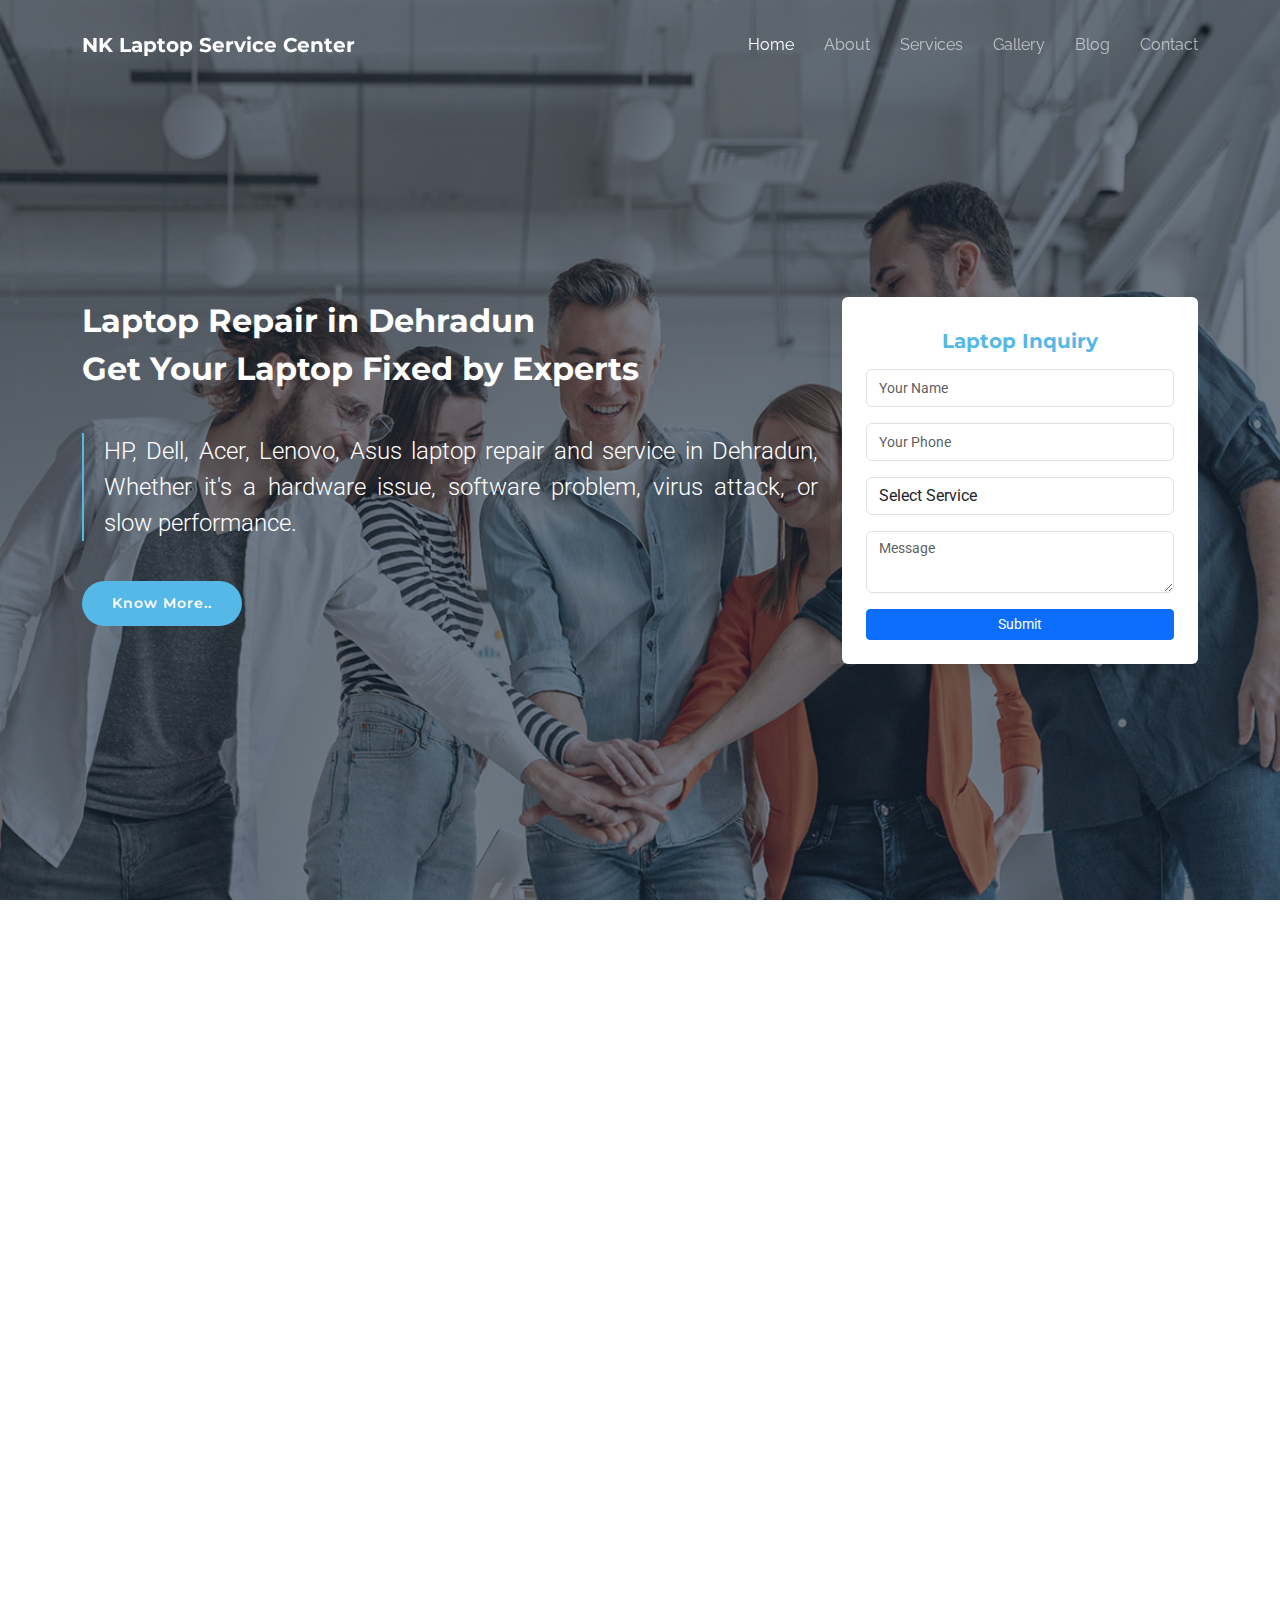
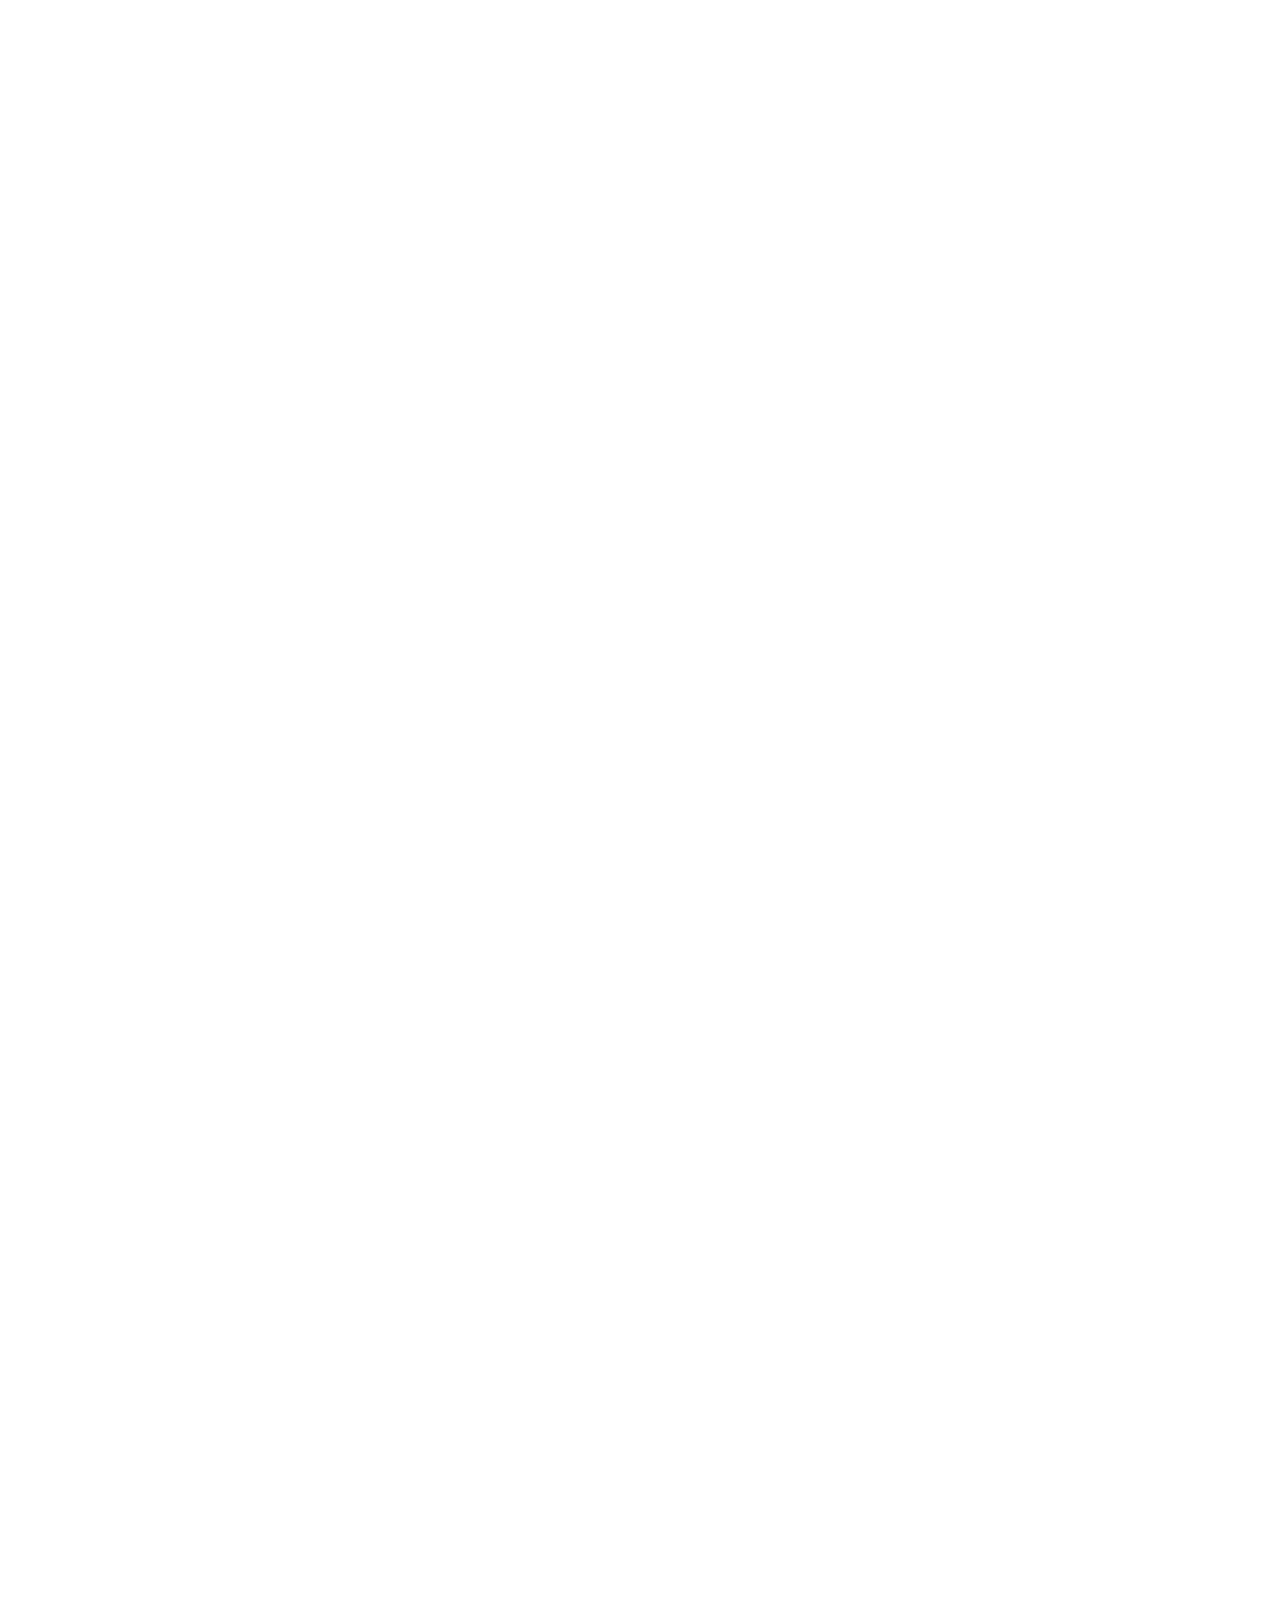
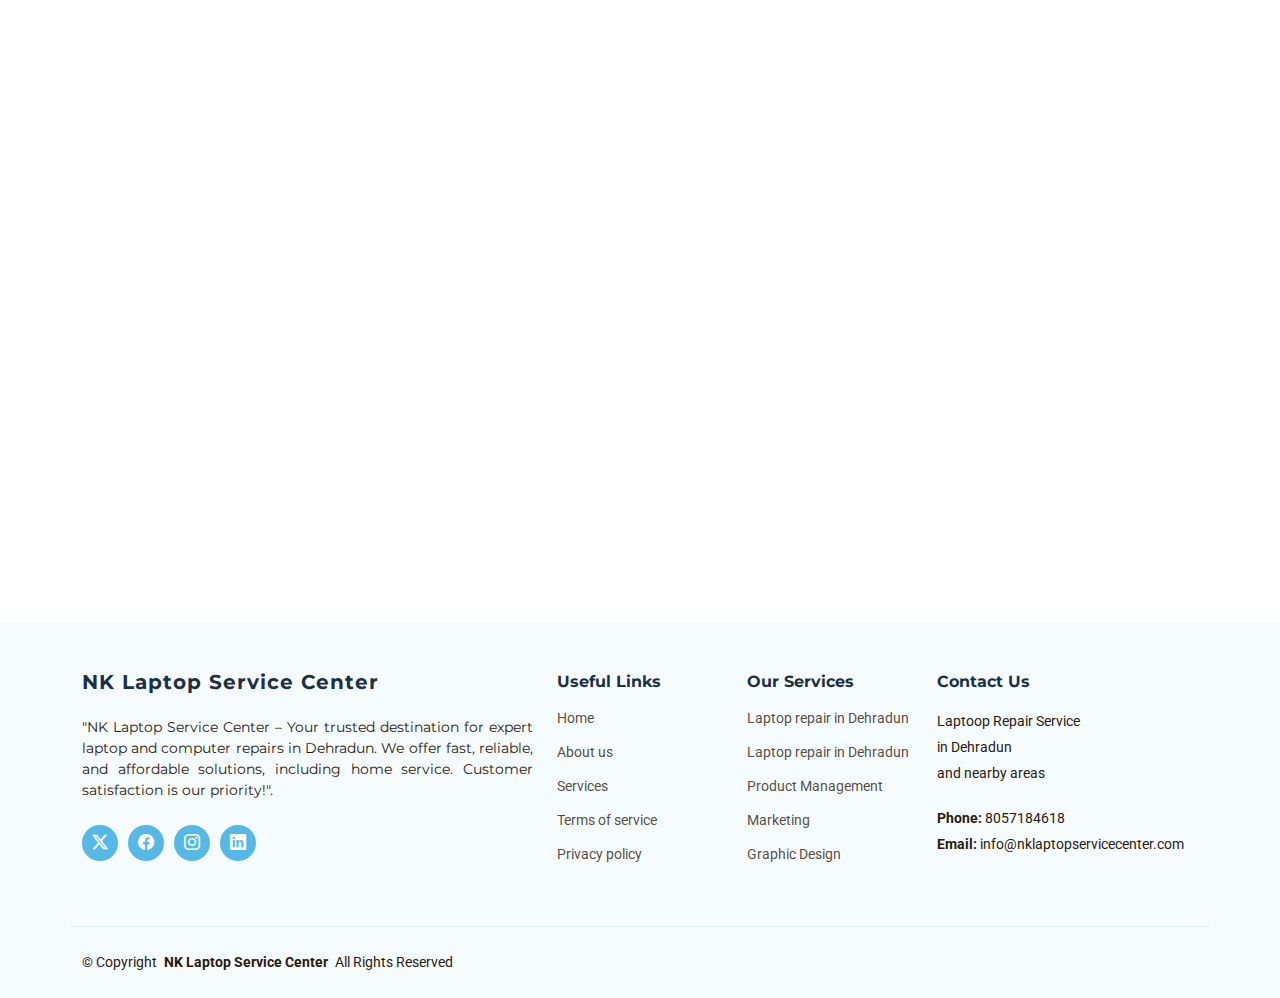
<file: index.html>
<!DOCTYPE html>
<html lang="en">

<head>
  <meta charset="utf-8">
  <meta content="width=device-width, initial-scale=1.0" name="viewport">
  <title>Best Laptop Repair in Dehradun 248001 | Computer Repair in Dehradun 248001</title>
  <meta name="description" content="Looking for reliable laptop repair in Dehradun 248001? We offer expert computer and laptop repair home service in Dehradun, including HP, Dell, Acer, Lenovo, and Asus repairs. Get fast, affordable, and same-day service with genuine spare parts.">
  <meta name="keywords" content="laptop repair in Dehradun 248001, computer repair service in Dehradun, laptop repair home service in Dehradun, HP Dell Acer Lenovo Asus laptop repair, same-day laptop repair, affordable laptop repair Dehradun, genuine spare parts, laptop servicing near me">

  <!-- Favicons -->
  <link href="assets/img/favicon.png" rel="icon">
  <link href="assets/img/apple-touch-icon.png" rel="apple-touch-icon">

  <!-- Fonts -->
  <link href="https://fonts.googleapis.com" rel="preconnect">
  <link href="https://fonts.gstatic.com" rel="preconnect" crossorigin>
  <link href="https://fonts.googleapis.com/css2?family=Roboto:ital,wght@0,100;0,300;0,400;0,500;0,700;0,900;1,100;1,300;1,400;1,500;1,700;1,900&family=Montserrat:ital,wght@0,100;0,200;0,300;0,400;0,500;0,600;0,700;0,800;0,900;1,100;1,200;1,300;1,400;1,500;1,600;1,700;1,800;1,900&family=Raleway:ital,wght@0,100;0,200;0,300;0,400;0,500;0,600;0,700;0,800;0,900;1,100;1,200;1,300;1,400;1,500;1,600;1,700;1,800;1,900&display=swap" rel="stylesheet">

  <!-- Vendor CSS Files -->
  <link href="assets/vendor/bootstrap/css/bootstrap.min.css" rel="stylesheet">
  <link href="assets/vendor/bootstrap-icons/bootstrap-icons.css" rel="stylesheet">
  <link href="assets/vendor/aos/aos.css" rel="stylesheet">
  <link href="assets/vendor/glightbox/css/glightbox.min.css" rel="stylesheet"> 

  <!-- Main CSS File -->
  <link href="assets/css/main.css" rel="stylesheet">
  <style>
    /* Remove outline and box-shadow for all input elements */
    input.form-control:focus, 
    textarea.form-control:focus, 
    select.form-control:focus {
        outline: none !important;
        box-shadow: none !important;
    }
  input::placeholder,select::placeholder,textarea::placeholder {
  color: gray;  
  font-size: 14px;
  opacity: 0.7;
}
p{
  text-align: justify;
}
</style>
</head>
<body class="index-page">
  <header id="header" class="header d-flex align-items-center fixed-top">
    <div class="container-fluid container-xl position-relative d-flex align-items-center justify-content-between">

      <a href="index.html" class="logo d-flex align-items-center">
        <!-- Uncomment the line below if you also wish to use an image logo -->
        <!-- <img src="assets/img/logo.png" alt=""> -->
        <h1 class="sitename">NK Laptop Service Center</h1>
      </a>
      <nav id="navmenu" class="navmenu">
        <ul>
          <li><a href="index.html" class="active">Home<br></a></li>
          <li><a href="about.html">About</a></li>
          <li><a href="services.html">Services</a></li>
          <li><a href="portfolio.html">Gallery</a></li>
          <!-- <li><a href="team.html">Team</a></li> -->
          <li><a href="blog.html">Blog</a></li>
          <!-- <li class="dropdown"><a href="#"><span>Dropdown</span> <i class="bi bi-chevron-down toggle-dropdown"></i></a>
            <ul>
              <li><a href="#">Dropdown 1</a></li>
              <li class="dropdown"><a href="#"><span>Deep Dropdown</span> <i class="bi bi-chevron-down toggle-dropdown"></i></a>
                <ul>
                  <li><a href="#">Deep Dropdown 1</a></li>
                  <li><a href="#">Deep Dropdown 2</a></li>
                  <li><a href="#">Deep Dropdown 3</a></li>
                  <li><a href="#">Deep Dropdown 4</a></li>
                  <li><a href="#">Deep Dropdown 5</a></li>
                </ul>
              </li>
              <li><a href="#">Dropdown 2</a></li>
              <li><a href="#">Dropdown 3</a></li>
              <li><a href="#">Dropdown 4</a></li>
            </ul>
          </li> -->
          <li><a href="contact.html">Contact</a></li>
        </ul>
        <i class="mobile-nav-toggle d-xl-none bi bi-list"></i>
      </nav>
    </div>
  </header>
  <main class="main">
    <!-- Hero Section -->
    <section id="hero" class="hero section dark-background">
      <img src="assets/img/hero-bg.jpg" alt="" data-aos="fade-in">
      <div class="container">
        <div class="row">
          <!-- Left Column: Text Content -->
          <div class="col-xl-8">
            <h1 class="lh-base" data-aos="fade-up">
              Laptop Repair in Dehradun</br>Get Your Laptop Fixed by Experts
            </h1>
            <blockquote data-aos="fade-up" data-aos-delay="100">
              <p class="fs-4">HP, Dell, Acer, Lenovo, Asus laptop repair and service in Dehradun, Whether it's a hardware issue, software problem, virus attack, 
                or slow performance.</p>
            </blockquote>
            <div class="d-flex" data-aos="fade-up" data-aos-delay="200">
              <a href="#why-us" class="btn-get-started">Know More..</a>
            </div>
          </div>          
          <!-- Right Column: Inquiry Form -->
          <div class="col-xl-4 shadow">
            <div class="inquiry-form bg-white p-4 rounded" data-aos="fade-up" data-aos-delay="300">
              <h6 style="color:#56B8E6; padding:8px 0; text-align:center; font-size:20px;"><strong>Laptop Inquiry</strong></h2>
              <form action="https://api.web3forms.com/submit" method="POST">
                <input type="hidden" name="access_key" value="2098249b-4b3b-4ca2-99bf-a341e04c7b6b">
                <input type="hidden" name="Enqiry From" value="NK Laptop Service Center">
                <div class="mb-3">
                  <input type="text" class="form-control" id="name" name="name" placeholder="Your Name" required>
                </div>
                <div class="mb-3">
                  <input type="tel" class="form-control" id="phone" name="phone" placeholder="Your Phone" required>
                </div>
                <div class="mb-3">
                  <select class="form-control" id="service" name="service" required>
                    <option value="">Select Service</option>
                    <option value="Laptop-repair">Laptop Repair</option>
                    <option value="software-troubleshooting">Software Troubleshooting</option>
                    <option value="virus-removal">Virus Removal</option>
                    <option value="performance-optimization">Performance Optimization</option>
                  </select>
                </div>
                <div class="mb-3">
                  <textarea class="form-control" id="message" name="message"  placeholder="Message" required></textarea>
                </div>
                <input type="hidden" name="redirect" value="http://127.0.0.1:5500/thanks.html">
                <button type="submit" class="btn btn-primary btn-sm w-100">Submit</button>
              </form>
            </div>
          </div>
        </div>
      </div>
    </section>
    <!-- /Hero Section -->

    <!-- Why Us Section -->
    <section id="why-us" class="why-us section">
     <div class="container">
        <div class="row g-0">
          <div class="col-xl-5 img-bg" data-aos="fade-up" data-aos-delay="100">
            <img src="assets/img/about.jpg" alt="">
          </div>
          <div class="col-xl-7 slides position-relative p-5" data-aos="fade-up" data-aos-delay="200">
            <!-- <div class="swiper init-swiper" style="border:3px solid yellow">              
              <div class="swiper-wrapper" style="border:1px solid blue">
                <div class="swiper-slide" style="border:1px solid red">
                  <div class="item" style="border:1px solid green">
                    <h3 class="mb-3">Computer Repair Service in Dehradun</h3>
                    <h4 class="mb-3">HP, Dell, Acer, Lenovo, Asus Laptop repair and service in Dehradun.</h4>
                    <p class="lh-lg">We provide expert computer and laptop repair in Dehradun, ensuring fast and 
                      reliable solutions for hardware and software issues. 
                      Our home computer & laptop service in Dehradun allows you to get your device fixed at your convenience. 
                      From virus removal to performance optimization, 
                      our skilled technicians offer professional and affordable repair services..</p>
                  </div>
                </div>
             </div>          
            </div> -->
            <h1 class="mb-3 lh-base" style="font-size:30px;">Computer Repair Service in Dehradun 248001</h1>
            <h4 class="lh-lg">Looking for <strong>laptop repair in Dehradun 248001? </strong>We specialize in <strong>HP, Dell, Acer, Lenovo, and Asus laptop repair and service in Dehradun,</strong> providing expert solutions for all hardware and software issues.</h4>
            <p class="lh-lg">Our <strong>laptop repair home service in Dehradun</strong> ensures hassle-free repairs at your doorstep. Whether it’s virus removal, performance optimization, or hardware upgrades, our skilled technicians deliver fast, reliable, and affordable repair services.</p>
            <p class="lh-lg">For the <strong>best computer and laptop repair in Dehradun 248001,</strong> contact us today!</p>
          </div>     
        </div> 
    </div> 
    </section>

    <!-- Services Section -->
    <section id="services" class="services section">
      <!-- Section Title -->
      <div class="container section-title" data-aos="fade-up">
        <h2>Our Services</h2>
        <p class="lh-lg text-center">We offer expert<strong>laptop repair home service in Dehradun,</strong> ensuring fast and reliable solutions for all your computer and laptop repair needs.<strong>From HP, Dell, Acer, Lenovo, and Asus laptop repair and service in Dehradun 248001</strong> to virus removal, hardware upgrades, and performance optimization, our skilled technicians provide professional, affordable, and doorstep support.</p>
      </div><!-- End Section Title -->

      <div class="container">

        <div class="row gy-4">
          <div class="col-lg-4 col-md-6 service-item d-flex" data-aos="fade-up" data-aos-delay="100">
            <div class="icon flex-shrink-0"><i  class="bi bi-pc-display" style="color: #f57813;"></i></div>
           
            <div>
              <h4 class="title">Desktop Service</h4>
              <p class="description jus">Desktop services ensure smooth computer performance with software troubleshooting, hardware support, 
                and maintenance. For reliable <strong>computer repair in Dehradun</strong>, expert technicians provide quick solutions for software issues, network setup, and repairs.</p>
              <a href="#" class="readmore stretched-link"><span>Learn More</span><i class="bi bi-arrow-right"></i></a>
            </div>
          </div>
          <!-- End Service Item -->

          <div class="col-lg-4 col-md-6 service-item d-flex" data-aos="fade-up" data-aos-delay="200">
            <div class="icon flex-shrink-0"><i class="bi bi-laptop style="color: #15a04a;"></i></div>
            <div>
              <h4 class="title">Laptop Service</h4>
              <p class="description">Need a reliable laptop service? From software troubleshooting to hardware fixes, experts handle it all. For quick <strong>laptop repair in Dehradun,</strong> get professional support for battery issues, screen replacement, and more</p>
              <a href="#" class="readmore stretched-link"><span>Learn More</span><i class="bi bi-arrow-right"></i></a>
            </div>
          </div><!-- End Service Item -->

          <div class="col-lg-4 col-md-6 service-item d-flex" data-aos="fade-up" data-aos-delay="300">
            <div class="icon flex-shrink-0"><i class="bi bi-bar-chart" style="color: #d90769;"></i></div>
            <div>
              <h4 class="title">Software Installation</h4>
              <p class="description">Software Installation ensures your programs run smoothly and securely. Experts handle setup, updates, and compatibility issues. Get hassle-free installation for operating systems, office tools, and more for seamless performance on your device</p>
              <a href="#" class="readmore stretched-link"><span>Learn More</span><i class="bi bi-arrow-right"></i></a>
            </div>
          </div><!-- End Service Item -->

          <div class="col-lg-4 col-md-6 service-item d-flex" data-aos="fade-up" data-aos-delay="400">
            <div class="icon flex-shrink-0"><i class="bi bi-windows" style="color: #15bfbc;"></i></div>
            <div>
              <h4 class="title">Windows Installation</h4>
              <p class="description">Windows Installation is essential for a smooth and secure computing experience. Experts handle OS setup, driver installation, and updates. Get professional Windows installation for better performance, security, and compatibility on your device.</p>
              <a href="#" class="readmore stretched-link"><span>Learn More</span><i class="bi bi-arrow-right"></i></a>
            </div>
          </div><!-- End Service Item -->

          <div class="col-lg-4 col-md-6 service-item d-flex" data-aos="fade-up" data-aos-delay="500">
            <div class="icon flex-shrink-0"><i class="bi bi-motherboard" style="color: #f5cf13;"></i></div>
            <div>
              <h4 class="title">Motherboard Repair</h4>
              <p class="description">Motherboard issues can cause system failures, overheating, or boot problems. Expert motherboard repair services diagnose and fix hardware faults, replacing damaged components for smooth performance. Get professional repairs for a stable and reliable PC.</p>
              <a href="#" class="readmore stretched-link"><span>Learn More</span><i class="bi bi-arrow-right"></i></a>
            </div>
          </div><!-- End Service Item -->

          <div class="col-lg-4 col-md-6 service-item d-flex" data-aos="fade-up" data-aos-delay="600">
            <div class="icon flex-shrink-0"><i class="bi bi-calendar4-week" style="color: #1335f5;"></i></div>
            <div>
              <h4 class="title">Hardware Upgradation</h4>
              <p class="description">Upgrading RAM and SSD boosts your computer’s speed and performance. More RAM improves multitasking, while an SSD makes your system faster and more responsive. Upgrade today for a smoother computing experience</p>
              <a href="#" class="readmore stretched-link"><span>Learn More</span><i class="bi bi-arrow-right"></i></a>
            </div>
          </div><!-- End Service Item -->

        </div>

      </div>
    </section>
    <!-- /Services Section -->    

    <!-- Features Section -->
    <section id="features" class="features section">
      <div class="container">
        <div class="row">
          <div class="col-lg-12" data-aos="fade-up" data-aos-delay="100">
            <h3 class="text-center">Why Choose Our Service?</h3>
            <p class="text-center lh-lg mb-5">We provide expert technicians, home service in Dehradun, and quick, reliable solutions at affordable prices. Enjoy same-day repairs, 24/7 support, genuine spare parts, and warranty-backed services for complete laptop and computer repair satisfaction.</p>
            <div class="row gy-4">
              <div class="col-md-6">
                <div class="icon-list d-flex">
                  <i class="bi bi-tools" style="color: #ff8b2c;"></i>
                  <span>Expert Technicians</span>
                </div>
              </div>
              <!-- End Icon List Item-->    
              <div class="col-md-6">
                <div class="icon-list d-flex">
                  <i class="bi bi-house-door" style="color: #5578ff;"></i>
                  <span>Home Service in Dehradun</span>
                </div>
              </div>
              <!-- End Icon List Item-->    
              <div class="col-md-6">
                <div class="icon-list d-flex">
                  <i class="bi bi-lightning" style="color: #e80368;"></i>
                  <span>Quick & Reliable Solutions</span>
                </div>
              </div>
              <!-- End Icon List Item-->    
              <div class="col-md-6">
                <div class="icon-list d-flex">
                  <i class="bi bi-cash-stack" style="color: #ffa76e;"></i>
                  <span>Affordable Pricing</span>
                </div>
              </div>
              <!-- End Icon List Item-->    
              <div class="col-md-6">
                <div class="icon-list d-flex">
                  <i class="bi bi-shield-check" style="color: #11dbcf;"></i>
                  <span>Trusted & Secure Service</span>
                </div>
              </div>
              <!-- End Icon List Item-->    
              <div class="col-md-6">
                <div class="icon-list d-flex">
                  <i class="bi bi-clock-history" style="color: #4233ff;"></i>
                  <span>Same-Day Repairs</span>
                </div>
              </div>
              <!-- End Icon List Item-->    
              <div class="col-md-6">
                <div class="icon-list d-flex">
                  <i class="bi bi-laptop" style="color: #29cc61;"></i>
                  <span>Comprehensive Laptop & Computer Repair</span>
                </div>
              </div>
              <!-- End Icon List Item-->    
              <div class="col-md-6">
                <div class="icon-list d-flex">
                  <i class="bi bi-people" style="color: #ff5828;"></i>
                  <span>Customer Satisfaction Guaranteed</span>
                </div>
              </div>
              <!-- End Icon List Item-->    
              <div class="col-md-6">
                <div class="icon-list d-flex">
                  <i class="bi bi-phone" style="color: #17a2b8;"></i>
                  <span>24/7 Customer Support</span>
                </div>
              </div>
              <!-- End Icon List Item-->              
              <div class="col-md-6">
                <div class="icon-list d-flex">
                  <i class="bi bi-patch-check" style="color: #f39c12;"></i>
                  <span>Warranty on Repairs</span>
                </div>
              </div>
              <!-- End Icon List Item-->              
              <div class="col-md-6">
                <div class="icon-list d-flex">
                  <i class="bi bi-gear" style="color: #9b59b6;"></i>
                  <span>Genuine Spare Parts</span>
                </div>
              </div>
              <!-- End Icon List Item-->
            </div>
          </div>
        </div>
      </div> 
    </section>    
    <!-- /Features Section -->

    <!-- Recent Posts Section -->
    <section id="recent-posts" class="recent-posts section">
      <!-- Section Title -->
      <div class="container section-title" data-aos="fade-up">
        <h2>Recent Blog Posts</h2>
      </div><!-- End Section Title -->
      <div class="container">
        <div class="row gy-5">
          <div class="col-xl-3 col-md-6" data-aos="fade-up" data-aos-delay="200">
            <div class="post-box">
              <div class="post-img"><img src="assets/img/blog/blog-1.jpg" class="img-fluid" alt=""></div>
              <div class="meta">
                <span class="post-date">Tue, December 12</span>
                <span class="post-author"> /Admin</span>
              </div>
              <h3 class="post-title">Laptop repair in Dehradun</h3>
              <p>Laptop Repair in Dehradun – Get expert solutions for all your laptop issues, 
                from hardware fixes to software troubleshooting. 
                Our skilled technicians provide fast, reliable, and affordable laptop repair services, 
                including home service in Dehradun...</p>
              <a href="blog-details.html" class="readmore stretched-link"><span>Read More</span><i class="bi bi-arrow-right"></i></a>
            </div>
          </div>

          <div class="col-xl-3 col-md-6" data-aos="fade-up" data-aos-delay="400">
            <div class="post-box">
              <div class="post-img"><img src="assets/img/blog/blog-2.jpg" class="img-fluid" alt=""></div>
              <div class="meta">
                <span class="post-date">Fri, September 05</span>
                <span class="post-author"> / Mario Douglas</span>
              </div>
              <h3 class="post-title">Et repellendus molestiae qui est sed omnis</h3>
              <p>Voluptatem nesciunt omnis libero autem tempora enim ut ipsam id. Odit quia ab eum assumenda. Quisquam omnis doloribus...</p>
              <a href="blog-details.html" class="readmore stretched-link"><span>Read More</span><i class="bi bi-arrow-right"></i></a>
            </div>
          </div>

          <div class="col-xl-3 col-md-6" data-aos="fade-up" data-aos-delay="600">
            <div class="post-box">
              <div class="post-img"><img src="assets/img/blog/blog-3.jpg" class="img-fluid" alt=""></div>
              <div class="meta">
                <span class="post-date">Tue, July 27</span>
                <span class="post-author"> / Lisa Hunter</span>
              </div>
              <h3 class="post-title">Quia assumenda est et veritati</h3>
              <p>Quia nam eaque omnis explicabo similique eum quaerat similique laboriosam. Quis omnis repellat sed quae consectetur magnam...</p>
              <a href="blog-details.html" class="readmore stretched-link"><span>Read More</span><i class="bi bi-arrow-right"></i></a>
            </div>
          </div>

          <div class="col-xl-3 col-md-6" data-aos="fade-up" data-aos-delay="600">
            <div class="post-box">
              <div class="post-img"><img src="assets/img/blog/blog-4.jpg" class="img-fluid" alt=""></div>
              <div class="meta">
                <span class="post-date">Tue, Sep 16</span>
                <span class="post-author"> / Mario Douglas</span>
              </div>
              <h3 class="post-title">Pariatur quia facilis similique deleniti</h3>
              <p>Et consequatur eveniet nam voluptas commodi cumque ea est ex. Aut quis omnis sint ipsum earum quia eligendi...</p>
              <a href="blog-details.html" class="readmore stretched-link"><span>Read More</span><i class="bi bi-arrow-right"></i></a>
            </div>
          </div>

        </div>

      </div>

    </section><!-- /Recent Posts Section -->

  </main>

  <footer id="footer" class="footer light-background">
    <div class="footer-top">
      <div class="container">
        <div class="row gy-4">
          <div class="col-lg-5 col-md-12 footer-about">
            <a href="index.html" class="logo d-flex align-items-center">
              <span class="sitename">NK Laptop Service Center</span>
            </a>
            <p>"NK Laptop Service Center – Your trusted destination for expert laptop and computer repairs in Dehradun. We offer fast, reliable, and affordable solutions, 
              including home service. Customer satisfaction is our priority!".</p>
            <div class="social-links d-flex mt-4">
              <a href=""><i class="bi bi-twitter-x"></i></a>
              <a href=""><i class="bi bi-facebook"></i></a>
              <a href=""><i class="bi bi-instagram"></i></a>
              <a href=""><i class="bi bi-linkedin"></i></a>
            </div>
          </div>

          <div class="col-lg-2 col-6 footer-links">
            <h4>Useful Links</h4>
            <ul>
              <li><a href="#">Home</a></li>
              <li><a href="#">About us</a></li>
              <li><a href="#">Services</a></li>
              <li><a href="#">Terms of service</a></li>
              <li><a href="#">Privacy policy</a></li>
            </ul>
          </div>

          <div class="col-lg-2 col-6 footer-links">
            <h4>Our Services</h4>
            <ul>
              <li><a href="#">Laptop repair in Dehradun</a></li>
              <li><a href="#">Laptop repair in Dehradun</a></li>
              <li><a href="#">Product Management</a></li>
              <li><a href="#">Marketing</a></li>
              <li><a href="#">Graphic Design</a></li>
            </ul>
          </div>

          <div class="col-lg-3 col-md-12 footer-contact text-center text-md-start">
            <h4>Contact Us</h4>
            <p>Laptoop Repair Service</p>
            <p>in Dehradun</p>
            <p> and nearby areas</p>
            <p class="mt-4"><strong>Phone:</strong> <span>8057184618</span></p>
            <p><strong>Email:</strong> <span>info@nklaptopservicecenter.com</span></p>
          </div>

        </div>
      </div>
    </div>

    <div class="container copyright text-center">
      <p>© <span>Copyright</span> <strong class="px-1 sitename">NK Laptop Service Center</strong> <span>All Rights Reserved</span></p>
     </div>
  </footer>

  <!-- Scroll Top -->
  <a href="#" id="scroll-top" class="scroll-top d-flex align-items-center justify-content-center"><i class="bi bi-arrow-up-short"></i></a>

  <!-- Preloader -->
  <div id="preloader"></div>

  <!-- Vendor JS Files -->
  <script src="assets/vendor/bootstrap/js/bootstrap.bundle.min.js"></script>
  <script src="assets/vendor/php-email-form/validate.js"></script>
  <script src="assets/vendor/aos/aos.js"></script>
  <script src="assets/vendor/glightbox/js/glightbox.min.js"></script>
  <script src="assets/vendor/swiper/swiper-bundle.min.js"></script>
  <script src="assets/vendor/imagesloaded/imagesloaded.pkgd.min.js"></script>
  <script src="assets/vendor/isotope-layout/isotope.pkgd.min.js"></script>

  <!-- Main JS File -->
  <script src="assets/js/main.js"></script>
</body>
</html>
</file>
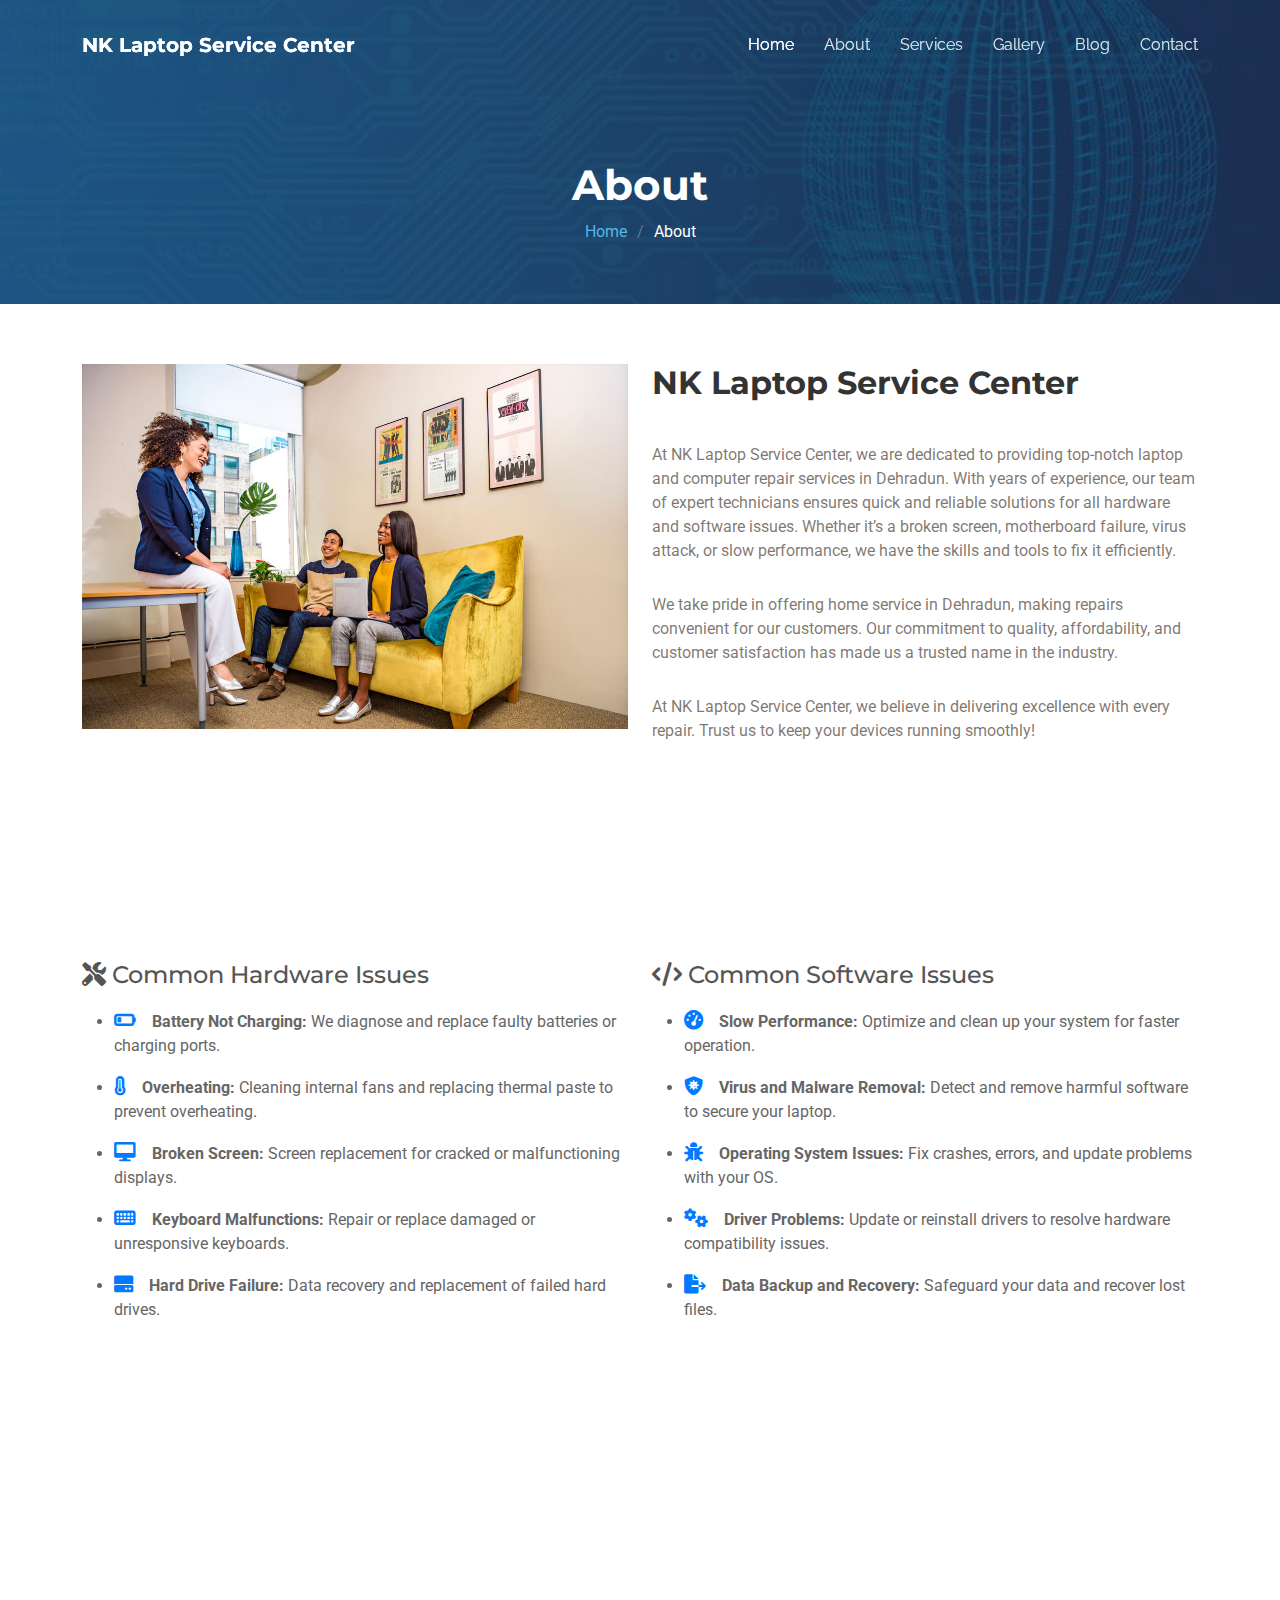
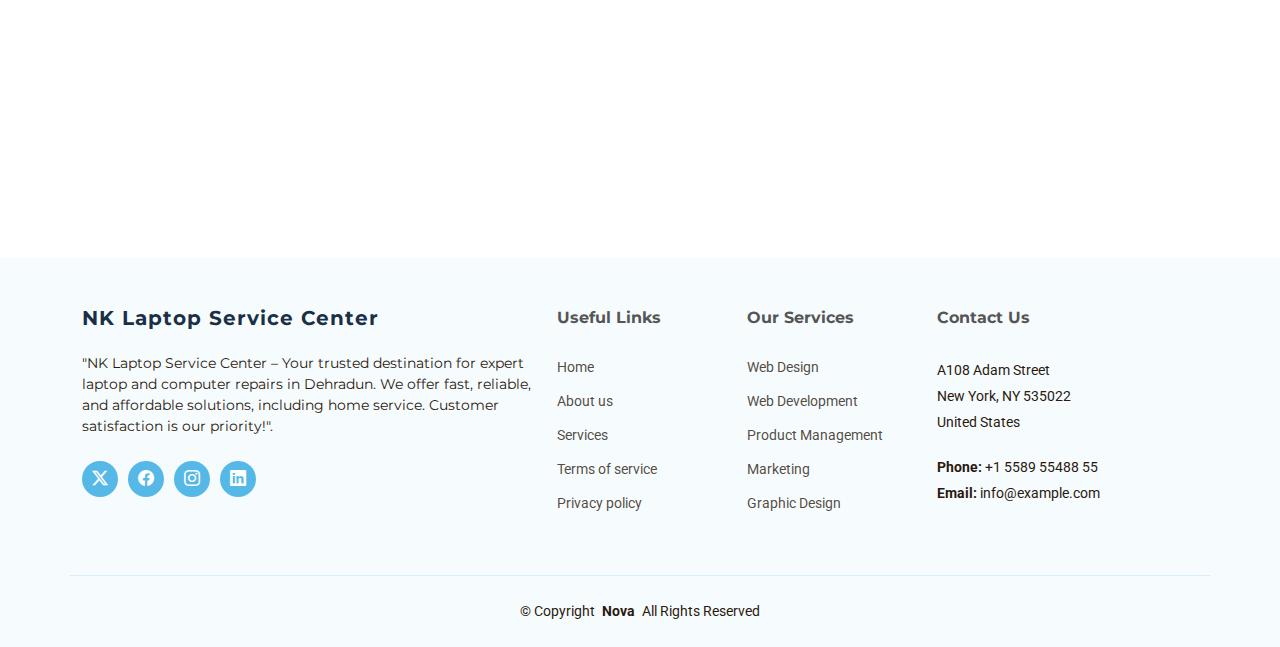
<file: about.html>
<!DOCTYPE html>
<html lang="en">

<head>
  <meta charset="utf-8">
  <meta content="width=device-width, initial-scale=1.0" name="viewport">
  <title>About - Nova Bootstrap Template</title>
  <meta name="description" content="">
  <meta name="keywords" content="">

  <!-- Favicons -->
  <link href="assets/img/favicon.png" rel="icon">
  <link href="assets/img/apple-touch-icon.png" rel="apple-touch-icon">

  <!-- Fonts -->
  <link href="https://fonts.googleapis.com" rel="preconnect">
  <link href="https://fonts.gstatic.com" rel="preconnect" crossorigin>
  <link href="https://fonts.googleapis.com/css2?family=Roboto:ital,wght@0,100;0,300;0,400;0,500;0,700;0,900;1,100;1,300;1,400;1,500;1,700;1,900&family=Montserrat:ital,wght@0,100;0,200;0,300;0,400;0,500;0,600;0,700;0,800;0,900;1,100;1,200;1,300;1,400;1,500;1,600;1,700;1,800;1,900&family=Raleway:ital,wght@0,100;0,200;0,300;0,400;0,500;0,600;0,700;0,800;0,900;1,100;1,200;1,300;1,400;1,500;1,600;1,700;1,800;1,900&display=swap" rel="stylesheet">
  <link rel="stylesheet" href="https://cdnjs.cloudflare.com/ajax/libs/font-awesome/6.0.0-beta3/css/all.min.css">
  <!-- Vendor CSS Files -->
  <link href="assets/vendor/bootstrap/css/bootstrap.min.css" rel="stylesheet">
  <link href="assets/vendor/bootstrap-icons/bootstrap-icons.css" rel="stylesheet">
  <link href="assets/vendor/aos/aos.css" rel="stylesheet">
  <link href="assets/vendor/glightbox/css/glightbox.min.css" rel="stylesheet">
  <link href="assets/vendor/swiper/swiper-bundle.min.css" rel="stylesheet">

  <!-- Main CSS File -->
  <link href="assets/css/main.css" rel="stylesheet">
  <style>
    .features {
      padding: 60px 0;
      /* background-color: #f9f9f9; */
    }
    h3 {
      font-size: 2rem;
      color: #333;
      /* text-align: center; */
      margin-bottom: 40px;
    }
    h4 {
      font-size: 1.5rem;
      color: #555;
      margin-bottom: 20px;
    }
    ul {
      /* list-style: none;
      padding: 0; */
    }
    .problems li {
      margin-bottom: 18px;
      font-size: 1rem;
      color: #666;
    }
    ul li i {
      margin-right: 12px;
      color: #007bff;
      font-size: 1.2rem;
    }
  </style>
</head>

<body class="about-page">

  <header id="header" class="header d-flex align-items-center fixed-top">
    <div class="container-fluid container-xl position-relative d-flex align-items-center justify-content-between">

      <a href="index.html" class="logo d-flex align-items-center">
        <!-- Uncomment the line below if you also wish to use an image logo -->
        <!-- <img src="assets/img/logo.png" alt=""> -->
        <h1 class="sitename">NK Laptop Service Center</h1>
      </a>
      <nav id="navmenu" class="navmenu">
        <ul>
          <li><a href="index.html" class="active">Home<br></a></li>
          <li><a href="about.html">About</a></li>
          <li><a href="services.html">Services</a></li>
          <li><a href="portfolio.html">Gallery</a></li>
          <!-- <li><a href="team.html">Team</a></li> -->
          <li><a href="blog.html">Blog</a></li>
          <!-- <li class="dropdown"><a href="#"><span>Dropdown</span> <i class="bi bi-chevron-down toggle-dropdown"></i></a>
            <ul>
              <li><a href="#">Dropdown 1</a></li>
              <li class="dropdown"><a href="#"><span>Deep Dropdown</span> <i class="bi bi-chevron-down toggle-dropdown"></i></a>
                <ul>
                  <li><a href="#">Deep Dropdown 1</a></li>
                  <li><a href="#">Deep Dropdown 2</a></li>
                  <li><a href="#">Deep Dropdown 3</a></li>
                  <li><a href="#">Deep Dropdown 4</a></li>
                  <li><a href="#">Deep Dropdown 5</a></li>
                </ul>
              </li>
              <li><a href="#">Dropdown 2</a></li>
              <li><a href="#">Dropdown 3</a></li>
              <li><a href="#">Dropdown 4</a></li>
            </ul>
          </li> -->
          <li><a href="contact.html">Contact</a></li>
        </ul>
        <i class="mobile-nav-toggle d-xl-none bi bi-list"></i>
      </nav>
    </div>
  </header>
  <header id="header" class="header d-flex align-items-center fixed-top">
    <div class="container-fluid container-xl position-relative d-flex align-items-center justify-content-between">

      <a href="index.html" class="logo d-flex align-items-center">
        <!-- Uncomment the line below if you also wish to use an image logo -->
        <!-- <img src="assets/img/logo.png" alt=""> -->
        <h1 class="sitename">NK Laptop Service Center</h1>
      </a>
      <nav id="navmenu" class="navmenu">
        <ul>
          <li><a href="index.html" class="active">Home<br></a></li>
          <li><a href="about.html">About</a></li>
          <li><a href="services.html">Services</a></li>
          <li><a href="portfolio.html">Gallery</a></li>
          <!-- <li><a href="team.html">Team</a></li> -->
          <li><a href="blog.html">Blog</a></li>
          <!-- <li class="dropdown"><a href="#"><span>Dropdown</span> <i class="bi bi-chevron-down toggle-dropdown"></i></a>
            <ul>
              <li><a href="#">Dropdown 1</a></li>
              <li class="dropdown"><a href="#"><span>Deep Dropdown</span> <i class="bi bi-chevron-down toggle-dropdown"></i></a>
                <ul>
                  <li><a href="#">Deep Dropdown 1</a></li>
                  <li><a href="#">Deep Dropdown 2</a></li>
                  <li><a href="#">Deep Dropdown 3</a></li>
                  <li><a href="#">Deep Dropdown 4</a></li>
                  <li><a href="#">Deep Dropdown 5</a></li>
                </ul>
              </li>
              <li><a href="#">Dropdown 2</a></li>
              <li><a href="#">Dropdown 3</a></li>
              <li><a href="#">Dropdown 4</a></li>
            </ul>
          </li> -->
          <li><a href="contact.html">Contact</a></li>
        </ul>
        <i class="mobile-nav-toggle d-xl-none bi bi-list"></i>
      </nav>
    </div>
  </header>

  <main class="main">

    <!-- Page Title -->
    <div class="page-title dark-background" data-aos="fade" style="background-image: url(assets/img/banner.jpg);">
      <div class="container">
        <h1>About</h1>
        <nav class="breadcrumbs">
          <ol>
            <li><a href="index.html">Home</a></li>
            <li class="current">About</li>
          </ol>
        </nav>
      </div>
    </div><!-- End Page Title -->

    <!-- About Section -->
    <section id="about" class="about section">
      <div class="container">
        <div class="row gy-4" data-aos="fade-up" data-aos-delay="100">
          <div class="col-lg-6">
            <img src="assets/img/about.jpg" class="img-fluid" alt="">
          </div>
          <div class="col-lg-6" data-aos="fade-up" data-aos-delay="200">
            <div class="content">
              <h3>NK Laptop Service Center</h3>
              <p>
                At NK Laptop Service Center, we are dedicated to providing top-notch laptop and computer repair services in Dehradun. With years of experience, our team of expert technicians ensures quick and reliable solutions for all hardware and software issues. Whether it’s a broken screen, motherboard failure, virus attack, or slow performance, we have the skills and tools to fix it efficiently.
              </p>
              <p>
                We take pride in offering home service in Dehradun, making repairs convenient for our customers. Our commitment to quality, affordability, and customer satisfaction has made us a trusted name in the industry.
              </p>
              <p>
                At NK Laptop Service Center, we believe in delivering excellence with every repair. Trust us to keep your devices running smoothly!
              </p>
              <!-- <ul>
                <li><i class="bi bi-check-circle-fill"></i> <span>Ullamco laboris nisi ut aliquip ex ea commodo consequat.</span></li>
                <li><i class="bi bi-check-circle-fill"></i> <span>Duis aute irure dolor in reprehenderit in voluptate velit.</span></li>
                <li><i class="bi bi-check-circle-fill"></i> <span>Ullamco laboris nisi ut aliquip ex ea commodo consequat.</span></li>
              </ul> -->
            </div>
          </div>
        </div>

      </div>

    </section><!-- /About Section -->
    <!--Solutions-->
    <section class="features section">
      <div class="container">
        <div class="row">
          <div class="col-lg-12" data-aos="fade-up" data-aos-delay="100">
            <h3>Expert Solutions for Laptop Issues</h3>
          </div>
        </div>
        <div class="row">
          <div class="col-md-6">
            <h4><i class="fas fa-tools"></i> Common Hardware Issues</h4>
            <ul class="problems">
              <li><i class="fas fa-battery-quarter"></i><strong> Battery Not Charging:</strong> We diagnose and replace faulty batteries or charging ports.</li>
              <li><i class="fas fa-thermometer-full"></i><strong> Overheating:</strong> Cleaning internal fans and replacing thermal paste to prevent overheating.</li>
              <li><i class="fas fa-desktop"></i><strong> Broken Screen:</strong> Screen replacement for cracked or malfunctioning displays.</li>
              <li><i class="fas fa-keyboard"></i><strong> Keyboard Malfunctions:</strong> Repair or replace damaged or unresponsive keyboards.</li>
              <li><i class="fas fa-hdd"></i><strong> Hard Drive Failure:</strong> Data recovery and replacement of failed hard drives.</li>
            </ul>
          </div>
          <div class="col-md-6">
            <h4><i class="fas fa-code"></i> Common Software Issues</h4>
            <ul class="problems">
              <li><i class="fas fa-tachometer-alt"></i><strong> Slow Performance:</strong> Optimize and clean up your system for faster operation.</li>
              <li><i class="fas fa-shield-virus"></i><strong> Virus and Malware Removal:</strong> Detect and remove harmful software to secure your laptop.</li>
              <li><i class="fas fa-bug"></i><strong> Operating System Issues:</strong> Fix crashes, errors, and update problems with your OS.</li>
              <li><i class="fas fa-cogs"></i><strong> Driver Problems:</strong> Update or reinstall drivers to resolve hardware compatibility issues.</li>
              <li><i class="fas fa-file-export"></i><strong> Data Backup and Recovery:</strong> Safeguard your data and recover lost files.</li>
            </ul>
          </div>
        </div>
      </div>
    </section>
    <!-- Why Us Section -->
    <section id="features" class="features section">
      <div class="container">
        <div class="row">
          <div class="col-lg-12" data-aos="fade-up" data-aos-delay="100">
            <h3>Why Choose Our Service?</h3>
            
            <div class="row gy-4">
              <div class="col-md-6">
                <div class="icon-list d-flex">
                  <i class="bi bi-tools" style="color: #ff8b2c;"></i>
                  <span>Expert Technicians</span>
                </div>
              </div>
              <!-- End Icon List Item-->    
              <div class="col-md-6">
                <div class="icon-list d-flex">
                  <i class="bi bi-house-door" style="color: #5578ff;"></i>
                  <span>Home Service in Dehradun</span>
                </div>
              </div>
              <!-- End Icon List Item-->    
              <div class="col-md-6">
                <div class="icon-list d-flex">
                  <i class="bi bi-lightning" style="color: #e80368;"></i>
                  <span>Quick & Reliable Solutions</span>
                </div>
              </div>
              <!-- End Icon List Item-->    
              <div class="col-md-6">
                <div class="icon-list d-flex">
                  <i class="bi bi-cash-stack" style="color: #ffa76e;"></i>
                  <span>Affordable Pricing</span>
                </div>
              </div>
              <!-- End Icon List Item-->    
              <div class="col-md-6">
                <div class="icon-list d-flex">
                  <i class="bi bi-shield-check" style="color: #11dbcf;"></i>
                  <span>Trusted & Secure Service</span>
                </div>
              </div>
              <!-- End Icon List Item-->    
              <div class="col-md-6">
                <div class="icon-list d-flex">
                  <i class="bi bi-clock-history" style="color: #4233ff;"></i>
                  <span>Same-Day Repairs</span>
                </div>
              </div>
              <!-- End Icon List Item-->    
              <div class="col-md-6">
                <div class="icon-list d-flex">
                  <i class="bi bi-laptop" style="color: #29cc61;"></i>
                  <span>Comprehensive Laptop & Computer Repair</span>
                </div>
              </div>
              <!-- End Icon List Item-->    
              <div class="col-md-6">
                <div class="icon-list d-flex">
                  <i class="bi bi-people" style="color: #ff5828;"></i>
                  <span>Customer Satisfaction Guaranteed</span>
                </div>
              </div>
              <!-- End Icon List Item-->    
              <div class="col-md-6">
                <div class="icon-list d-flex">
                  <i class="bi bi-phone" style="color: #17a2b8;"></i>
                  <span>24/7 Customer Support</span>
                </div>
              </div>
              <!-- End Icon List Item-->              
              <div class="col-md-6">
                <div class="icon-list d-flex">
                  <i class="bi bi-patch-check" style="color: #f39c12;"></i>
                  <span>Warranty on Repairs</span>
                </div>
              </div>
              <!-- End Icon List Item-->              
              <div class="col-md-6">
                <div class="icon-list d-flex">
                  <i class="bi bi-gear" style="color: #9b59b6;"></i>
                  <span>Genuine Spare Parts</span>
                </div>
              </div>
              <!-- End Icon List Item-->
            </div>
          </div>
        </div>
      </div> 
    </section> 

  </main>

  <footer id="footer" class="footer light-background">
    <div class="footer-top">
      <div class="container">
        <div class="row gy-4">
          <div class="col-lg-5 col-md-12 footer-about">
            <a href="index.html" class="logo d-flex align-items-center">
              <span class="sitename">NK Laptop Service Center</span>
            </a>
            <p>"NK Laptop Service Center – Your trusted destination for expert laptop and computer repairs in Dehradun. We offer fast, reliable, and affordable solutions, 
              including home service. Customer satisfaction is our priority!".</p>
            <div class="social-links d-flex mt-4">
              <a href=""><i class="bi bi-twitter-x"></i></a>
              <a href=""><i class="bi bi-facebook"></i></a>
              <a href=""><i class="bi bi-instagram"></i></a>
              <a href=""><i class="bi bi-linkedin"></i></a>
            </div>
          </div>

          <div class="col-lg-2 col-6 footer-links">
            <h4>Useful Links</h4>
            <ul>
              <li><a href="#">Home</a></li>
              <li><a href="#">About us</a></li>
              <li><a href="#">Services</a></li>
              <li><a href="#">Terms of service</a></li>
              <li><a href="#">Privacy policy</a></li>
            </ul>
          </div>

          <div class="col-lg-2 col-6 footer-links">
            <h4>Our Services</h4>
            <ul>
              <li><a href="#">Web Design</a></li>
              <li><a href="#">Web Development</a></li>
              <li><a href="#">Product Management</a></li>
              <li><a href="#">Marketing</a></li>
              <li><a href="#">Graphic Design</a></li>
            </ul>
          </div>

          <div class="col-lg-3 col-md-12 footer-contact text-center text-md-start">
            <h4>Contact Us</h4>
            <p>A108 Adam Street</p>
            <p>New York, NY 535022</p>
            <p>United States</p>
            <p class="mt-4"><strong>Phone:</strong> <span>+1 5589 55488 55</span></p>
            <p><strong>Email:</strong> <span>info@example.com</span></p>
          </div>

        </div>
      </div>
    </div>

    <div class="container copyright text-center">
      <p>© <span>Copyright</span> <strong class="px-1 sitename">Nova</strong> <span>All Rights Reserved</span></p>
      <!-- <div class="credits">        
        Designed by <a href="https://bootstrapmade.com/">BootstrapMade</a>
      </div> -->
    </div>
  </footer>

  <!-- Scroll Top -->
  <a href="#" id="scroll-top" class="scroll-top d-flex align-items-center justify-content-center"><i class="bi bi-arrow-up-short"></i></a>

  <!-- Preloader -->
  <div id="preloader"></div>

  <!-- Vendor JS Files -->
  <script src="assets/vendor/bootstrap/js/bootstrap.bundle.min.js"></script>
  <script src="assets/vendor/php-email-form/validate.js"></script>
  <script src="assets/vendor/aos/aos.js"></script>
  <script src="assets/vendor/glightbox/js/glightbox.min.js"></script>
  <script src="assets/vendor/swiper/swiper-bundle.min.js"></script>
  <script src="assets/vendor/imagesloaded/imagesloaded.pkgd.min.js"></script>
  <script src="assets/vendor/isotope-layout/isotope.pkgd.min.js"></script>

  <!-- Main JS File -->
  <script src="assets/js/main.js"></script>

</body>

</html>
</file>
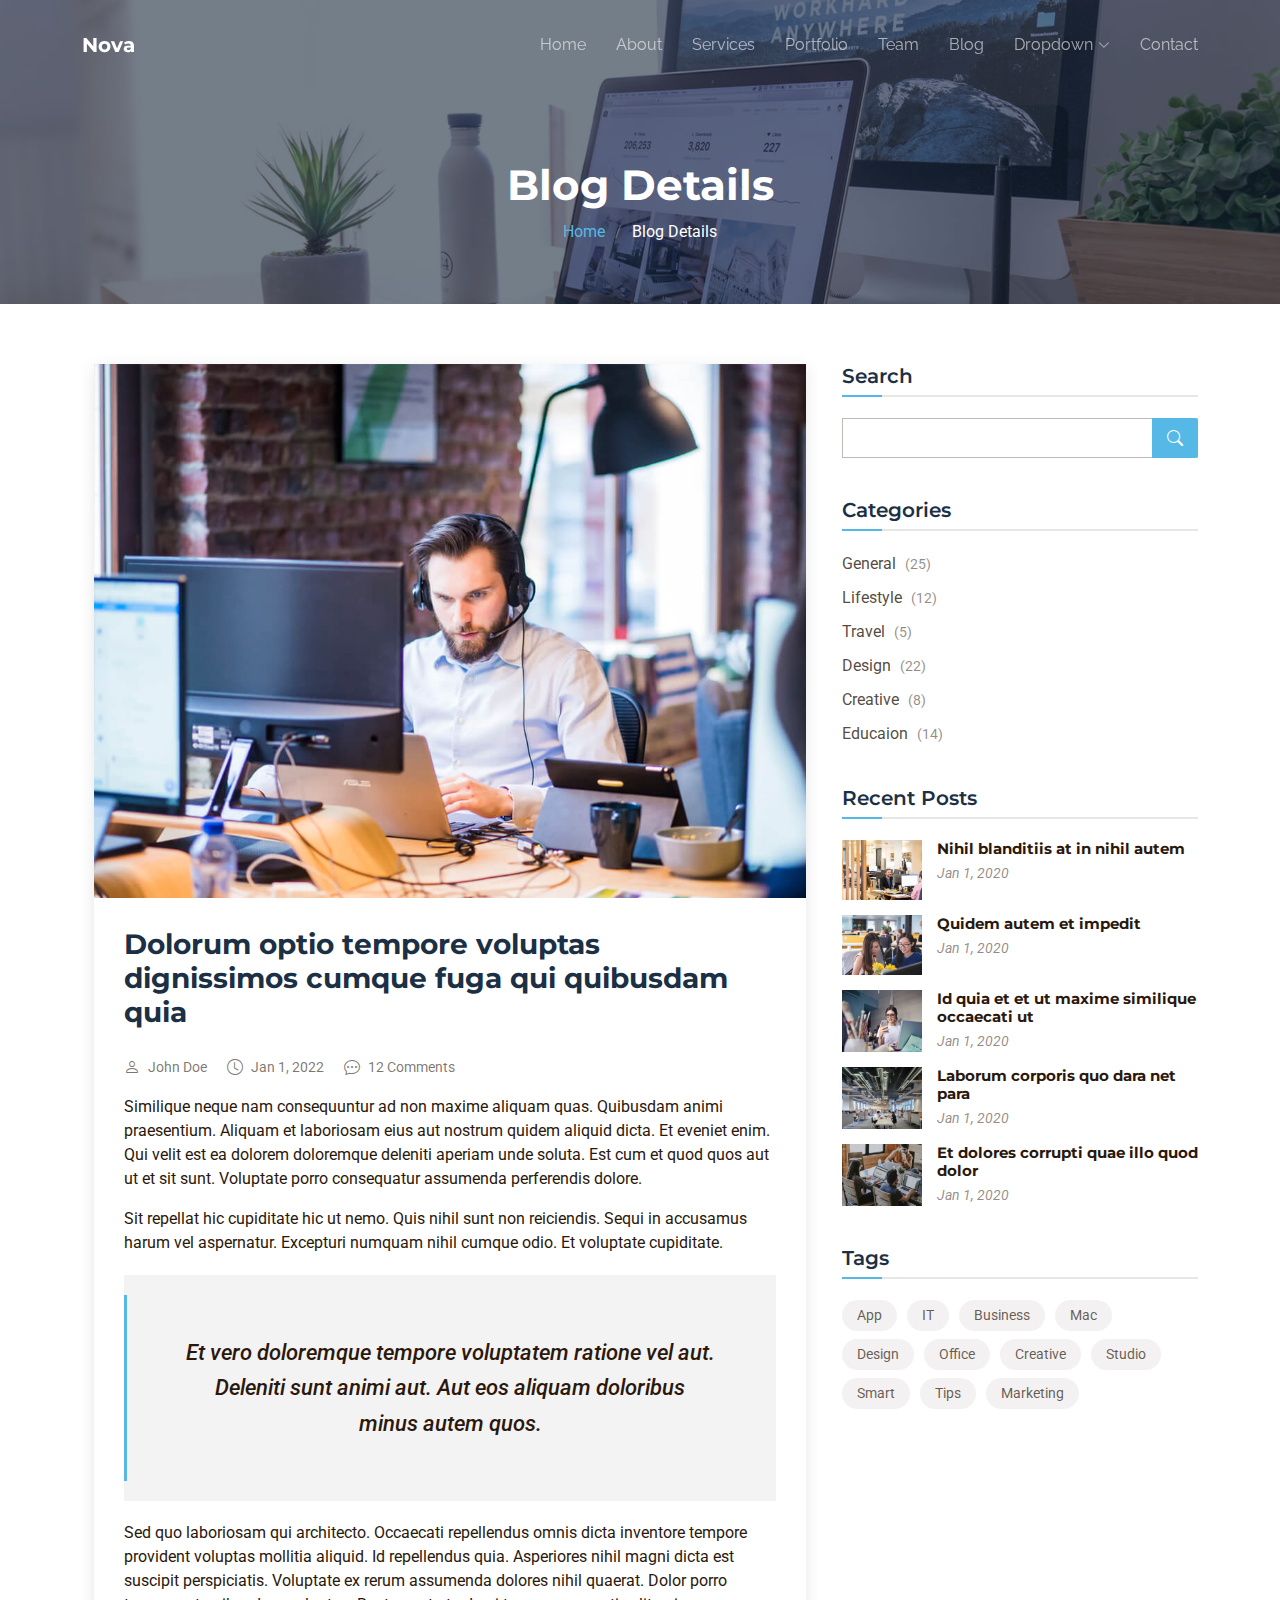
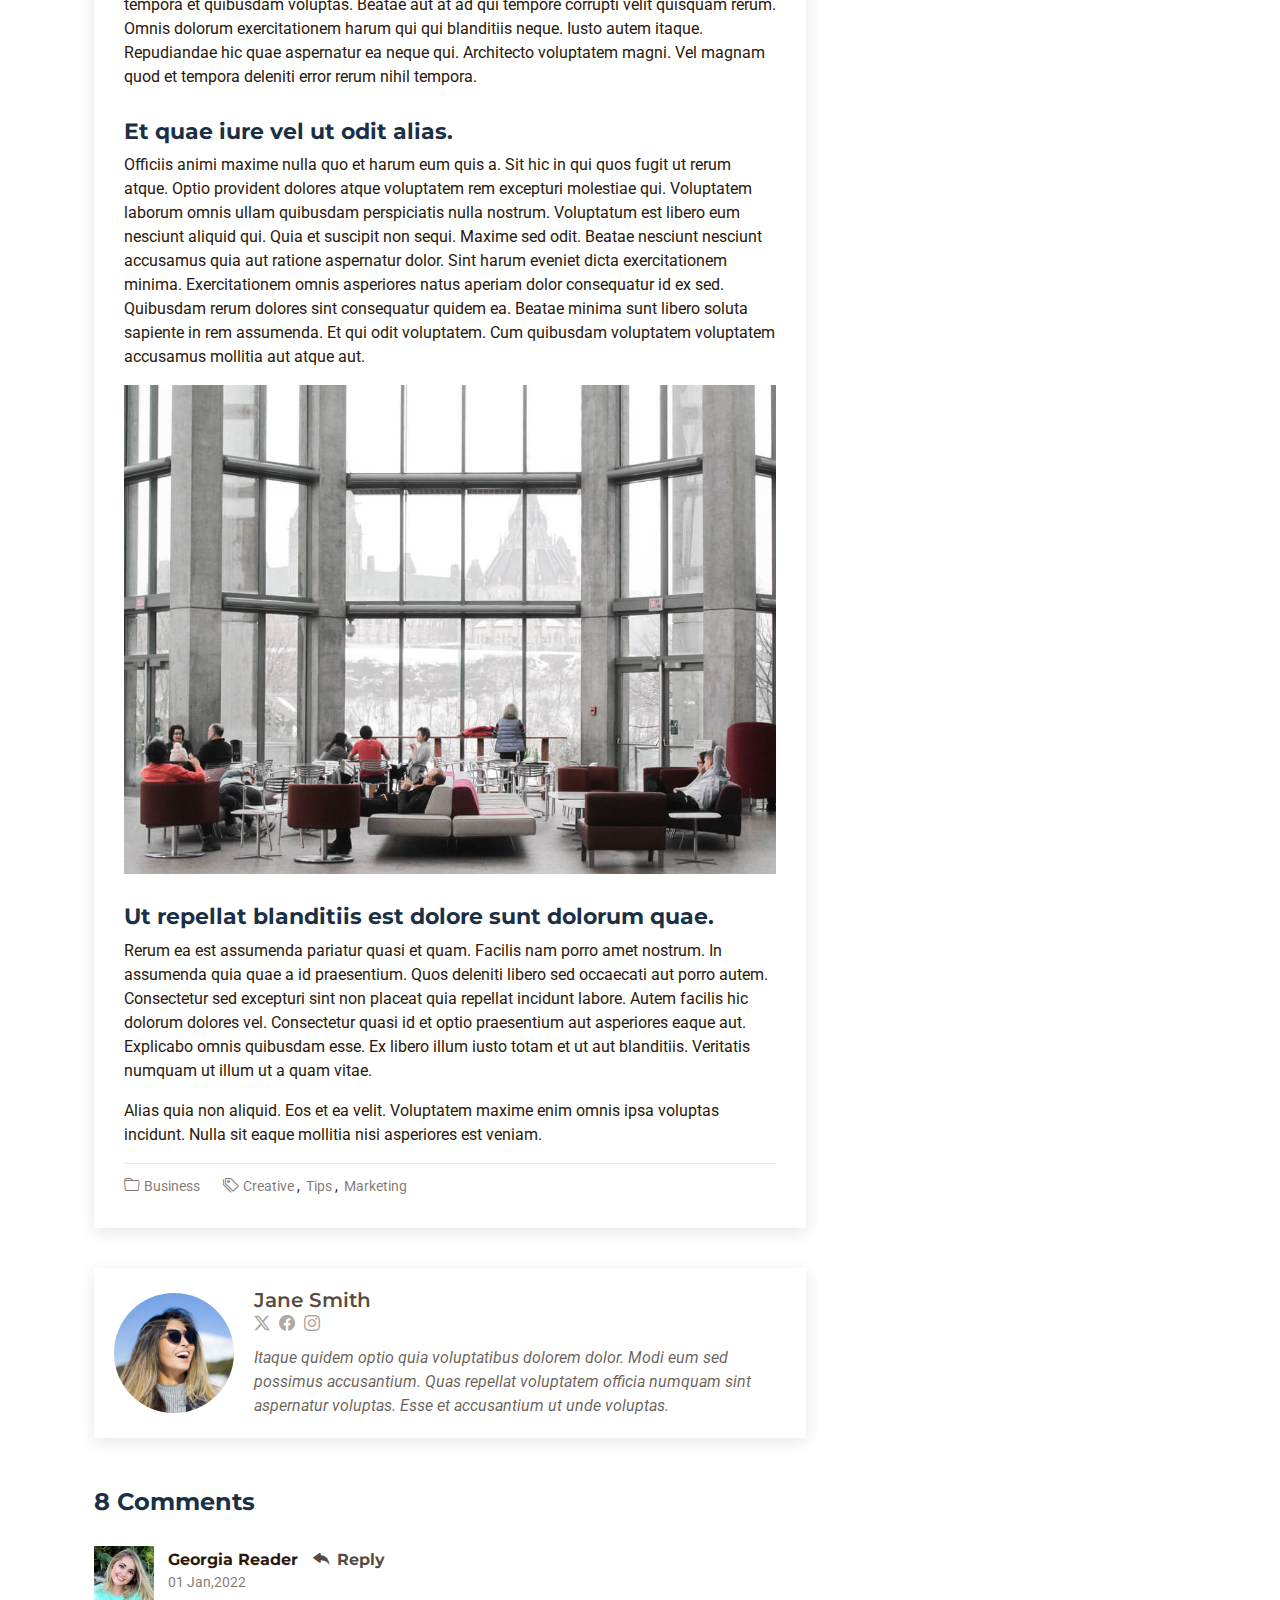
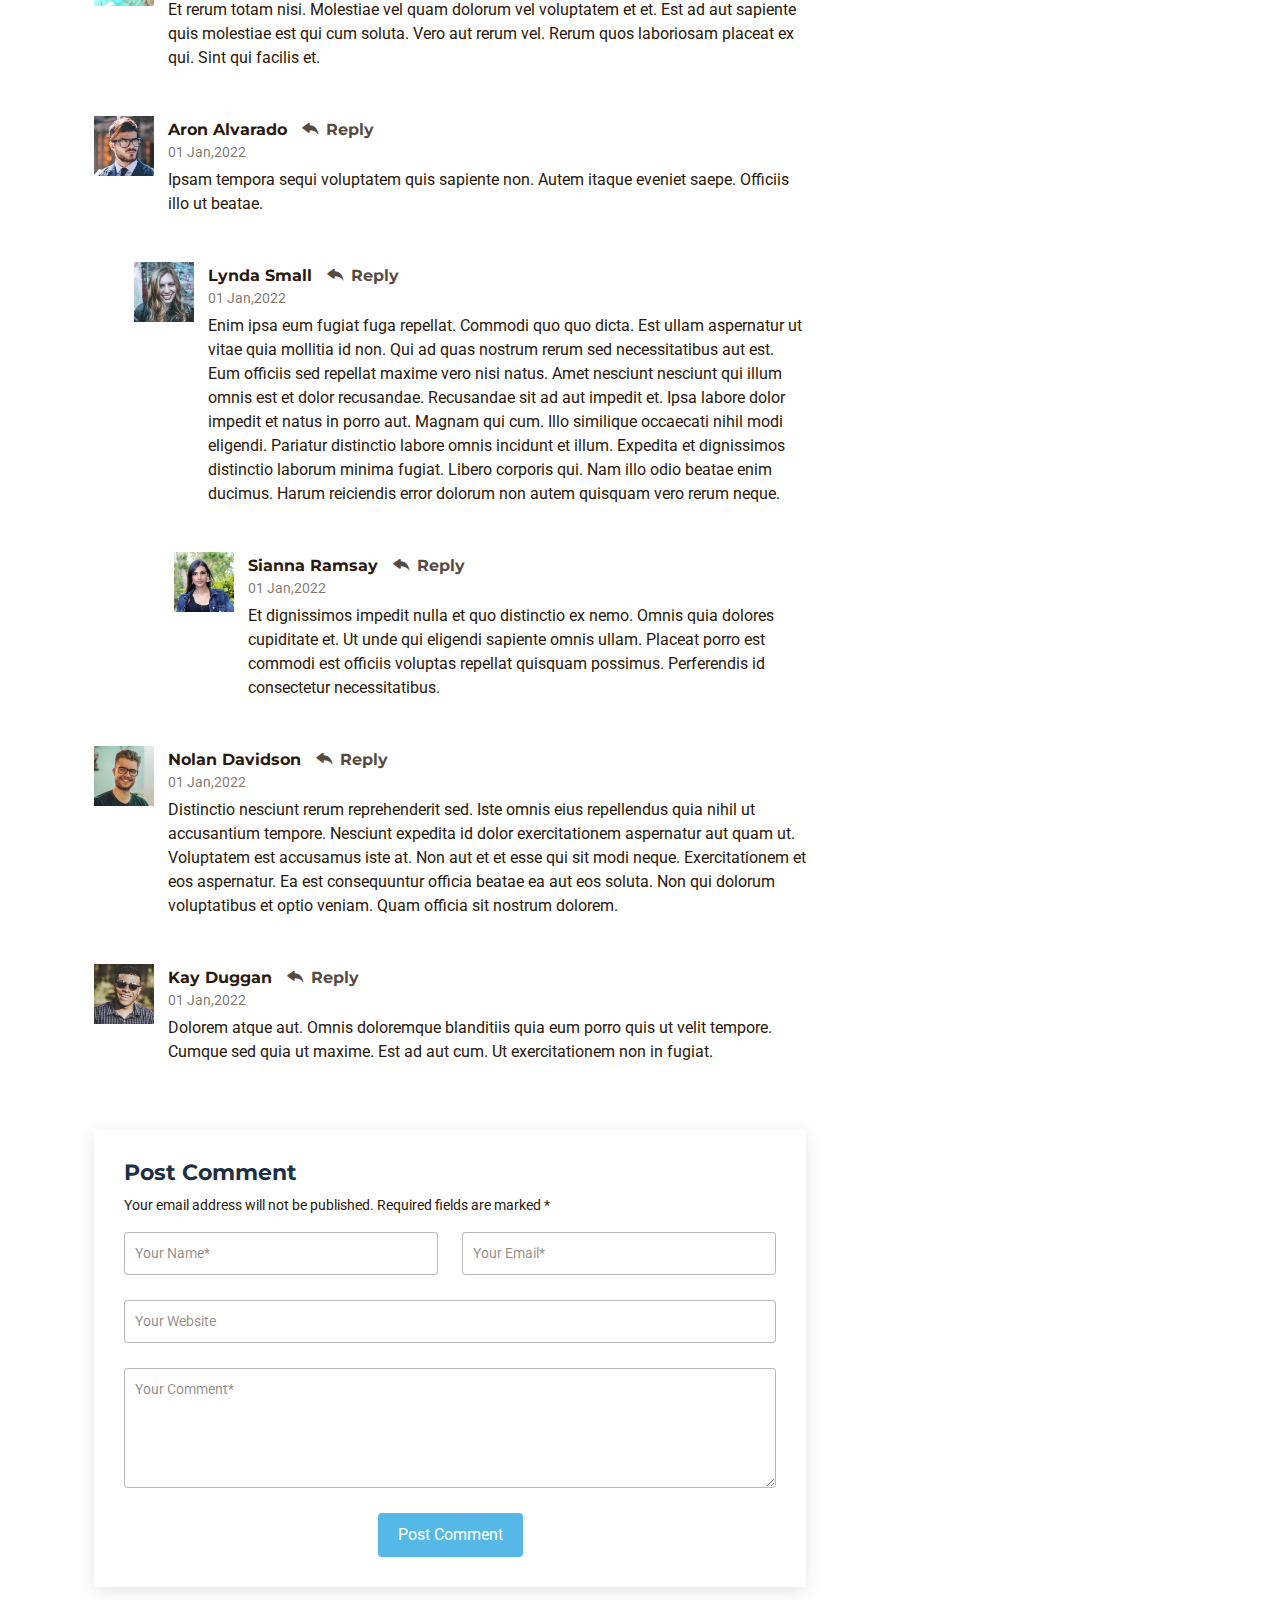
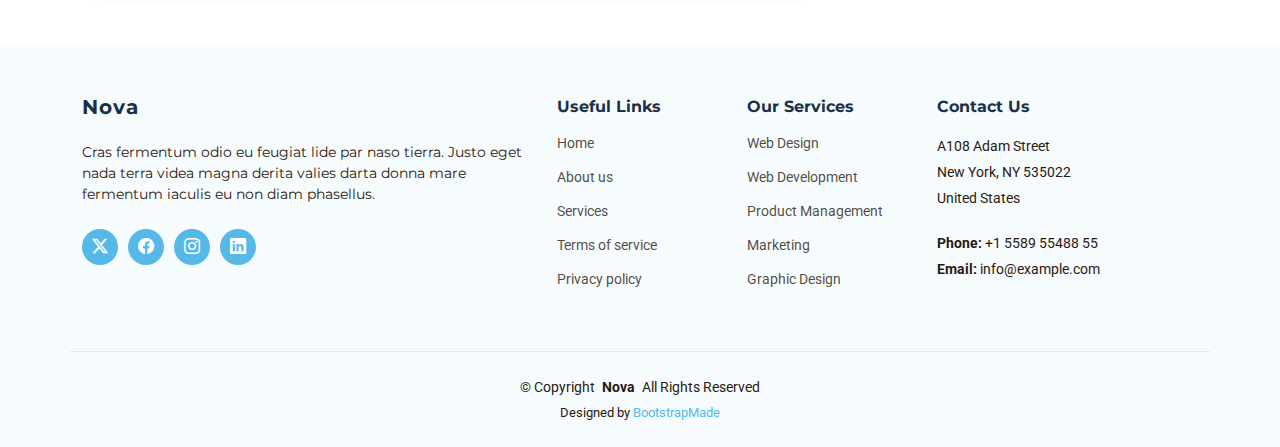
<file: blog-details.html>
<!DOCTYPE html>
<html lang="en">

<head>
  <meta charset="utf-8">
  <meta content="width=device-width, initial-scale=1.0" name="viewport">
  <title>Blog Details - Nova Bootstrap Template</title>
  <meta name="description" content="">
  <meta name="keywords" content="">

  <!-- Favicons -->
  <link href="assets/img/favicon.png" rel="icon">
  <link href="assets/img/apple-touch-icon.png" rel="apple-touch-icon">

  <!-- Fonts -->
  <link href="https://fonts.googleapis.com" rel="preconnect">
  <link href="https://fonts.gstatic.com" rel="preconnect" crossorigin>
  <link href="https://fonts.googleapis.com/css2?family=Roboto:ital,wght@0,100;0,300;0,400;0,500;0,700;0,900;1,100;1,300;1,400;1,500;1,700;1,900&family=Montserrat:ital,wght@0,100;0,200;0,300;0,400;0,500;0,600;0,700;0,800;0,900;1,100;1,200;1,300;1,400;1,500;1,600;1,700;1,800;1,900&family=Raleway:ital,wght@0,100;0,200;0,300;0,400;0,500;0,600;0,700;0,800;0,900;1,100;1,200;1,300;1,400;1,500;1,600;1,700;1,800;1,900&display=swap" rel="stylesheet">

  <!-- Vendor CSS Files -->
  <link href="assets/vendor/bootstrap/css/bootstrap.min.css" rel="stylesheet">
  <link href="assets/vendor/bootstrap-icons/bootstrap-icons.css" rel="stylesheet">
  <link href="assets/vendor/aos/aos.css" rel="stylesheet">
  <link href="assets/vendor/glightbox/css/glightbox.min.css" rel="stylesheet">
  <link href="assets/vendor/swiper/swiper-bundle.min.css" rel="stylesheet">

  <!-- Main CSS File -->
  <link href="assets/css/main.css" rel="stylesheet">

  <!-- =======================================================
  * Template Name: Nova
  * Template URL: https://bootstrapmade.com/nova-bootstrap-business-template/
  * Updated: Aug 07 2024 with Bootstrap v5.3.3
  * Author: BootstrapMade.com
  * License: https://bootstrapmade.com/license/
  ======================================================== -->
</head>

<body class="blog-details-page">

  <header id="header" class="header d-flex align-items-center fixed-top">
    <div class="container-fluid container-xl position-relative d-flex align-items-center justify-content-between">

      <a href="index.html" class="logo d-flex align-items-center">
        <!-- Uncomment the line below if you also wish to use an image logo -->
        <!-- <img src="assets/img/logo.png" alt=""> -->
        <h1 class="sitename">Nova</h1>
      </a>

      <nav id="navmenu" class="navmenu">
        <ul>
          <li><a href="index.html">Home<br></a></li>
          <li><a href="about.html">About</a></li>
          <li><a href="services.html">Services</a></li>
          <li><a href="portfolio.html">Portfolio</a></li>
          <li><a href="team.html">Team</a></li>
          <li><a href="blog.html">Blog</a></li>
          <li class="dropdown"><a href="#"><span>Dropdown</span> <i class="bi bi-chevron-down toggle-dropdown"></i></a>
            <ul>
              <li><a href="#">Dropdown 1</a></li>
              <li class="dropdown"><a href="#"><span>Deep Dropdown</span> <i class="bi bi-chevron-down toggle-dropdown"></i></a>
                <ul>
                  <li><a href="#">Deep Dropdown 1</a></li>
                  <li><a href="#">Deep Dropdown 2</a></li>
                  <li><a href="#">Deep Dropdown 3</a></li>
                  <li><a href="#">Deep Dropdown 4</a></li>
                  <li><a href="#">Deep Dropdown 5</a></li>
                </ul>
              </li>
              <li><a href="#">Dropdown 2</a></li>
              <li><a href="#">Dropdown 3</a></li>
              <li><a href="#">Dropdown 4</a></li>
            </ul>
          </li>
          <li><a href="contact.html">Contact</a></li>
        </ul>
        <i class="mobile-nav-toggle d-xl-none bi bi-list"></i>
      </nav>

    </div>
  </header>

  <main class="main">

    <!-- Page Title -->
    <div class="page-title dark-background" data-aos="fade" style="background-image: url(assets/img/blog-page-title-bg.jpg);">
      <div class="container">
        <h1>Blog Details</h1>
        <nav class="breadcrumbs">
          <ol>
            <li><a href="index.html">Home</a></li>
            <li class="current">Blog Details</li>
          </ol>
        </nav>
      </div>
    </div><!-- End Page Title -->

    <div class="container">
      <div class="row">

        <div class="col-lg-8">

          <!-- Blog Details Section -->
          <section id="blog-details" class="blog-details section">
            <div class="container">

              <article class="article">

                <div class="post-img">
                  <img src="assets/img/blog/blog-1.jpg" alt="" class="img-fluid">
                </div>

                <h2 class="title">Dolorum optio tempore voluptas dignissimos cumque fuga qui quibusdam quia</h2>

                <div class="meta-top">
                  <ul>
                    <li class="d-flex align-items-center"><i class="bi bi-person"></i> <a href="blog-details.html">John Doe</a></li>
                    <li class="d-flex align-items-center"><i class="bi bi-clock"></i> <a href="blog-details.html"><time datetime="2020-01-01">Jan 1, 2022</time></a></li>
                    <li class="d-flex align-items-center"><i class="bi bi-chat-dots"></i> <a href="blog-details.html">12 Comments</a></li>
                  </ul>
                </div><!-- End meta top -->

                <div class="content">
                  <p>
                    Similique neque nam consequuntur ad non maxime aliquam quas. Quibusdam animi praesentium. Aliquam et laboriosam eius aut nostrum quidem aliquid dicta.
                    Et eveniet enim. Qui velit est ea dolorem doloremque deleniti aperiam unde soluta. Est cum et quod quos aut ut et sit sunt. Voluptate porro consequatur assumenda perferendis dolore.
                  </p>

                  <p>
                    Sit repellat hic cupiditate hic ut nemo. Quis nihil sunt non reiciendis. Sequi in accusamus harum vel aspernatur. Excepturi numquam nihil cumque odio. Et voluptate cupiditate.
                  </p>

                  <blockquote>
                    <p>
                      Et vero doloremque tempore voluptatem ratione vel aut. Deleniti sunt animi aut. Aut eos aliquam doloribus minus autem quos.
                    </p>
                  </blockquote>

                  <p>
                    Sed quo laboriosam qui architecto. Occaecati repellendus omnis dicta inventore tempore provident voluptas mollitia aliquid. Id repellendus quia. Asperiores nihil magni dicta est suscipit perspiciatis. Voluptate ex rerum assumenda dolores nihil quaerat.
                    Dolor porro tempora et quibusdam voluptas. Beatae aut at ad qui tempore corrupti velit quisquam rerum. Omnis dolorum exercitationem harum qui qui blanditiis neque.
                    Iusto autem itaque. Repudiandae hic quae aspernatur ea neque qui. Architecto voluptatem magni. Vel magnam quod et tempora deleniti error rerum nihil tempora.
                  </p>

                  <h3>Et quae iure vel ut odit alias.</h3>
                  <p>
                    Officiis animi maxime nulla quo et harum eum quis a. Sit hic in qui quos fugit ut rerum atque. Optio provident dolores atque voluptatem rem excepturi molestiae qui. Voluptatem laborum omnis ullam quibusdam perspiciatis nulla nostrum. Voluptatum est libero eum nesciunt aliquid qui.
                    Quia et suscipit non sequi. Maxime sed odit. Beatae nesciunt nesciunt accusamus quia aut ratione aspernatur dolor. Sint harum eveniet dicta exercitationem minima. Exercitationem omnis asperiores natus aperiam dolor consequatur id ex sed. Quibusdam rerum dolores sint consequatur quidem ea.
                    Beatae minima sunt libero soluta sapiente in rem assumenda. Et qui odit voluptatem. Cum quibusdam voluptatem voluptatem accusamus mollitia aut atque aut.
                  </p>
                  <img src="assets/img/blog/blog-inside-post.jpg" class="img-fluid" alt="">

                  <h3>Ut repellat blanditiis est dolore sunt dolorum quae.</h3>
                  <p>
                    Rerum ea est assumenda pariatur quasi et quam. Facilis nam porro amet nostrum. In assumenda quia quae a id praesentium. Quos deleniti libero sed occaecati aut porro autem. Consectetur sed excepturi sint non placeat quia repellat incidunt labore. Autem facilis hic dolorum dolores vel.
                    Consectetur quasi id et optio praesentium aut asperiores eaque aut. Explicabo omnis quibusdam esse. Ex libero illum iusto totam et ut aut blanditiis. Veritatis numquam ut illum ut a quam vitae.
                  </p>
                  <p>
                    Alias quia non aliquid. Eos et ea velit. Voluptatem maxime enim omnis ipsa voluptas incidunt. Nulla sit eaque mollitia nisi asperiores est veniam.
                  </p>

                </div><!-- End post content -->

                <div class="meta-bottom">
                  <i class="bi bi-folder"></i>
                  <ul class="cats">
                    <li><a href="#">Business</a></li>
                  </ul>

                  <i class="bi bi-tags"></i>
                  <ul class="tags">
                    <li><a href="#">Creative</a></li>
                    <li><a href="#">Tips</a></li>
                    <li><a href="#">Marketing</a></li>
                  </ul>
                </div><!-- End meta bottom -->

              </article>

            </div>
          </section><!-- /Blog Details Section -->

          <!-- Blog Author Section -->
          <section id="blog-author" class="blog-author section">

            <div class="container">
              <div class="author-container d-flex align-items-center">
                <img src="assets/img/blog/blog-author.jpg" class="rounded-circle flex-shrink-0" alt="">
                <div>
                  <h4>Jane Smith</h4>
                  <div class="social-links">
                    <a href="https://x.com/#"><i class="bi bi-twitter-x"></i></a>
                    <a href="https://facebook.com/#"><i class="bi bi-facebook"></i></a>
                    <a href="https://instagram.com/#"><i class="biu bi-instagram"></i></a>
                  </div>
                  <p>
                    Itaque quidem optio quia voluptatibus dolorem dolor. Modi eum sed possimus accusantium. Quas repellat voluptatem officia numquam sint aspernatur voluptas. Esse et accusantium ut unde voluptas.
                  </p>
                </div>
              </div>
            </div>

          </section><!-- /Blog Author Section -->

          <!-- Blog Comments Section -->
          <section id="blog-comments" class="blog-comments section">

            <div class="container">

              <h4 class="comments-count">8 Comments</h4>

              <div id="comment-1" class="comment">
                <div class="d-flex">
                  <div class="comment-img"><img src="assets/img/blog/comments-1.jpg" alt=""></div>
                  <div>
                    <h5><a href="">Georgia Reader</a> <a href="#" class="reply"><i class="bi bi-reply-fill"></i> Reply</a></h5>
                    <time datetime="2020-01-01">01 Jan,2022</time>
                    <p>
                      Et rerum totam nisi. Molestiae vel quam dolorum vel voluptatem et et. Est ad aut sapiente quis molestiae est qui cum soluta.
                      Vero aut rerum vel. Rerum quos laboriosam placeat ex qui. Sint qui facilis et.
                    </p>
                  </div>
                </div>
              </div><!-- End comment #1 -->

              <div id="comment-2" class="comment">
                <div class="d-flex">
                  <div class="comment-img"><img src="assets/img/blog/comments-2.jpg" alt=""></div>
                  <div>
                    <h5><a href="">Aron Alvarado</a> <a href="#" class="reply"><i class="bi bi-reply-fill"></i> Reply</a></h5>
                    <time datetime="2020-01-01">01 Jan,2022</time>
                    <p>
                      Ipsam tempora sequi voluptatem quis sapiente non. Autem itaque eveniet saepe. Officiis illo ut beatae.
                    </p>
                  </div>
                </div>

                <div id="comment-reply-1" class="comment comment-reply">
                  <div class="d-flex">
                    <div class="comment-img"><img src="assets/img/blog/comments-3.jpg" alt=""></div>
                    <div>
                      <h5><a href="">Lynda Small</a> <a href="#" class="reply"><i class="bi bi-reply-fill"></i> Reply</a></h5>
                      <time datetime="2020-01-01">01 Jan,2022</time>
                      <p>
                        Enim ipsa eum fugiat fuga repellat. Commodi quo quo dicta. Est ullam aspernatur ut vitae quia mollitia id non. Qui ad quas nostrum rerum sed necessitatibus aut est. Eum officiis sed repellat maxime vero nisi natus. Amet nesciunt nesciunt qui illum omnis est et dolor recusandae.

                        Recusandae sit ad aut impedit et. Ipsa labore dolor impedit et natus in porro aut. Magnam qui cum. Illo similique occaecati nihil modi eligendi. Pariatur distinctio labore omnis incidunt et illum. Expedita et dignissimos distinctio laborum minima fugiat.

                        Libero corporis qui. Nam illo odio beatae enim ducimus. Harum reiciendis error dolorum non autem quisquam vero rerum neque.
                      </p>
                    </div>
                  </div>

                  <div id="comment-reply-2" class="comment comment-reply">
                    <div class="d-flex">
                      <div class="comment-img"><img src="assets/img/blog/comments-4.jpg" alt=""></div>
                      <div>
                        <h5><a href="">Sianna Ramsay</a> <a href="#" class="reply"><i class="bi bi-reply-fill"></i> Reply</a></h5>
                        <time datetime="2020-01-01">01 Jan,2022</time>
                        <p>
                          Et dignissimos impedit nulla et quo distinctio ex nemo. Omnis quia dolores cupiditate et. Ut unde qui eligendi sapiente omnis ullam. Placeat porro est commodi est officiis voluptas repellat quisquam possimus. Perferendis id consectetur necessitatibus.
                        </p>
                      </div>
                    </div>

                  </div><!-- End comment reply #2-->

                </div><!-- End comment reply #1-->

              </div><!-- End comment #2-->

              <div id="comment-3" class="comment">
                <div class="d-flex">
                  <div class="comment-img"><img src="assets/img/blog/comments-5.jpg" alt=""></div>
                  <div>
                    <h5><a href="">Nolan Davidson</a> <a href="#" class="reply"><i class="bi bi-reply-fill"></i> Reply</a></h5>
                    <time datetime="2020-01-01">01 Jan,2022</time>
                    <p>
                      Distinctio nesciunt rerum reprehenderit sed. Iste omnis eius repellendus quia nihil ut accusantium tempore. Nesciunt expedita id dolor exercitationem aspernatur aut quam ut. Voluptatem est accusamus iste at.
                      Non aut et et esse qui sit modi neque. Exercitationem et eos aspernatur. Ea est consequuntur officia beatae ea aut eos soluta. Non qui dolorum voluptatibus et optio veniam. Quam officia sit nostrum dolorem.
                    </p>
                  </div>
                </div>

              </div><!-- End comment #3 -->

              <div id="comment-4" class="comment">
                <div class="d-flex">
                  <div class="comment-img"><img src="assets/img/blog/comments-6.jpg" alt=""></div>
                  <div>
                    <h5><a href="">Kay Duggan</a> <a href="#" class="reply"><i class="bi bi-reply-fill"></i> Reply</a></h5>
                    <time datetime="2020-01-01">01 Jan,2022</time>
                    <p>
                      Dolorem atque aut. Omnis doloremque blanditiis quia eum porro quis ut velit tempore. Cumque sed quia ut maxime. Est ad aut cum. Ut exercitationem non in fugiat.
                    </p>
                  </div>
                </div>

              </div><!-- End comment #4 -->

            </div>

          </section><!-- /Blog Comments Section -->

          <!-- Comment Form Section -->
          <section id="comment-form" class="comment-form section">
            <div class="container">

              <form action="">

                <h4>Post Comment</h4>
                <p>Your email address will not be published. Required fields are marked * </p>
                <div class="row">
                  <div class="col-md-6 form-group">
                    <input name="name" type="text" class="form-control" placeholder="Your Name*">
                  </div>
                  <div class="col-md-6 form-group">
                    <input name="email" type="text" class="form-control" placeholder="Your Email*">
                  </div>
                </div>
                <div class="row">
                  <div class="col form-group">
                    <input name="website" type="text" class="form-control" placeholder="Your Website">
                  </div>
                </div>
                <div class="row">
                  <div class="col form-group">
                    <textarea name="comment" class="form-control" placeholder="Your Comment*"></textarea>
                  </div>
                </div>

                <div class="text-center">
                  <button type="submit" class="btn btn-primary">Post Comment</button>
                </div>

              </form>

            </div>
          </section><!-- /Comment Form Section -->

        </div>

        <div class="col-lg-4 sidebar">

          <div class="widgets-container">

            <!-- Search Widget -->
            <div class="search-widget widget-item">

              <h3 class="widget-title">Search</h3>
              <form action="">
                <input type="text">
                <button type="submit" title="Search"><i class="bi bi-search"></i></button>
              </form>

            </div><!--/Search Widget -->

            <!-- Categories Widget -->
            <div class="categories-widget widget-item">

              <h3 class="widget-title">Categories</h3>
              <ul class="mt-3">
                <li><a href="#">General <span>(25)</span></a></li>
                <li><a href="#">Lifestyle <span>(12)</span></a></li>
                <li><a href="#">Travel <span>(5)</span></a></li>
                <li><a href="#">Design <span>(22)</span></a></li>
                <li><a href="#">Creative <span>(8)</span></a></li>
                <li><a href="#">Educaion <span>(14)</span></a></li>
              </ul>

            </div><!--/Categories Widget -->

            <!-- Recent Posts Widget -->
            <div class="recent-posts-widget widget-item">

              <h3 class="widget-title">Recent Posts</h3>

              <div class="post-item">
                <img src="assets/img/blog/blog-recent-1.jpg" alt="" class="flex-shrink-0">
                <div>
                  <h4><a href="blog-details.html">Nihil blanditiis at in nihil autem</a></h4>
                  <time datetime="2020-01-01">Jan 1, 2020</time>
                </div>
              </div><!-- End recent post item-->

              <div class="post-item">
                <img src="assets/img/blog/blog-recent-2.jpg" alt="" class="flex-shrink-0">
                <div>
                  <h4><a href="blog-details.html">Quidem autem et impedit</a></h4>
                  <time datetime="2020-01-01">Jan 1, 2020</time>
                </div>
              </div><!-- End recent post item-->

              <div class="post-item">
                <img src="assets/img/blog/blog-recent-3.jpg" alt="" class="flex-shrink-0">
                <div>
                  <h4><a href="blog-details.html">Id quia et et ut maxime similique occaecati ut</a></h4>
                  <time datetime="2020-01-01">Jan 1, 2020</time>
                </div>
              </div><!-- End recent post item-->

              <div class="post-item">
                <img src="assets/img/blog/blog-recent-4.jpg" alt="" class="flex-shrink-0">
                <div>
                  <h4><a href="blog-details.html">Laborum corporis quo dara net para</a></h4>
                  <time datetime="2020-01-01">Jan 1, 2020</time>
                </div>
              </div><!-- End recent post item-->

              <div class="post-item">
                <img src="assets/img/blog/blog-recent-5.jpg" alt="" class="flex-shrink-0">
                <div>
                  <h4><a href="blog-details.html">Et dolores corrupti quae illo quod dolor</a></h4>
                  <time datetime="2020-01-01">Jan 1, 2020</time>
                </div>
              </div><!-- End recent post item-->

            </div><!--/Recent Posts Widget -->

            <!-- Tags Widget -->
            <div class="tags-widget widget-item">

              <h3 class="widget-title">Tags</h3>
              <ul>
                <li><a href="#">App</a></li>
                <li><a href="#">IT</a></li>
                <li><a href="#">Business</a></li>
                <li><a href="#">Mac</a></li>
                <li><a href="#">Design</a></li>
                <li><a href="#">Office</a></li>
                <li><a href="#">Creative</a></li>
                <li><a href="#">Studio</a></li>
                <li><a href="#">Smart</a></li>
                <li><a href="#">Tips</a></li>
                <li><a href="#">Marketing</a></li>
              </ul>

            </div><!--/Tags Widget -->

          </div>

        </div>

      </div>
    </div>

  </main>

  <footer id="footer" class="footer light-background">

    <div class="footer-top">
      <div class="container">
        <div class="row gy-4">
          <div class="col-lg-5 col-md-12 footer-about">
            <a href="index.html" class="logo d-flex align-items-center">
              <span class="sitename">Nova</span>
            </a>
            <p>Cras fermentum odio eu feugiat lide par naso tierra. Justo eget nada terra videa magna derita valies darta donna mare fermentum iaculis eu non diam phasellus.</p>
            <div class="social-links d-flex mt-4">
              <a href=""><i class="bi bi-twitter-x"></i></a>
              <a href=""><i class="bi bi-facebook"></i></a>
              <a href=""><i class="bi bi-instagram"></i></a>
              <a href=""><i class="bi bi-linkedin"></i></a>
            </div>
          </div>

          <div class="col-lg-2 col-6 footer-links">
            <h4>Useful Links</h4>
            <ul>
              <li><a href="#">Home</a></li>
              <li><a href="#">About us</a></li>
              <li><a href="#">Services</a></li>
              <li><a href="#">Terms of service</a></li>
              <li><a href="#">Privacy policy</a></li>
            </ul>
          </div>

          <div class="col-lg-2 col-6 footer-links">
            <h4>Our Services</h4>
            <ul>
              <li><a href="#">Web Design</a></li>
              <li><a href="#">Web Development</a></li>
              <li><a href="#">Product Management</a></li>
              <li><a href="#">Marketing</a></li>
              <li><a href="#">Graphic Design</a></li>
            </ul>
          </div>

          <div class="col-lg-3 col-md-12 footer-contact text-center text-md-start">
            <h4>Contact Us</h4>
            <p>A108 Adam Street</p>
            <p>New York, NY 535022</p>
            <p>United States</p>
            <p class="mt-4"><strong>Phone:</strong> <span>+1 5589 55488 55</span></p>
            <p><strong>Email:</strong> <span>info@example.com</span></p>
          </div>

        </div>
      </div>
    </div>

    <div class="container copyright text-center">
      <p>© <span>Copyright</span> <strong class="px-1 sitename">Nova</strong> <span>All Rights Reserved</span></p>
      <div class="credits">
        <!-- All the links in the footer should remain intact. -->
        <!-- You can delete the links only if you've purchased the pro version. -->
        <!-- Licensing information: https://bootstrapmade.com/license/ -->
        <!-- Purchase the pro version with working PHP/AJAX contact form: [buy-url] -->
        Designed by <a href="https://bootstrapmade.com/">BootstrapMade</a>
      </div>
    </div>

  </footer>

  <!-- Scroll Top -->
  <a href="#" id="scroll-top" class="scroll-top d-flex align-items-center justify-content-center"><i class="bi bi-arrow-up-short"></i></a>

  <!-- Preloader -->
  <div id="preloader"></div>

  <!-- Vendor JS Files -->
  <script src="assets/vendor/bootstrap/js/bootstrap.bundle.min.js"></script>
  <script src="assets/vendor/php-email-form/validate.js"></script>
  <script src="assets/vendor/aos/aos.js"></script>
  <script src="assets/vendor/glightbox/js/glightbox.min.js"></script>
  <script src="assets/vendor/swiper/swiper-bundle.min.js"></script>
  <script src="assets/vendor/imagesloaded/imagesloaded.pkgd.min.js"></script>
  <script src="assets/vendor/isotope-layout/isotope.pkgd.min.js"></script>

  <!-- Main JS File -->
  <script src="assets/js/main.js"></script>

</body>

</html>
</file>
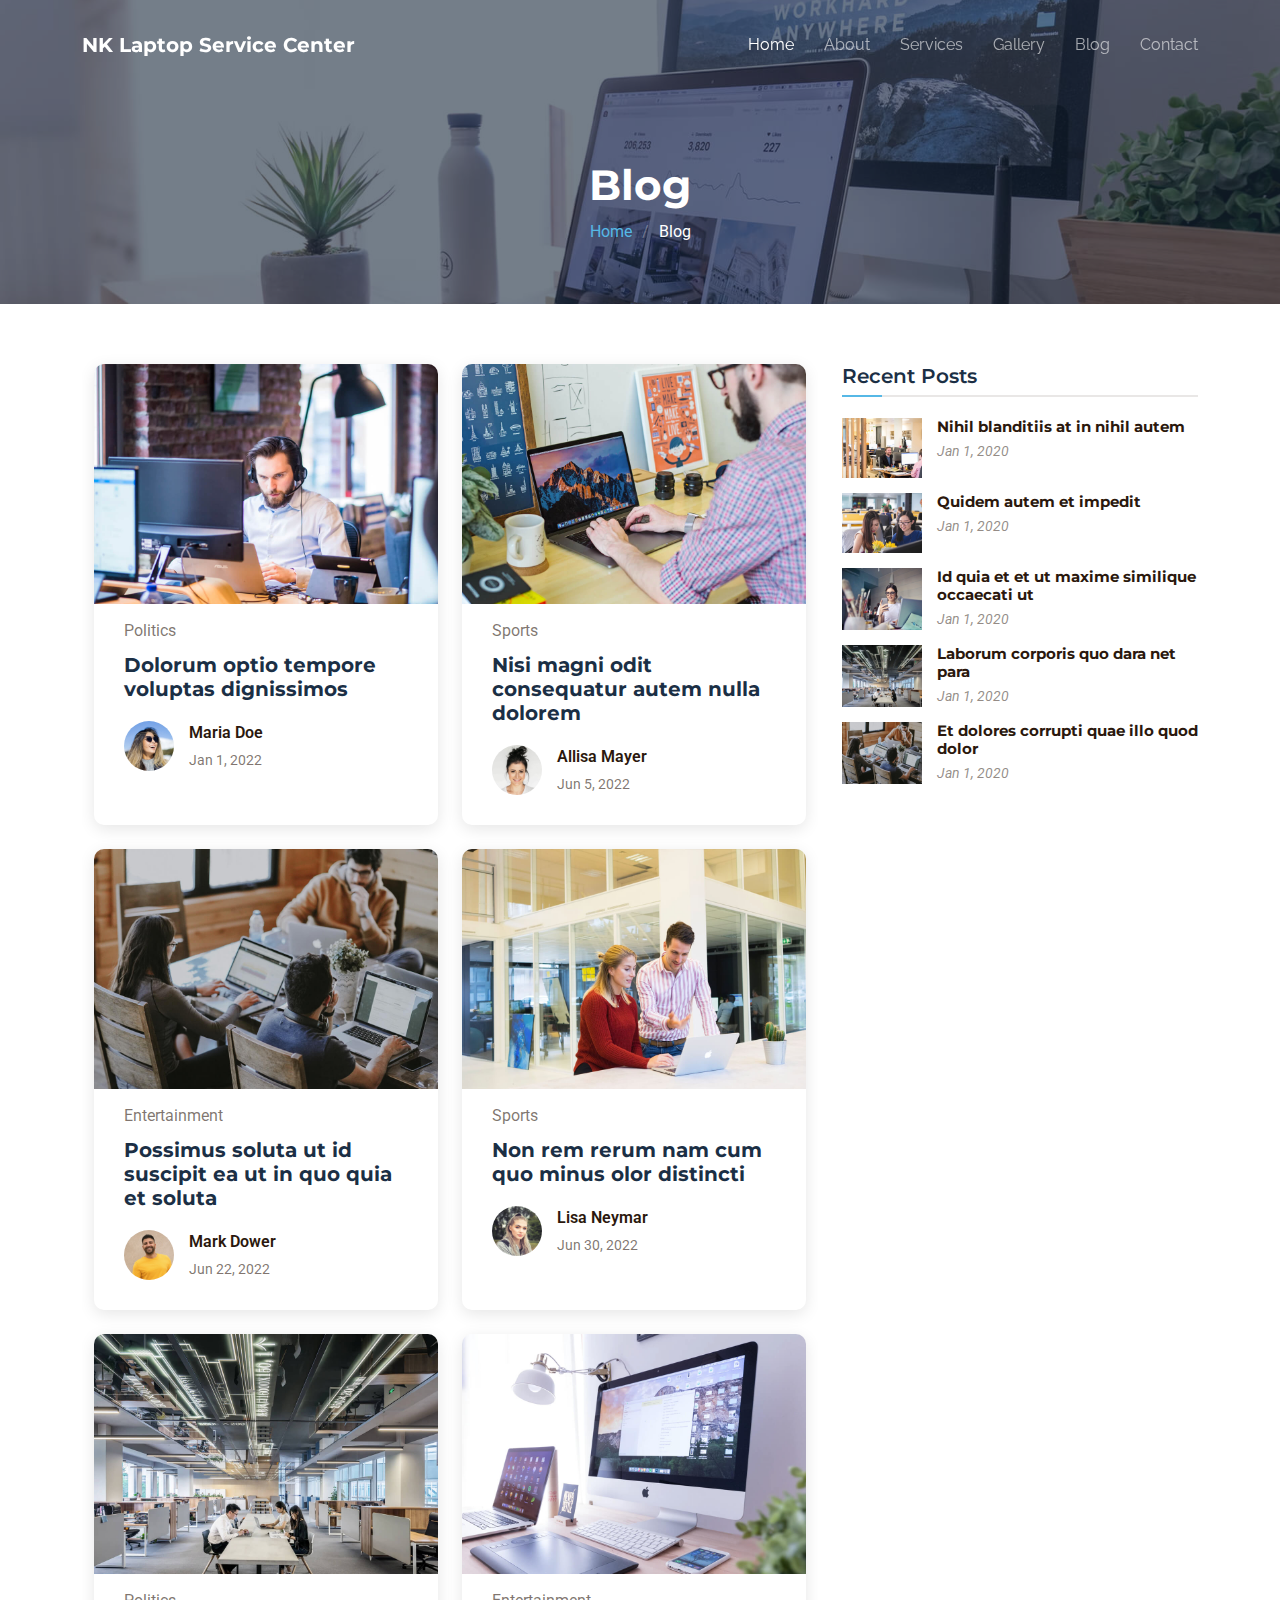
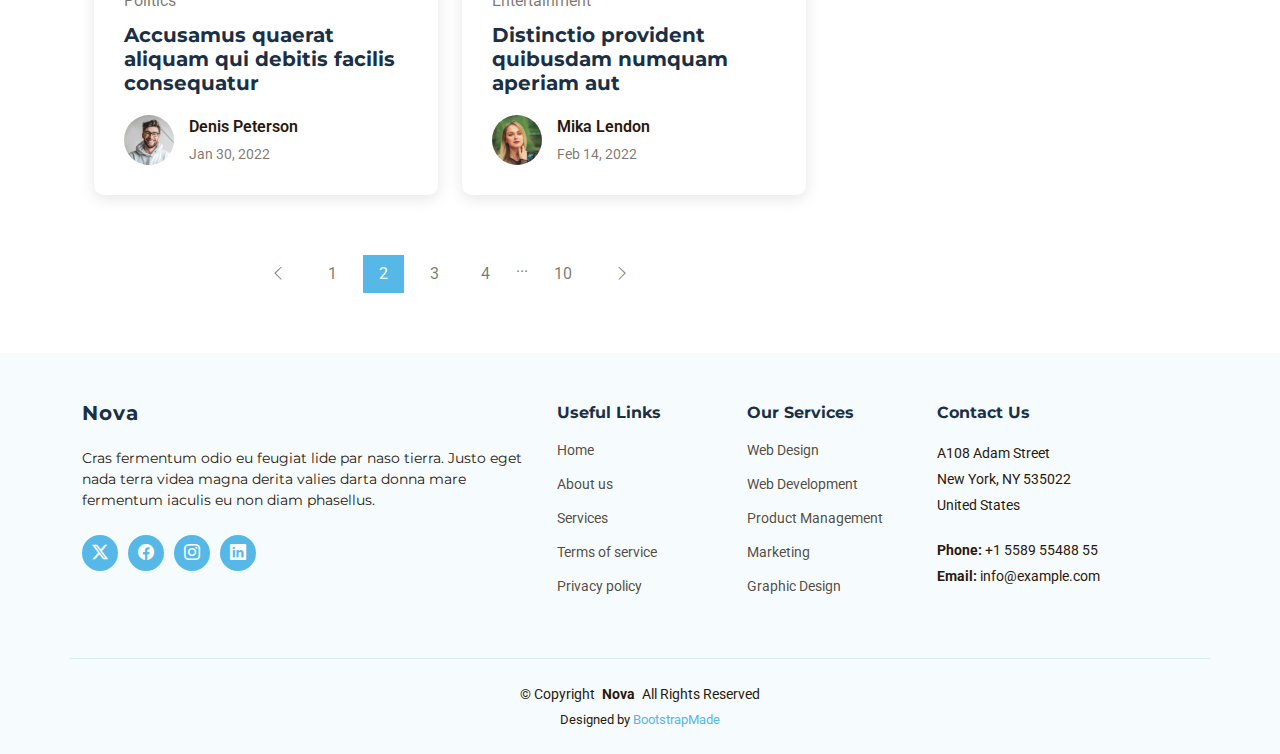
<file: blog.html>
<!DOCTYPE html>
<html lang="en">

<head>
  <meta charset="utf-8">
  <meta content="width=device-width, initial-scale=1.0" name="viewport">
  <title>Blog - Nova Bootstrap Template</title>
  <meta name="description" content="">
  <meta name="keywords" content="">

  <!-- Favicons -->
  <link href="assets/img/favicon.png" rel="icon">
  <link href="assets/img/apple-touch-icon.png" rel="apple-touch-icon">

  <!-- Fonts -->
  <link href="https://fonts.googleapis.com" rel="preconnect">
  <link href="https://fonts.gstatic.com" rel="preconnect" crossorigin>
  <link href="https://fonts.googleapis.com/css2?family=Roboto:ital,wght@0,100;0,300;0,400;0,500;0,700;0,900;1,100;1,300;1,400;1,500;1,700;1,900&family=Montserrat:ital,wght@0,100;0,200;0,300;0,400;0,500;0,600;0,700;0,800;0,900;1,100;1,200;1,300;1,400;1,500;1,600;1,700;1,800;1,900&family=Raleway:ital,wght@0,100;0,200;0,300;0,400;0,500;0,600;0,700;0,800;0,900;1,100;1,200;1,300;1,400;1,500;1,600;1,700;1,800;1,900&display=swap" rel="stylesheet">

  <!-- Vendor CSS Files -->
  <link href="assets/vendor/bootstrap/css/bootstrap.min.css" rel="stylesheet">
  <link href="assets/vendor/bootstrap-icons/bootstrap-icons.css" rel="stylesheet">
  <link href="assets/vendor/aos/aos.css" rel="stylesheet">
  <link href="assets/vendor/glightbox/css/glightbox.min.css" rel="stylesheet">
  <link href="assets/vendor/swiper/swiper-bundle.min.css" rel="stylesheet">

  <!-- Main CSS File -->
  <link href="assets/css/main.css" rel="stylesheet">

  <!-- =======================================================
  * Template Name: Nova
  * Template URL: https://bootstrapmade.com/nova-bootstrap-business-template/
  * Updated: Aug 07 2024 with Bootstrap v5.3.3
  * Author: BootstrapMade.com
  * License: https://bootstrapmade.com/license/
  ======================================================== -->
</head>

<body class="blog-page">

  <header id="header" class="header d-flex align-items-center fixed-top">
    <div class="container-fluid container-xl position-relative d-flex align-items-center justify-content-between">

      <a href="index.html" class="logo d-flex align-items-center">
        <!-- Uncomment the line below if you also wish to use an image logo -->
        <!-- <img src="assets/img/logo.png" alt=""> -->
        <h1 class="sitename">NK Laptop Service Center</h1>
      </a>
      <nav id="navmenu" class="navmenu">
        <ul>
          <li><a href="index.html" class="active">Home<br></a></li>
          <li><a href="about.html">About</a></li>
          <li><a href="services.html">Services</a></li>
          <li><a href="portfolio.html">Gallery</a></li>
          <!-- <li><a href="team.html">Team</a></li> -->
          <li><a href="blog.html">Blog</a></li>
          <!-- <li class="dropdown"><a href="#"><span>Dropdown</span> <i class="bi bi-chevron-down toggle-dropdown"></i></a>
            <ul>
              <li><a href="#">Dropdown 1</a></li>
              <li class="dropdown"><a href="#"><span>Deep Dropdown</span> <i class="bi bi-chevron-down toggle-dropdown"></i></a>
                <ul>
                  <li><a href="#">Deep Dropdown 1</a></li>
                  <li><a href="#">Deep Dropdown 2</a></li>
                  <li><a href="#">Deep Dropdown 3</a></li>
                  <li><a href="#">Deep Dropdown 4</a></li>
                  <li><a href="#">Deep Dropdown 5</a></li>
                </ul>
              </li>
              <li><a href="#">Dropdown 2</a></li>
              <li><a href="#">Dropdown 3</a></li>
              <li><a href="#">Dropdown 4</a></li>
            </ul>
          </li> -->
          <li><a href="contact.html">Contact</a></li>
        </ul>
        <i class="mobile-nav-toggle d-xl-none bi bi-list"></i>
      </nav>
    </div>
  </header>
  <main class="main">

    <!-- Page Title -->
    <div class="page-title dark-background" data-aos="fade" style="background-image: url(assets/img/blog-page-title-bg.jpg);">
      <div class="container">
        <h1>Blog</h1>
        <nav class="breadcrumbs">
          <ol>
            <li><a href="index.html">Home</a></li>
            <li class="current">Blog</li>
          </ol>
        </nav>
      </div>
    </div><!-- End Page Title -->

    <div class="container">
      <div class="row">

        <div class="col-lg-8">

          <!-- Blog Posts Section -->
          <section id="blog-posts" class="blog-posts section">

            <div class="container">
              <div class="row gy-4">

                <div class="col-lg-6">
                  <article>

                    <div class="post-img">
                      <img src="assets/img/blog/blog-1.jpg" alt="" class="img-fluid">
                    </div>

                    <p class="post-category">Politics</p>

                    <h2 class="title">
                      <a href="blog-details.html">Dolorum optio tempore voluptas dignissimos</a>
                    </h2>

                    <div class="d-flex align-items-center">
                      <img src="assets/img/blog/blog-author.jpg" alt="" class="img-fluid post-author-img flex-shrink-0">
                      <div class="post-meta">
                        <p class="post-author">Maria Doe</p>
                        <p class="post-date">
                          <time datetime="2022-01-01">Jan 1, 2022</time>
                        </p>
                      </div>
                    </div>

                  </article>
                </div><!-- End post list item -->

                <div class="col-lg-6">
                  <article>

                    <div class="post-img">
                      <img src="assets/img/blog/blog-2.jpg" alt="" class="img-fluid">
                    </div>

                    <p class="post-category">Sports</p>

                    <h2 class="title">
                      <a href="blog-details.html">Nisi magni odit consequatur autem nulla dolorem</a>
                    </h2>

                    <div class="d-flex align-items-center">
                      <img src="assets/img/blog/blog-author-2.jpg" alt="" class="img-fluid post-author-img flex-shrink-0">
                      <div class="post-meta">
                        <p class="post-author">Allisa Mayer</p>
                        <p class="post-date">
                          <time datetime="2022-01-01">Jun 5, 2022</time>
                        </p>
                      </div>
                    </div>

                  </article>
                </div><!-- End post list item -->

                <div class="col-lg-6">
                  <article>

                    <div class="post-img">
                      <img src="assets/img/blog/blog-3.jpg" alt="" class="img-fluid">
                    </div>

                    <p class="post-category">Entertainment</p>

                    <h2 class="title">
                      <a href="blog-details.html">Possimus soluta ut id suscipit ea ut in quo quia et soluta</a>
                    </h2>

                    <div class="d-flex align-items-center">
                      <img src="assets/img/blog/blog-author-3.jpg" alt="" class="img-fluid post-author-img flex-shrink-0">
                      <div class="post-meta">
                        <p class="post-author">Mark Dower</p>
                        <p class="post-date">
                          <time datetime="2022-01-01">Jun 22, 2022</time>
                        </p>
                      </div>
                    </div>

                  </article>
                </div><!-- End post list item -->

                <div class="col-lg-6">
                  <article>

                    <div class="post-img">
                      <img src="assets/img/blog/blog-4.jpg" alt="" class="img-fluid">
                    </div>

                    <p class="post-category">Sports</p>

                    <h2 class="title">
                      <a href="blog-details.html">Non rem rerum nam cum quo minus olor distincti</a>
                    </h2>

                    <div class="d-flex align-items-center">
                      <img src="assets/img/blog/blog-author-4.jpg" alt="" class="img-fluid post-author-img flex-shrink-0">
                      <div class="post-meta">
                        <p class="post-author">Lisa Neymar</p>
                        <p class="post-date">
                          <time datetime="2022-01-01">Jun 30, 2022</time>
                        </p>
                      </div>
                    </div>

                  </article>
                </div><!-- End post list item -->

                <div class="col-lg-6">
                  <article>

                    <div class="post-img">
                      <img src="assets/img/blog/blog-5.jpg" alt="" class="img-fluid">
                    </div>

                    <p class="post-category">Politics</p>

                    <h2 class="title">
                      <a href="blog-details.html">Accusamus quaerat aliquam qui debitis facilis consequatur</a>
                    </h2>

                    <div class="d-flex align-items-center">
                      <img src="assets/img/blog/blog-author-5.jpg" alt="" class="img-fluid post-author-img flex-shrink-0">
                      <div class="post-meta">
                        <p class="post-author">Denis Peterson</p>
                        <p class="post-date">
                          <time datetime="2022-01-01">Jan 30, 2022</time>
                        </p>
                      </div>
                    </div>

                  </article>
                </div><!-- End post list item -->

                <div class="col-lg-6">
                  <article>

                    <div class="post-img">
                      <img src="assets/img/blog/blog-6.jpg" alt="" class="img-fluid">
                    </div>

                    <p class="post-category">Entertainment</p>

                    <h2 class="title">
                      <a href="blog-details.html">Distinctio provident quibusdam numquam aperiam aut</a>
                    </h2>

                    <div class="d-flex align-items-center">
                      <img src="assets/img/blog/blog-author-6.jpg" alt="" class="img-fluid post-author-img flex-shrink-0">
                      <div class="post-meta">
                        <p class="post-author">Mika Lendon</p>
                        <p class="post-date">
                          <time datetime="2022-01-01">Feb 14, 2022</time>
                        </p>
                      </div>
                    </div>

                  </article>
                </div><!-- End post list item -->

              </div>
            </div>

          </section><!-- /Blog Posts Section -->

          <!-- Blog Pagination Section -->
          <section id="blog-pagination" class="blog-pagination section">

            <div class="container">
              <div class="d-flex justify-content-center">
                <ul>
                  <li><a href="#"><i class="bi bi-chevron-left"></i></a></li>
                  <li><a href="#">1</a></li>
                  <li><a href="#" class="active">2</a></li>
                  <li><a href="#">3</a></li>
                  <li><a href="#">4</a></li>
                  <li>...</li>
                  <li><a href="#">10</a></li>
                  <li><a href="#"><i class="bi bi-chevron-right"></i></a></li>
                </ul>
              </div>
            </div>

          </section><!-- /Blog Pagination Section -->

        </div>

        <div class="col-lg-4 sidebar">

          <div class="widgets-container">

            <!-- Search Widget -->
            <!-- <div class="search-widget widget-item">

              <h3 class="widget-title">Search</h3>
              <form action="">
                <input type="text">
                <button type="submit" title="Search"><i class="bi bi-search"></i></button>
              </form>

            </div> -->
            <!--/Search Widget -->

            <!-- Categories Widget -->
            <!-- <div class="categories-widget widget-item">

              <h3 class="widget-title">Categories</h3>
              <ul class="mt-3">
                <li><a href="#">General <span>(25)</span></a></li>
                <li><a href="#">Lifestyle <span>(12)</span></a></li>
                <li><a href="#">Travel <span>(5)</span></a></li>
                <li><a href="#">Design <span>(22)</span></a></li>
                <li><a href="#">Creative <span>(8)</span></a></li>
                <li><a href="#">Educaion <span>(14)</span></a></li>
              </ul>

            </div> -->
            <!--/Categories Widget -->

            <!-- Recent Posts Widget -->
            <div class="recent-posts-widget widget-item">

              <h3 class="widget-title">Recent Posts</h3>

              <div class="post-item">
                <img src="assets/img/blog/blog-recent-1.jpg" alt="" class="flex-shrink-0">
                <div>
                  <h4><a href="blog-details.html">Nihil blanditiis at in nihil autem</a></h4>
                  <time datetime="2020-01-01">Jan 1, 2020</time>
                </div>
              </div><!-- End recent post item-->

              <div class="post-item">
                <img src="assets/img/blog/blog-recent-2.jpg" alt="" class="flex-shrink-0">
                <div>
                  <h4><a href="blog-details.html">Quidem autem et impedit</a></h4>
                  <time datetime="2020-01-01">Jan 1, 2020</time>
                </div>
              </div><!-- End recent post item-->

              <div class="post-item">
                <img src="assets/img/blog/blog-recent-3.jpg" alt="" class="flex-shrink-0">
                <div>
                  <h4><a href="blog-details.html">Id quia et et ut maxime similique occaecati ut</a></h4>
                  <time datetime="2020-01-01">Jan 1, 2020</time>
                </div>
              </div><!-- End recent post item-->

              <div class="post-item">
                <img src="assets/img/blog/blog-recent-4.jpg" alt="" class="flex-shrink-0">
                <div>
                  <h4><a href="blog-details.html">Laborum corporis quo dara net para</a></h4>
                  <time datetime="2020-01-01">Jan 1, 2020</time>
                </div>
              </div><!-- End recent post item-->

              <div class="post-item">
                <img src="assets/img/blog/blog-recent-5.jpg" alt="" class="flex-shrink-0">
                <div>
                  <h4><a href="blog-details.html">Et dolores corrupti quae illo quod dolor</a></h4>
                  <time datetime="2020-01-01">Jan 1, 2020</time>
                </div>
              </div><!-- End recent post item-->

            </div><!--/Recent Posts Widget -->

            <!-- Tags Widget -->
            <!-- <div class="tags-widget widget-item">

              <h3 class="widget-title">Tags</h3>
              <ul>
                <li><a href="#">App</a></li>
                <li><a href="#">IT</a></li>
                <li><a href="#">Business</a></li>
                <li><a href="#">Mac</a></li>
                <li><a href="#">Design</a></li>
                <li><a href="#">Office</a></li>
                <li><a href="#">Creative</a></li>
                <li><a href="#">Studio</a></li>
                <li><a href="#">Smart</a></li>
                <li><a href="#">Tips</a></li>
                <li><a href="#">Marketing</a></li>
              </ul>

            </div> -->
            <!--/Tags Widget -->

          </div>

        </div>

      </div>
    </div>

  </main>

  <footer id="footer" class="footer light-background">

    <div class="footer-top">
      <div class="container">
        <div class="row gy-4">
          <div class="col-lg-5 col-md-12 footer-about">
            <a href="index.html" class="logo d-flex align-items-center">
              <span class="sitename">Nova</span>
            </a>
            <p>Cras fermentum odio eu feugiat lide par naso tierra. Justo eget nada terra videa magna derita valies darta donna mare fermentum iaculis eu non diam phasellus.</p>
            <div class="social-links d-flex mt-4">
              <a href=""><i class="bi bi-twitter-x"></i></a>
              <a href=""><i class="bi bi-facebook"></i></a>
              <a href=""><i class="bi bi-instagram"></i></a>
              <a href=""><i class="bi bi-linkedin"></i></a>
            </div>
          </div>

          <div class="col-lg-2 col-6 footer-links">
            <h4>Useful Links</h4>
            <ul>
              <li><a href="#">Home</a></li>
              <li><a href="#">About us</a></li>
              <li><a href="#">Services</a></li>
              <li><a href="#">Terms of service</a></li>
              <li><a href="#">Privacy policy</a></li>
            </ul>
          </div>

          <div class="col-lg-2 col-6 footer-links">
            <h4>Our Services</h4>
            <ul>
              <li><a href="#">Web Design</a></li>
              <li><a href="#">Web Development</a></li>
              <li><a href="#">Product Management</a></li>
              <li><a href="#">Marketing</a></li>
              <li><a href="#">Graphic Design</a></li>
            </ul>
          </div>

          <div class="col-lg-3 col-md-12 footer-contact text-center text-md-start">
            <h4>Contact Us</h4>
            <p>A108 Adam Street</p>
            <p>New York, NY 535022</p>
            <p>United States</p>
            <p class="mt-4"><strong>Phone:</strong> <span>+1 5589 55488 55</span></p>
            <p><strong>Email:</strong> <span>info@example.com</span></p>
          </div>

        </div>
      </div>
    </div>

    <div class="container copyright text-center">
      <p>© <span>Copyright</span> <strong class="px-1 sitename">Nova</strong> <span>All Rights Reserved</span></p>
      <div class="credits">
        <!-- All the links in the footer should remain intact. -->
        <!-- You can delete the links only if you've purchased the pro version. -->
        <!-- Licensing information: https://bootstrapmade.com/license/ -->
        <!-- Purchase the pro version with working PHP/AJAX contact form: [buy-url] -->
        Designed by <a href="https://bootstrapmade.com/">BootstrapMade</a>
      </div>
    </div>

  </footer>

  <!-- Scroll Top -->
  <a href="#" id="scroll-top" class="scroll-top d-flex align-items-center justify-content-center"><i class="bi bi-arrow-up-short"></i></a>

  <!-- Preloader -->
  <div id="preloader"></div>

  <!-- Vendor JS Files -->
  <script src="assets/vendor/bootstrap/js/bootstrap.bundle.min.js"></script>
  <script src="assets/vendor/php-email-form/validate.js"></script>
  <script src="assets/vendor/aos/aos.js"></script>
  <script src="assets/vendor/glightbox/js/glightbox.min.js"></script>
  <script src="assets/vendor/swiper/swiper-bundle.min.js"></script>
  <script src="assets/vendor/imagesloaded/imagesloaded.pkgd.min.js"></script>
  <script src="assets/vendor/isotope-layout/isotope.pkgd.min.js"></script>

  <!-- Main JS File -->
  <script src="assets/js/main.js"></script>

</body>

</html>
</file>
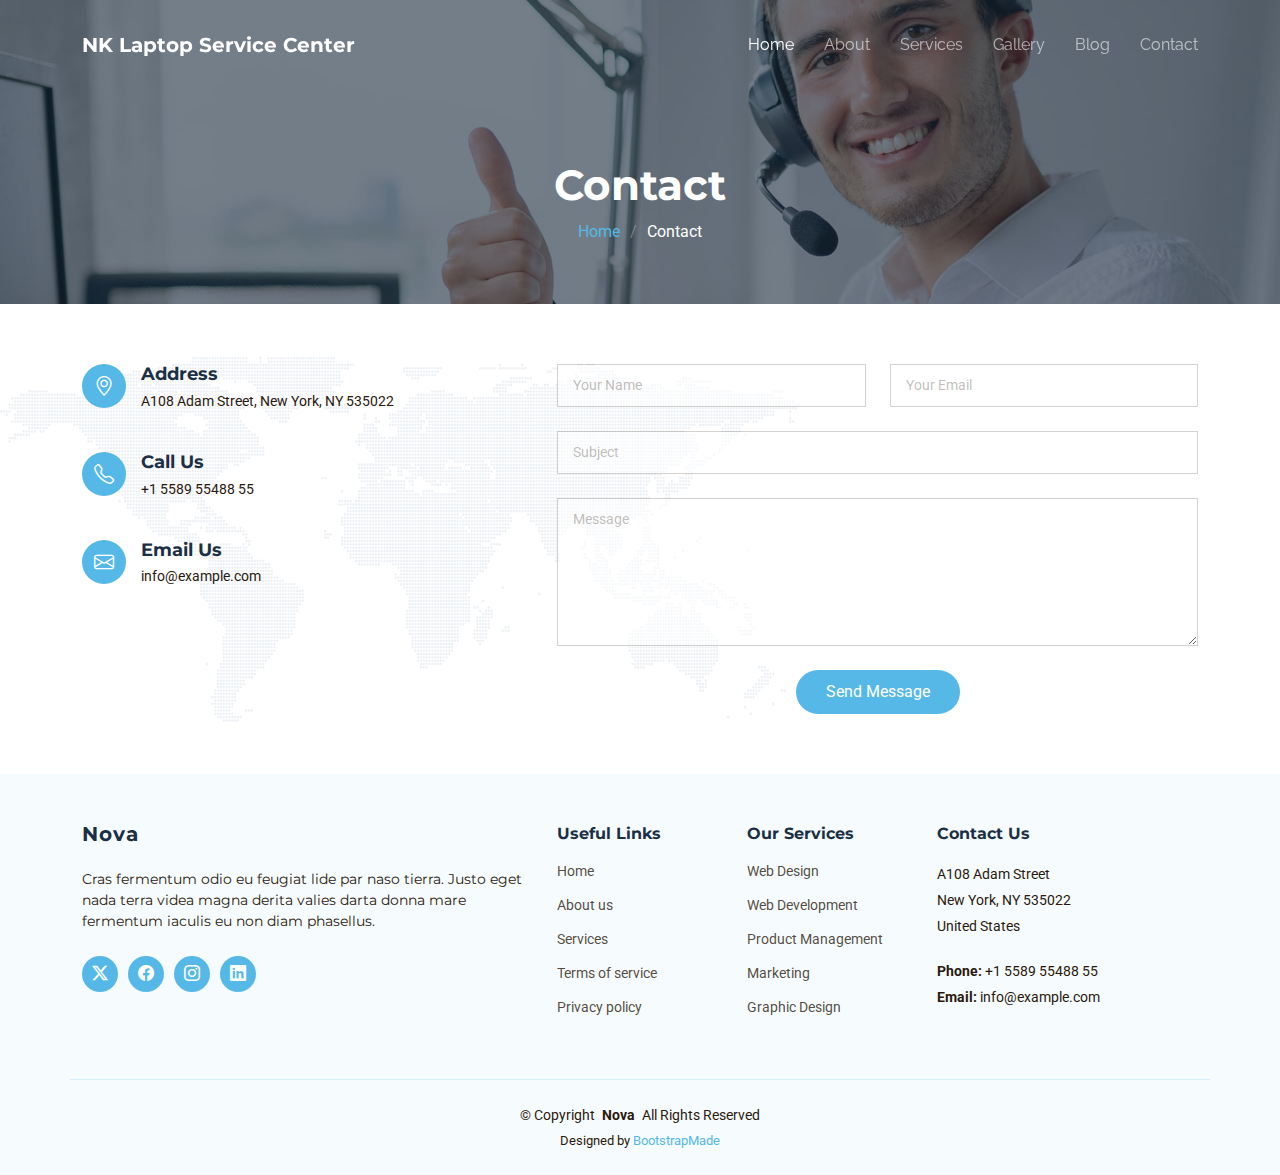
<file: contact.html>
<!DOCTYPE html>
<html lang="en">

<head>
  <meta charset="utf-8">
  <meta content="width=device-width, initial-scale=1.0" name="viewport">
  <title>Contact - Nova Bootstrap Template</title>
  <meta name="description" content="">
  <meta name="keywords" content="">

  <!-- Favicons -->
  <link href="assets/img/favicon.png" rel="icon">
  <link href="assets/img/apple-touch-icon.png" rel="apple-touch-icon">

  <!-- Fonts -->
  <link href="https://fonts.googleapis.com" rel="preconnect">
  <link href="https://fonts.gstatic.com" rel="preconnect" crossorigin>
  <link href="https://fonts.googleapis.com/css2?family=Roboto:ital,wght@0,100;0,300;0,400;0,500;0,700;0,900;1,100;1,300;1,400;1,500;1,700;1,900&family=Montserrat:ital,wght@0,100;0,200;0,300;0,400;0,500;0,600;0,700;0,800;0,900;1,100;1,200;1,300;1,400;1,500;1,600;1,700;1,800;1,900&family=Raleway:ital,wght@0,100;0,200;0,300;0,400;0,500;0,600;0,700;0,800;0,900;1,100;1,200;1,300;1,400;1,500;1,600;1,700;1,800;1,900&display=swap" rel="stylesheet">

  <!-- Vendor CSS Files -->
  <link href="assets/vendor/bootstrap/css/bootstrap.min.css" rel="stylesheet">
  <link href="assets/vendor/bootstrap-icons/bootstrap-icons.css" rel="stylesheet">
  <link href="assets/vendor/aos/aos.css" rel="stylesheet">
  <link href="assets/vendor/glightbox/css/glightbox.min.css" rel="stylesheet">
  <link href="assets/vendor/swiper/swiper-bundle.min.css" rel="stylesheet">

  <!-- Main CSS File -->
  <link href="assets/css/main.css" rel="stylesheet">

  <!-- =======================================================
  * Template Name: Nova
  * Template URL: https://bootstrapmade.com/nova-bootstrap-business-template/
  * Updated: Aug 07 2024 with Bootstrap v5.3.3
  * Author: BootstrapMade.com
  * License: https://bootstrapmade.com/license/
  ======================================================== -->
</head>

<body class="contact-page">

  <header id="header" class="header d-flex align-items-center fixed-top">
    <div class="container-fluid container-xl position-relative d-flex align-items-center justify-content-between">

      <a href="index.html" class="logo d-flex align-items-center">
        <!-- Uncomment the line below if you also wish to use an image logo -->
        <!-- <img src="assets/img/logo.png" alt=""> -->
        <h1 class="sitename">NK Laptop Service Center</h1>
      </a>
      <nav id="navmenu" class="navmenu">
        <ul>
          <li><a href="index.html" class="active">Home<br></a></li>
          <li><a href="about.html">About</a></li>
          <li><a href="services.html">Services</a></li>
          <li><a href="portfolio.html">Gallery</a></li>
          <!-- <li><a href="team.html">Team</a></li> -->
          <li><a href="blog.html">Blog</a></li>
          <!-- <li class="dropdown"><a href="#"><span>Dropdown</span> <i class="bi bi-chevron-down toggle-dropdown"></i></a>
            <ul>
              <li><a href="#">Dropdown 1</a></li>
              <li class="dropdown"><a href="#"><span>Deep Dropdown</span> <i class="bi bi-chevron-down toggle-dropdown"></i></a>
                <ul>
                  <li><a href="#">Deep Dropdown 1</a></li>
                  <li><a href="#">Deep Dropdown 2</a></li>
                  <li><a href="#">Deep Dropdown 3</a></li>
                  <li><a href="#">Deep Dropdown 4</a></li>
                  <li><a href="#">Deep Dropdown 5</a></li>
                </ul>
              </li>
              <li><a href="#">Dropdown 2</a></li>
              <li><a href="#">Dropdown 3</a></li>
              <li><a href="#">Dropdown 4</a></li>
            </ul>
          </li> -->
          <li><a href="contact.html">Contact</a></li>
        </ul>
        <i class="mobile-nav-toggle d-xl-none bi bi-list"></i>
      </nav>
    </div>
  </header>

  <main class="main">

    <!-- Page Title -->
    <div class="page-title dark-background" data-aos="fade" style="background-image: url(assets/img/contact-page-title-bg.jpg);">
      <div class="container">
        <h1>Contact</h1>
        <nav class="breadcrumbs">
          <ol>
            <li><a href="index.html">Home</a></li>
            <li class="current">Contact</li>
          </ol>
        </nav>
      </div>
    </div><!-- End Page Title -->

    <!-- Contact Section -->
    <section id="contact" class="contact section">

      <div class="container position-relative" data-aos="fade-up" data-aos-delay="100">

        <div class="row gy-4">

          <div class="col-lg-5">
            <div class="info-item d-flex" data-aos="fade-up" data-aos-delay="200">
              <i class="bi bi-geo-alt flex-shrink-0"></i>
              <div>
                <h3>Address</h3>
                <p>A108 Adam Street, New York, NY 535022</p>
              </div>
            </div><!-- End Info Item -->

            <div class="info-item d-flex" data-aos="fade-up" data-aos-delay="300">
              <i class="bi bi-telephone flex-shrink-0"></i>
              <div>
                <h3>Call Us</h3>
                <p>+1 5589 55488 55</p>
              </div>
            </div><!-- End Info Item -->

            <div class="info-item d-flex" data-aos="fade-up" data-aos-delay="400">
              <i class="bi bi-envelope flex-shrink-0"></i>
              <div>
                <h3>Email Us</h3>
                <p>info@example.com</p>
              </div>
            </div><!-- End Info Item -->

          </div>

          <div class="col-lg-7">
            <form action="https://api.web3forms.com/submit" method="POST" class="php-email-form" data-aos="fade-up" data-aos-delay="500">
              <input type="hidden" name="access_key" value="2098249b-4b3b-4ca2-99bf-a341e04c7b6b">
              <input type="hidden" name="Contact us" value="Contact Form">
              <div class="row gy-4">

                <div class="col-md-6">
                  <input type="text" name="name" class="form-control" placeholder="Your Name" required="">
                </div>

                <div class="col-md-6 ">
                  <input type="email" class="form-control" name="email" placeholder="Your Email" required="">
                </div>

                <div class="col-md-12">
                  <input type="text" class="form-control" name="subject" placeholder="Subject" required="">
                </div>

                <div class="col-md-12">
                  <textarea class="form-control" name="message" rows="6" placeholder="Message" required=""></textarea>
                </div>

                <div class="col-md-12 text-center"> 
                  <!-- <input type="hidden" name="redirect" value="http://127.0.0.1:5500/thanks.html">                -->
                  <button type="submit">Send Message</button>
                </div>

              </div>
            </form>
          </div><!-- End Contact Form -->

        </div>

      </div>

    </section><!-- /Contact Section -->

  </main>

  <footer id="footer" class="footer light-background">

    <div class="footer-top">
      <div class="container">
        <div class="row gy-4">
          <div class="col-lg-5 col-md-12 footer-about">
            <a href="index.html" class="logo d-flex align-items-center">
              <span class="sitename">Nova</span>
            </a>
            <p>Cras fermentum odio eu feugiat lide par naso tierra. Justo eget nada terra videa magna derita valies darta donna mare fermentum iaculis eu non diam phasellus.</p>
            <div class="social-links d-flex mt-4">
              <a href=""><i class="bi bi-twitter-x"></i></a>
              <a href=""><i class="bi bi-facebook"></i></a>
              <a href=""><i class="bi bi-instagram"></i></a>
              <a href=""><i class="bi bi-linkedin"></i></a>
            </div>
          </div>

          <div class="col-lg-2 col-6 footer-links">
            <h4>Useful Links</h4>
            <ul>
              <li><a href="#">Home</a></li>
              <li><a href="#">About us</a></li>
              <li><a href="#">Services</a></li>
              <li><a href="#">Terms of service</a></li>
              <li><a href="#">Privacy policy</a></li>
            </ul>
          </div>

          <div class="col-lg-2 col-6 footer-links">
            <h4>Our Services</h4>
            <ul>
              <li><a href="#">Web Design</a></li>
              <li><a href="#">Web Development</a></li>
              <li><a href="#">Product Management</a></li>
              <li><a href="#">Marketing</a></li>
              <li><a href="#">Graphic Design</a></li>
            </ul>
          </div>

          <div class="col-lg-3 col-md-12 footer-contact text-center text-md-start">
            <h4>Contact Us</h4>
            <p>A108 Adam Street</p>
            <p>New York, NY 535022</p>
            <p>United States</p>
            <p class="mt-4"><strong>Phone:</strong> <span>+1 5589 55488 55</span></p>
            <p><strong>Email:</strong> <span>info@example.com</span></p>
          </div>

        </div>
      </div>
    </div>

    <div class="container copyright text-center">
      <p>© <span>Copyright</span> <strong class="px-1 sitename">Nova</strong> <span>All Rights Reserved</span></p>
      <div class="credits">
        <!-- All the links in the footer should remain intact. -->
        <!-- You can delete the links only if you've purchased the pro version. -->
        <!-- Licensing information: https://bootstrapmade.com/license/ -->
        <!-- Purchase the pro version with working PHP/AJAX contact form: [buy-url] -->
        Designed by <a href="https://bootstrapmade.com/">BootstrapMade</a>
      </div>
    </div>

  </footer>

  <!-- Scroll Top -->
  <a href="#" id="scroll-top" class="scroll-top d-flex align-items-center justify-content-center"><i class="bi bi-arrow-up-short"></i></a>

  <!-- Preloader -->
  <div id="preloader"></div>

  <!-- Vendor JS Files -->
  <script src="assets/vendor/bootstrap/js/bootstrap.bundle.min.js"></script>
  <script src="assets/vendor/php-email-form/validate.js"></script>
  <script src="assets/vendor/aos/aos.js"></script>
  <script src="assets/vendor/glightbox/js/glightbox.min.js"></script>
  <script src="assets/vendor/swiper/swiper-bundle.min.js"></script>
  <script src="assets/vendor/imagesloaded/imagesloaded.pkgd.min.js"></script>
  <script src="assets/vendor/isotope-layout/isotope.pkgd.min.js"></script>

  <!-- Main JS File -->
  <script src="assets/js/main.js"></script>

</body>

</html>
</file>
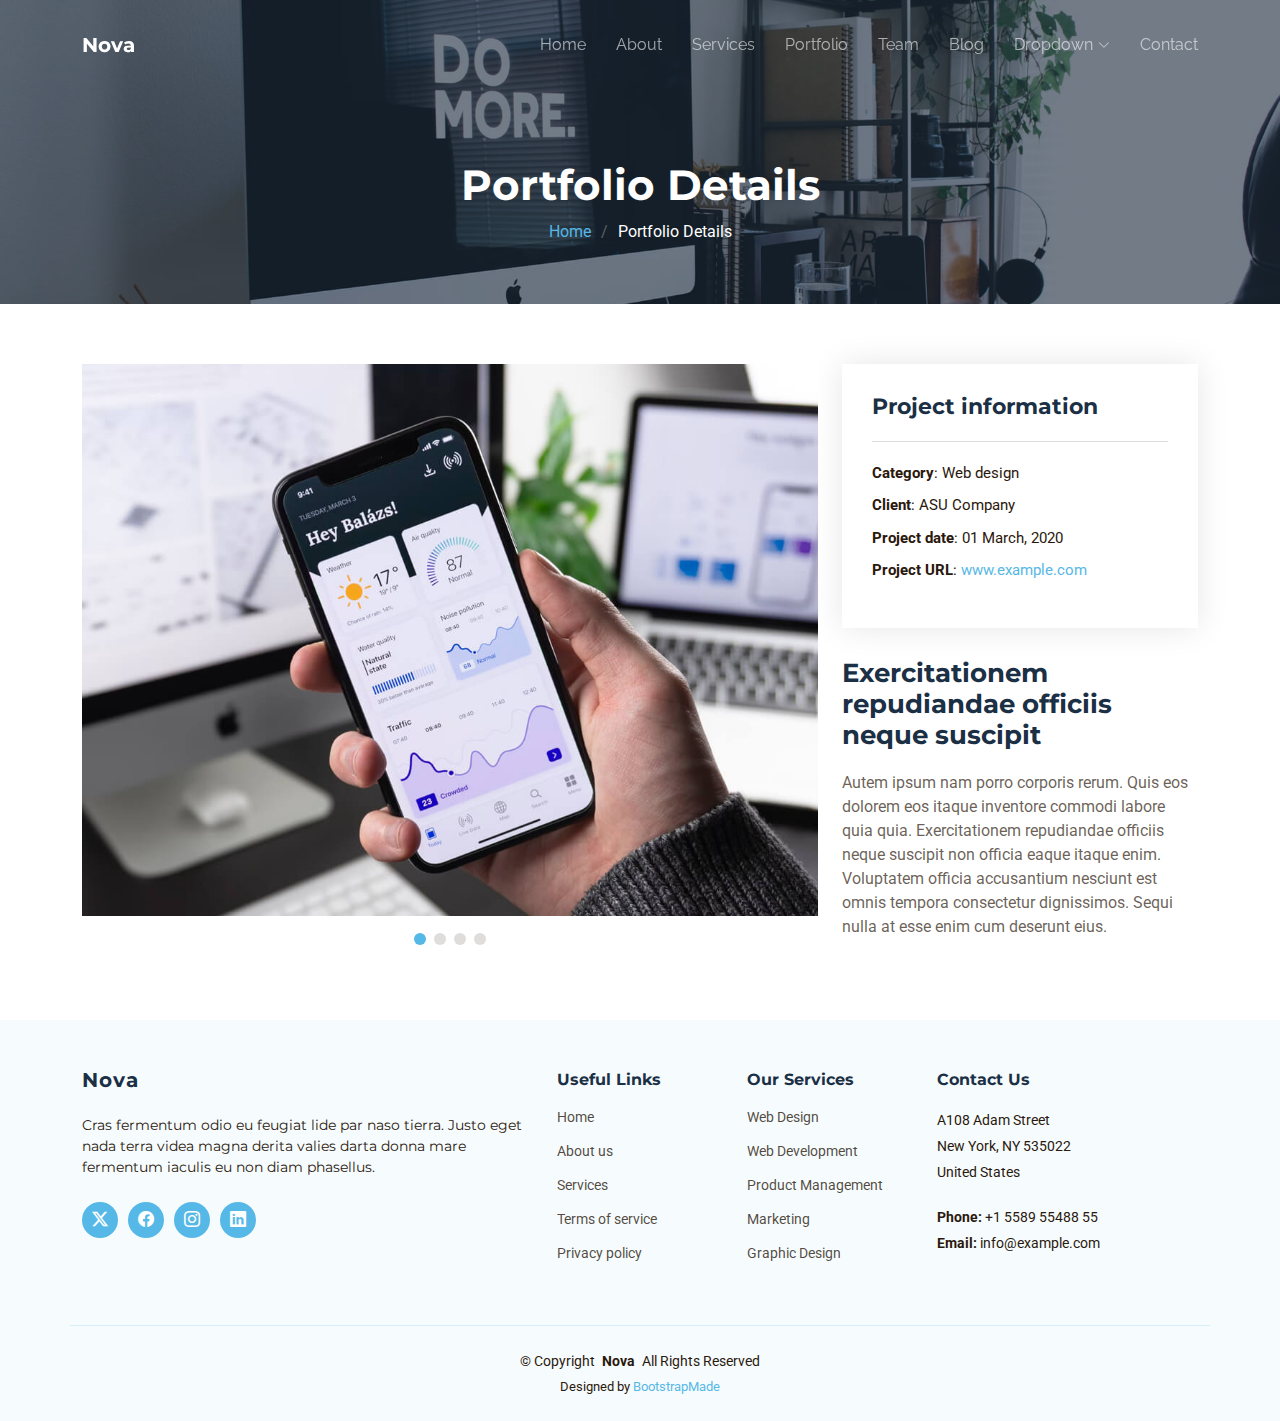
<file: portfolio-details.html>
<!DOCTYPE html>
<html lang="en">

<head>
  <meta charset="utf-8">
  <meta content="width=device-width, initial-scale=1.0" name="viewport">
  <title>Portfolio Details - Nova Bootstrap Template</title>
  <meta name="description" content="">
  <meta name="keywords" content="">

  <!-- Favicons -->
  <link href="assets/img/favicon.png" rel="icon">
  <link href="assets/img/apple-touch-icon.png" rel="apple-touch-icon">

  <!-- Fonts -->
  <link href="https://fonts.googleapis.com" rel="preconnect">
  <link href="https://fonts.gstatic.com" rel="preconnect" crossorigin>
  <link href="https://fonts.googleapis.com/css2?family=Roboto:ital,wght@0,100;0,300;0,400;0,500;0,700;0,900;1,100;1,300;1,400;1,500;1,700;1,900&family=Montserrat:ital,wght@0,100;0,200;0,300;0,400;0,500;0,600;0,700;0,800;0,900;1,100;1,200;1,300;1,400;1,500;1,600;1,700;1,800;1,900&family=Raleway:ital,wght@0,100;0,200;0,300;0,400;0,500;0,600;0,700;0,800;0,900;1,100;1,200;1,300;1,400;1,500;1,600;1,700;1,800;1,900&display=swap" rel="stylesheet">

  <!-- Vendor CSS Files -->
  <link href="assets/vendor/bootstrap/css/bootstrap.min.css" rel="stylesheet">
  <link href="assets/vendor/bootstrap-icons/bootstrap-icons.css" rel="stylesheet">
  <link href="assets/vendor/aos/aos.css" rel="stylesheet">
  <link href="assets/vendor/glightbox/css/glightbox.min.css" rel="stylesheet">
  <link href="assets/vendor/swiper/swiper-bundle.min.css" rel="stylesheet">

  <!-- Main CSS File -->
  <link href="assets/css/main.css" rel="stylesheet">

  <!-- =======================================================
  * Template Name: Nova
  * Template URL: https://bootstrapmade.com/nova-bootstrap-business-template/
  * Updated: Aug 07 2024 with Bootstrap v5.3.3
  * Author: BootstrapMade.com
  * License: https://bootstrapmade.com/license/
  ======================================================== -->
</head>

<body class="portfolio-details-page">

  <header id="header" class="header d-flex align-items-center fixed-top">
    <div class="container-fluid container-xl position-relative d-flex align-items-center justify-content-between">

      <a href="index.html" class="logo d-flex align-items-center">
        <!-- Uncomment the line below if you also wish to use an image logo -->
        <!-- <img src="assets/img/logo.png" alt=""> -->
        <h1 class="sitename">Nova</h1>
      </a>

      <nav id="navmenu" class="navmenu">
        <ul>
          <li><a href="index.html">Home<br></a></li>
          <li><a href="about.html">About</a></li>
          <li><a href="services.html">Services</a></li>
          <li><a href="portfolio.html">Portfolio</a></li>
          <li><a href="team.html">Team</a></li>
          <li><a href="blog.html">Blog</a></li>
          <li class="dropdown"><a href="#"><span>Dropdown</span> <i class="bi bi-chevron-down toggle-dropdown"></i></a>
            <ul>
              <li><a href="#">Dropdown 1</a></li>
              <li class="dropdown"><a href="#"><span>Deep Dropdown</span> <i class="bi bi-chevron-down toggle-dropdown"></i></a>
                <ul>
                  <li><a href="#">Deep Dropdown 1</a></li>
                  <li><a href="#">Deep Dropdown 2</a></li>
                  <li><a href="#">Deep Dropdown 3</a></li>
                  <li><a href="#">Deep Dropdown 4</a></li>
                  <li><a href="#">Deep Dropdown 5</a></li>
                </ul>
              </li>
              <li><a href="#">Dropdown 2</a></li>
              <li><a href="#">Dropdown 3</a></li>
              <li><a href="#">Dropdown 4</a></li>
            </ul>
          </li>
          <li><a href="contact.html">Contact</a></li>
        </ul>
        <i class="mobile-nav-toggle d-xl-none bi bi-list"></i>
      </nav>

    </div>
  </header>

  <main class="main">

    <!-- Page Title -->
    <div class="page-title dark-background" data-aos="fade" style="background-image: url(assets/img/portfolio-page-title-bg.jpg);">
      <div class="container">
        <h1>Portfolio Details</h1>
        <nav class="breadcrumbs">
          <ol>
            <li><a href="index.html">Home</a></li>
            <li class="current">Portfolio Details</li>
          </ol>
        </nav>
      </div>
    </div><!-- End Page Title -->

    <!-- Portfolio Details Section -->
    <section id="portfolio-details" class="portfolio-details section">

      <div class="container" data-aos="fade-up" data-aos-delay="100">

        <div class="row gy-4">

          <div class="col-lg-8">
            <div class="portfolio-details-slider swiper init-swiper">

              <script type="application/json" class="swiper-config">
                {
                  "loop": true,
                  "speed": 600,
                  "autoplay": {
                    "delay": 5000
                  },
                  "slidesPerView": "auto",
                  "pagination": {
                    "el": ".swiper-pagination",
                    "type": "bullets",
                    "clickable": true
                  }
                }
              </script>

              <div class="swiper-wrapper align-items-center">

                <div class="swiper-slide">
                  <img src="assets/img/portfolio/app-1.jpg" alt="">
                </div>

                <div class="swiper-slide">
                  <img src="assets/img/portfolio/product-1.jpg" alt="">
                </div>

                <div class="swiper-slide">
                  <img src="assets/img/portfolio/branding-1.jpg" alt="">
                </div>

                <div class="swiper-slide">
                  <img src="assets/img/portfolio/books-1.jpg" alt="">
                </div>

              </div>
              <div class="swiper-pagination"></div>
            </div>
          </div>

          <div class="col-lg-4">
            <div class="portfolio-info" data-aos="fade-up" data-aos-delay="200">
              <h3>Project information</h3>
              <ul>
                <li><strong>Category</strong>: Web design</li>
                <li><strong>Client</strong>: ASU Company</li>
                <li><strong>Project date</strong>: 01 March, 2020</li>
                <li><strong>Project URL</strong>: <a href="#">www.example.com</a></li>
              </ul>
            </div>
            <div class="portfolio-description" data-aos="fade-up" data-aos-delay="300">
              <h2>Exercitationem repudiandae officiis neque suscipit</h2>
              <p>
                Autem ipsum nam porro corporis rerum. Quis eos dolorem eos itaque inventore commodi labore quia quia. Exercitationem repudiandae officiis neque suscipit non officia eaque itaque enim. Voluptatem officia accusantium nesciunt est omnis tempora consectetur dignissimos. Sequi nulla at esse enim cum deserunt eius.
              </p>
            </div>
          </div>

        </div>

      </div>

    </section><!-- /Portfolio Details Section -->

  </main>

  <footer id="footer" class="footer light-background">

    <div class="footer-top">
      <div class="container">
        <div class="row gy-4">
          <div class="col-lg-5 col-md-12 footer-about">
            <a href="index.html" class="logo d-flex align-items-center">
              <span class="sitename">Nova</span>
            </a>
            <p>Cras fermentum odio eu feugiat lide par naso tierra. Justo eget nada terra videa magna derita valies darta donna mare fermentum iaculis eu non diam phasellus.</p>
            <div class="social-links d-flex mt-4">
              <a href=""><i class="bi bi-twitter-x"></i></a>
              <a href=""><i class="bi bi-facebook"></i></a>
              <a href=""><i class="bi bi-instagram"></i></a>
              <a href=""><i class="bi bi-linkedin"></i></a>
            </div>
          </div>

          <div class="col-lg-2 col-6 footer-links">
            <h4>Useful Links</h4>
            <ul>
              <li><a href="#">Home</a></li>
              <li><a href="#">About us</a></li>
              <li><a href="#">Services</a></li>
              <li><a href="#">Terms of service</a></li>
              <li><a href="#">Privacy policy</a></li>
            </ul>
          </div>

          <div class="col-lg-2 col-6 footer-links">
            <h4>Our Services</h4>
            <ul>
              <li><a href="#">Web Design</a></li>
              <li><a href="#">Web Development</a></li>
              <li><a href="#">Product Management</a></li>
              <li><a href="#">Marketing</a></li>
              <li><a href="#">Graphic Design</a></li>
            </ul>
          </div>

          <div class="col-lg-3 col-md-12 footer-contact text-center text-md-start">
            <h4>Contact Us</h4>
            <p>A108 Adam Street</p>
            <p>New York, NY 535022</p>
            <p>United States</p>
            <p class="mt-4"><strong>Phone:</strong> <span>+1 5589 55488 55</span></p>
            <p><strong>Email:</strong> <span>info@example.com</span></p>
          </div>

        </div>
      </div>
    </div>

    <div class="container copyright text-center">
      <p>© <span>Copyright</span> <strong class="px-1 sitename">Nova</strong> <span>All Rights Reserved</span></p>
      <div class="credits">
        <!-- All the links in the footer should remain intact. -->
        <!-- You can delete the links only if you've purchased the pro version. -->
        <!-- Licensing information: https://bootstrapmade.com/license/ -->
        <!-- Purchase the pro version with working PHP/AJAX contact form: [buy-url] -->
        Designed by <a href="https://bootstrapmade.com/">BootstrapMade</a>
      </div>
    </div>

  </footer>

  <!-- Scroll Top -->
  <a href="#" id="scroll-top" class="scroll-top d-flex align-items-center justify-content-center"><i class="bi bi-arrow-up-short"></i></a>

  <!-- Preloader -->
  <div id="preloader"></div>

  <!-- Vendor JS Files -->
  <script src="assets/vendor/bootstrap/js/bootstrap.bundle.min.js"></script>
  <script src="assets/vendor/php-email-form/validate.js"></script>
  <script src="assets/vendor/aos/aos.js"></script>
  <script src="assets/vendor/glightbox/js/glightbox.min.js"></script>
  <script src="assets/vendor/swiper/swiper-bundle.min.js"></script>
  <script src="assets/vendor/imagesloaded/imagesloaded.pkgd.min.js"></script>
  <script src="assets/vendor/isotope-layout/isotope.pkgd.min.js"></script>

  <!-- Main JS File -->
  <script src="assets/js/main.js"></script>

</body>

</html>
</file>
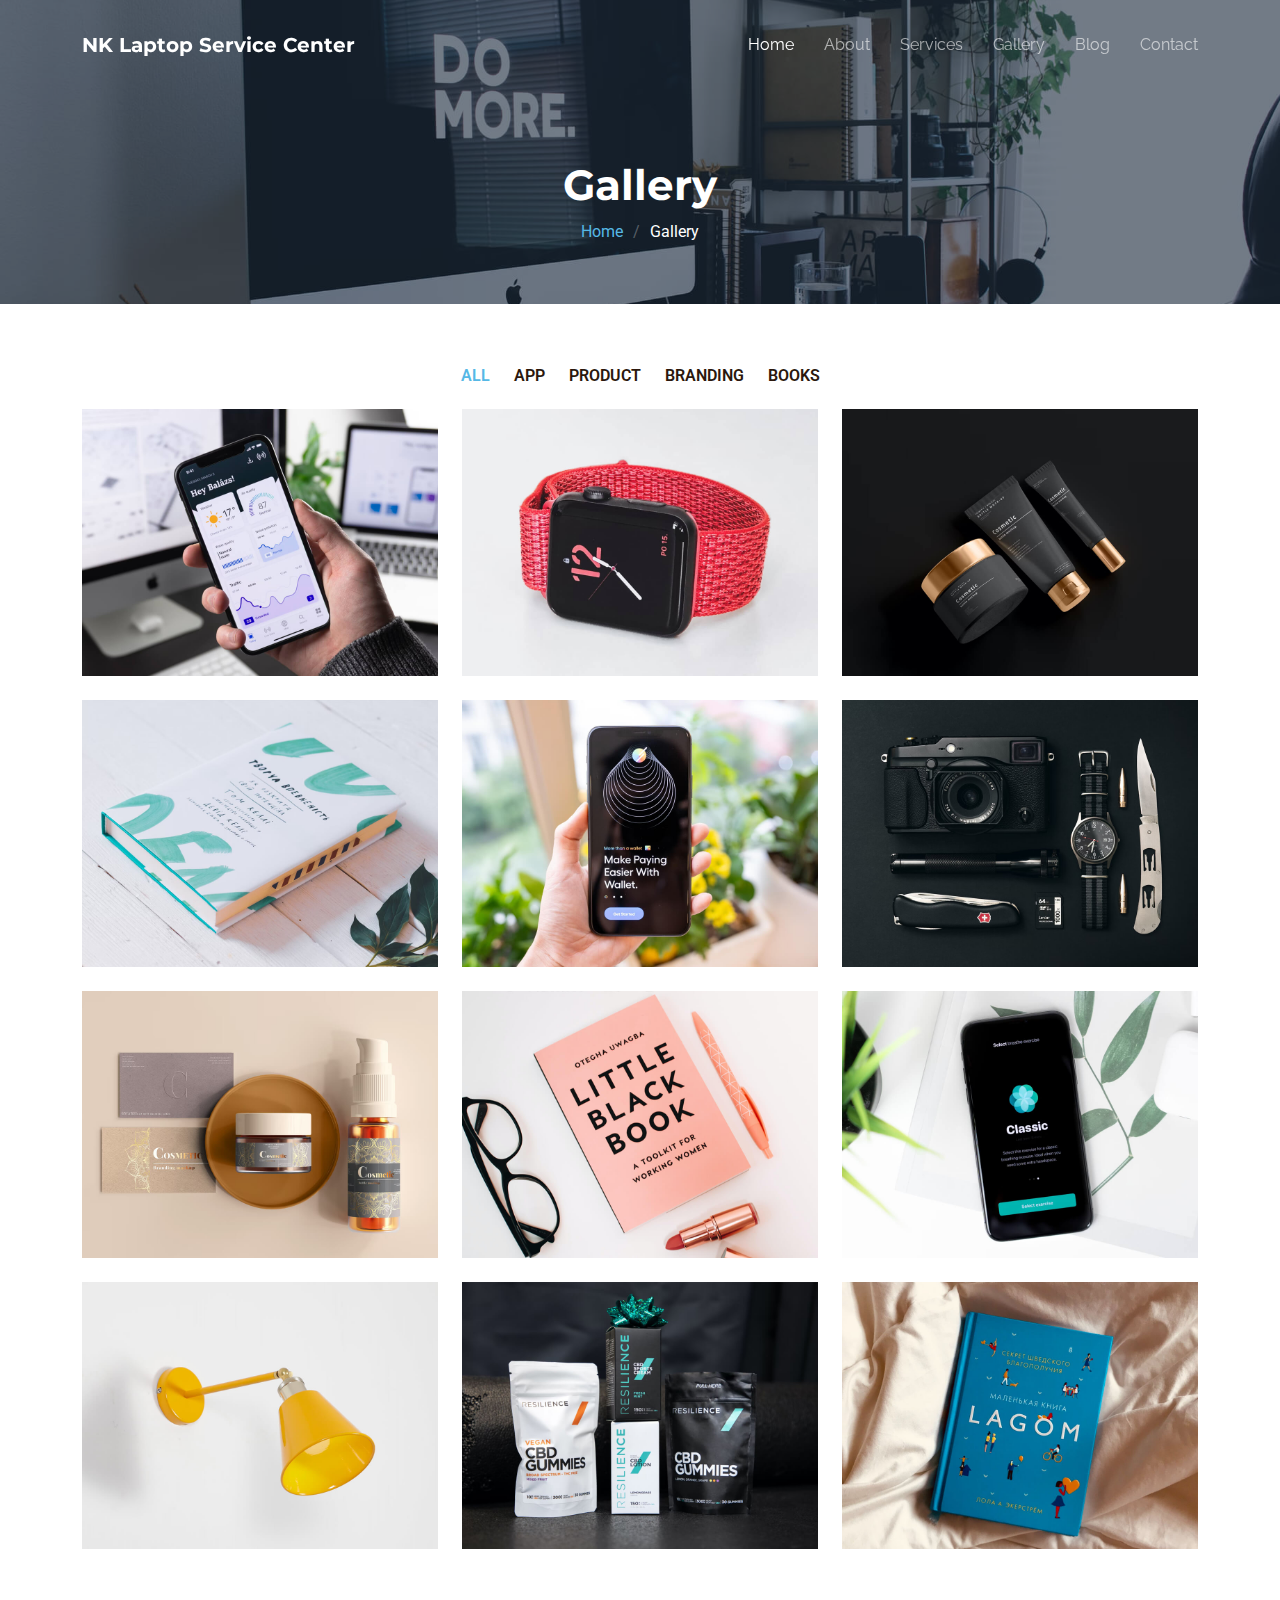
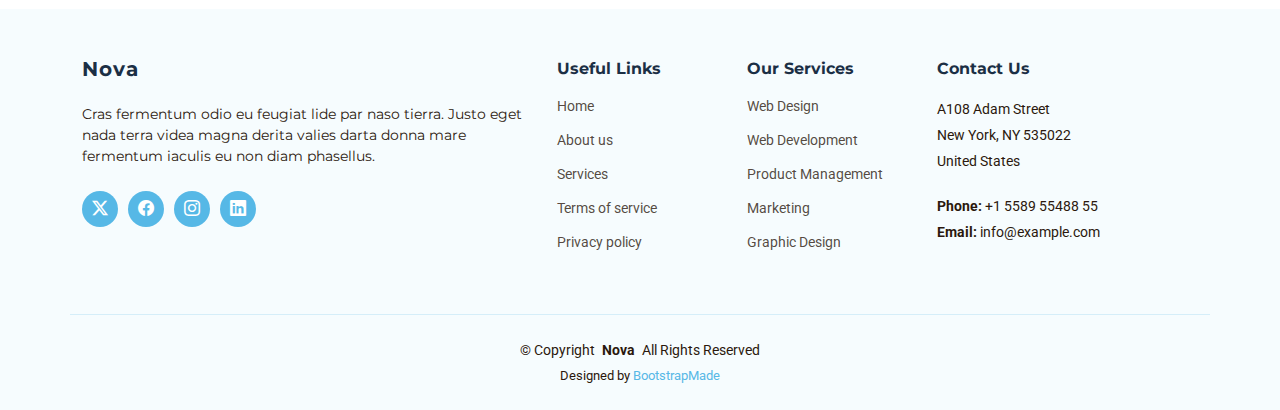
<file: portfolio.html>
<!DOCTYPE html>
<html lang="en">

<head>
  <meta charset="utf-8">
  <meta content="width=device-width, initial-scale=1.0" name="viewport">
  <title>Portfolio - Nova Bootstrap Template</title>
  <meta name="description" content="">
  <meta name="keywords" content="">

  <!-- Favicons -->
  <link href="assets/img/favicon.png" rel="icon">
  <link href="assets/img/apple-touch-icon.png" rel="apple-touch-icon">

  <!-- Fonts -->
  <link href="https://fonts.googleapis.com" rel="preconnect">
  <link href="https://fonts.gstatic.com" rel="preconnect" crossorigin>
  <link href="https://fonts.googleapis.com/css2?family=Roboto:ital,wght@0,100;0,300;0,400;0,500;0,700;0,900;1,100;1,300;1,400;1,500;1,700;1,900&family=Montserrat:ital,wght@0,100;0,200;0,300;0,400;0,500;0,600;0,700;0,800;0,900;1,100;1,200;1,300;1,400;1,500;1,600;1,700;1,800;1,900&family=Raleway:ital,wght@0,100;0,200;0,300;0,400;0,500;0,600;0,700;0,800;0,900;1,100;1,200;1,300;1,400;1,500;1,600;1,700;1,800;1,900&display=swap" rel="stylesheet">

  <!-- Vendor CSS Files -->
  <link href="assets/vendor/bootstrap/css/bootstrap.min.css" rel="stylesheet">
  <link href="assets/vendor/bootstrap-icons/bootstrap-icons.css" rel="stylesheet">
  <link href="assets/vendor/aos/aos.css" rel="stylesheet">
  <link href="assets/vendor/glightbox/css/glightbox.min.css" rel="stylesheet">
  <link href="assets/vendor/swiper/swiper-bundle.min.css" rel="stylesheet">

  <!-- Main CSS File -->
  <link href="assets/css/main.css" rel="stylesheet">

  <!-- =======================================================
  * Template Name: Nova
  * Template URL: https://bootstrapmade.com/nova-bootstrap-business-template/
  * Updated: Aug 07 2024 with Bootstrap v5.3.3
  * Author: BootstrapMade.com
  * License: https://bootstrapmade.com/license/
  ======================================================== -->
</head>

<body class="portfolio-page">

  <header id="header" class="header d-flex align-items-center fixed-top">
    <div class="container-fluid container-xl position-relative d-flex align-items-center justify-content-between">

      <a href="index.html" class="logo d-flex align-items-center">
        <!-- Uncomment the line below if you also wish to use an image logo -->
        <!-- <img src="assets/img/logo.png" alt=""> -->
        <h1 class="sitename">NK Laptop Service Center</h1>
      </a>
      <nav id="navmenu" class="navmenu">
        <ul>
          <li><a href="index.html" class="active">Home<br></a></li>
          <li><a href="about.html">About</a></li>
          <li><a href="services.html">Services</a></li>
          <li><a href="portfolio.html">Gallery</a></li>
          <!-- <li><a href="team.html">Team</a></li> -->
          <li><a href="blog.html">Blog</a></li>
          <!-- <li class="dropdown"><a href="#"><span>Dropdown</span> <i class="bi bi-chevron-down toggle-dropdown"></i></a>
            <ul>
              <li><a href="#">Dropdown 1</a></li>
              <li class="dropdown"><a href="#"><span>Deep Dropdown</span> <i class="bi bi-chevron-down toggle-dropdown"></i></a>
                <ul>
                  <li><a href="#">Deep Dropdown 1</a></li>
                  <li><a href="#">Deep Dropdown 2</a></li>
                  <li><a href="#">Deep Dropdown 3</a></li>
                  <li><a href="#">Deep Dropdown 4</a></li>
                  <li><a href="#">Deep Dropdown 5</a></li>
                </ul>
              </li>
              <li><a href="#">Dropdown 2</a></li>
              <li><a href="#">Dropdown 3</a></li>
              <li><a href="#">Dropdown 4</a></li>
            </ul>
          </li> -->
          <li><a href="contact.html">Contact</a></li>
        </ul>
        <i class="mobile-nav-toggle d-xl-none bi bi-list"></i>
      </nav>
    </div>
  </header>

  <main class="main">

    <!-- Page Title -->
    <div class="page-title dark-background" data-aos="fade" style="background-image: url(assets/img/portfolio-page-title-bg.jpg);">
      <div class="container">
        <h1>Gallery</h1>
        <nav class="breadcrumbs">
          <ol>
            <li><a href="index.html">Home</a></li>
            <li class="current">Gallery</li>
          </ol>
        </nav>
      </div>
    </div><!-- End Page Title -->

    <!-- Portfolio Section -->
    <section id="portfolio" class="portfolio section">

      <div class="container">

        <div class="isotope-layout" data-default-filter="*" data-layout="masonry" data-sort="original-order">

          <ul class="portfolio-filters isotope-filters" data-aos="fade-up" data-aos-delay="100">
            <li data-filter="*" class="filter-active">All</li>
            <li data-filter=".filter-app">App</li>
            <li data-filter=".filter-product">Product</li>
            <li data-filter=".filter-branding">Branding</li>
            <li data-filter=".filter-books">Books</li>
          </ul><!-- End Portfolio Filters -->

          <div class="row gy-4 isotope-container" data-aos="fade-up" data-aos-delay="200">

            <div class="col-lg-4 col-md-6 portfolio-item isotope-item filter-app">
              <img src="assets/img/portfolio/app-1.jpg" class="img-fluid" alt="">
              <div class="portfolio-info">
                <h4>App 1</h4>
                <p>Lorem ipsum, dolor sit amet consectetur</p>
                <a href="assets/img/portfolio/app-1.jpg" title="App 1" data-gallery="portfolio-gallery-app" class="glightbox preview-link"><i class="bi bi-zoom-in"></i></a>
                <a href="portfolio-details.html" title="More Details" class="details-link"><i class="bi bi-link-45deg"></i></a>
              </div>
            </div><!-- End Portfolio Item -->

            <div class="col-lg-4 col-md-6 portfolio-item isotope-item filter-product">
              <img src="assets/img/portfolio/product-1.jpg" class="img-fluid" alt="">
              <div class="portfolio-info">
                <h4>Product 1</h4>
                <p>Lorem ipsum, dolor sit amet consectetur</p>
                <a href="assets/img/portfolio/product-1.jpg" title="Product 1" data-gallery="portfolio-gallery-product" class="glightbox preview-link"><i class="bi bi-zoom-in"></i></a>
                <a href="portfolio-details.html" title="More Details" class="details-link"><i class="bi bi-link-45deg"></i></a>
              </div>
            </div><!-- End Portfolio Item -->

            <div class="col-lg-4 col-md-6 portfolio-item isotope-item filter-branding">
              <img src="assets/img/portfolio/branding-1.jpg" class="img-fluid" alt="">
              <div class="portfolio-info">
                <h4>Branding 1</h4>
                <p>Lorem ipsum, dolor sit amet consectetur</p>
                <a href="assets/img/portfolio/branding-1.jpg" title="Branding 1" data-gallery="portfolio-gallery-branding" class="glightbox preview-link"><i class="bi bi-zoom-in"></i></a>
                <a href="portfolio-details.html" title="More Details" class="details-link"><i class="bi bi-link-45deg"></i></a>
              </div>
            </div><!-- End Portfolio Item -->

            <div class="col-lg-4 col-md-6 portfolio-item isotope-item filter-books">
              <img src="assets/img/portfolio/books-1.jpg" class="img-fluid" alt="">
              <div class="portfolio-info">
                <h4>Books 1</h4>
                <p>Lorem ipsum, dolor sit amet consectetur</p>
                <a href="assets/img/portfolio/books-1.jpg" title="Branding 1" data-gallery="portfolio-gallery-book" class="glightbox preview-link"><i class="bi bi-zoom-in"></i></a>
                <a href="portfolio-details.html" title="More Details" class="details-link"><i class="bi bi-link-45deg"></i></a>
              </div>
            </div><!-- End Portfolio Item -->

            <div class="col-lg-4 col-md-6 portfolio-item isotope-item filter-app">
              <img src="assets/img/portfolio/app-2.jpg" class="img-fluid" alt="">
              <div class="portfolio-info">
                <h4>App 2</h4>
                <p>Lorem ipsum, dolor sit amet consectetur</p>
                <a href="assets/img/portfolio/app-2.jpg" title="App 2" data-gallery="portfolio-gallery-app" class="glightbox preview-link"><i class="bi bi-zoom-in"></i></a>
                <a href="portfolio-details.html" title="More Details" class="details-link"><i class="bi bi-link-45deg"></i></a>
              </div>
            </div><!-- End Portfolio Item -->

            <div class="col-lg-4 col-md-6 portfolio-item isotope-item filter-product">
              <img src="assets/img/portfolio/product-2.jpg" class="img-fluid" alt="">
              <div class="portfolio-info">
                <h4>Product 2</h4>
                <p>Lorem ipsum, dolor sit amet consectetur</p>
                <a href="assets/img/portfolio/product-2.jpg" title="Product 2" data-gallery="portfolio-gallery-product" class="glightbox preview-link"><i class="bi bi-zoom-in"></i></a>
                <a href="portfolio-details.html" title="More Details" class="details-link"><i class="bi bi-link-45deg"></i></a>
              </div>
            </div><!-- End Portfolio Item -->

            <div class="col-lg-4 col-md-6 portfolio-item isotope-item filter-branding">
              <img src="assets/img/portfolio/branding-2.jpg" class="img-fluid" alt="">
              <div class="portfolio-info">
                <h4>Branding 2</h4>
                <p>Lorem ipsum, dolor sit amet consectetur</p>
                <a href="assets/img/portfolio/branding-2.jpg" title="Branding 2" data-gallery="portfolio-gallery-branding" class="glightbox preview-link"><i class="bi bi-zoom-in"></i></a>
                <a href="portfolio-details.html" title="More Details" class="details-link"><i class="bi bi-link-45deg"></i></a>
              </div>
            </div><!-- End Portfolio Item -->

            <div class="col-lg-4 col-md-6 portfolio-item isotope-item filter-books">
              <img src="assets/img/portfolio/books-2.jpg" class="img-fluid" alt="">
              <div class="portfolio-info">
                <h4>Books 2</h4>
                <p>Lorem ipsum, dolor sit amet consectetur</p>
                <a href="assets/img/portfolio/books-2.jpg" title="Branding 2" data-gallery="portfolio-gallery-book" class="glightbox preview-link"><i class="bi bi-zoom-in"></i></a>
                <a href="portfolio-details.html" title="More Details" class="details-link"><i class="bi bi-link-45deg"></i></a>
              </div>
            </div><!-- End Portfolio Item -->

            <div class="col-lg-4 col-md-6 portfolio-item isotope-item filter-app">
              <img src="assets/img/portfolio/app-3.jpg" class="img-fluid" alt="">
              <div class="portfolio-info">
                <h4>App 3</h4>
                <p>Lorem ipsum, dolor sit amet consectetur</p>
                <a href="assets/img/portfolio/app-3.jpg" title="App 3" data-gallery="portfolio-gallery-app" class="glightbox preview-link"><i class="bi bi-zoom-in"></i></a>
                <a href="portfolio-details.html" title="More Details" class="details-link"><i class="bi bi-link-45deg"></i></a>
              </div>
            </div><!-- End Portfolio Item -->

            <div class="col-lg-4 col-md-6 portfolio-item isotope-item filter-product">
              <img src="assets/img/portfolio/product-3.jpg" class="img-fluid" alt="">
              <div class="portfolio-info">
                <h4>Product 3</h4>
                <p>Lorem ipsum, dolor sit amet consectetur</p>
                <a href="assets/img/portfolio/product-3.jpg" title="Product 3" data-gallery="portfolio-gallery-product" class="glightbox preview-link"><i class="bi bi-zoom-in"></i></a>
                <a href="portfolio-details.html" title="More Details" class="details-link"><i class="bi bi-link-45deg"></i></a>
              </div>
            </div><!-- End Portfolio Item -->

            <div class="col-lg-4 col-md-6 portfolio-item isotope-item filter-branding">
              <img src="assets/img/portfolio/branding-3.jpg" class="img-fluid" alt="">
              <div class="portfolio-info">
                <h4>Branding 3</h4>
                <p>Lorem ipsum, dolor sit amet consectetur</p>
                <a href="assets/img/portfolio/branding-3.jpg" title="Branding 2" data-gallery="portfolio-gallery-branding" class="glightbox preview-link"><i class="bi bi-zoom-in"></i></a>
                <a href="portfolio-details.html" title="More Details" class="details-link"><i class="bi bi-link-45deg"></i></a>
              </div>
            </div><!-- End Portfolio Item -->

            <div class="col-lg-4 col-md-6 portfolio-item isotope-item filter-books">
              <img src="assets/img/portfolio/books-3.jpg" class="img-fluid" alt="">
              <div class="portfolio-info">
                <h4>Books 3</h4>
                <p>Lorem ipsum, dolor sit amet consectetur</p>
                <a href="assets/img/portfolio/books-3.jpg" title="Branding 3" data-gallery="portfolio-gallery-book" class="glightbox preview-link"><i class="bi bi-zoom-in"></i></a>
                <a href="portfolio-details.html" title="More Details" class="details-link"><i class="bi bi-link-45deg"></i></a>
              </div>
            </div><!-- End Portfolio Item -->

          </div><!-- End Portfolio Container -->

        </div>

      </div>

    </section><!-- /Portfolio Section -->

  </main>

  <footer id="footer" class="footer light-background">

    <div class="footer-top">
      <div class="container">
        <div class="row gy-4">
          <div class="col-lg-5 col-md-12 footer-about">
            <a href="index.html" class="logo d-flex align-items-center">
              <span class="sitename">Nova</span>
            </a>
            <p>Cras fermentum odio eu feugiat lide par naso tierra. Justo eget nada terra videa magna derita valies darta donna mare fermentum iaculis eu non diam phasellus.</p>
            <div class="social-links d-flex mt-4">
              <a href=""><i class="bi bi-twitter-x"></i></a>
              <a href=""><i class="bi bi-facebook"></i></a>
              <a href=""><i class="bi bi-instagram"></i></a>
              <a href=""><i class="bi bi-linkedin"></i></a>
            </div>
          </div>

          <div class="col-lg-2 col-6 footer-links">
            <h4>Useful Links</h4>
            <ul>
              <li><a href="#">Home</a></li>
              <li><a href="#">About us</a></li>
              <li><a href="#">Services</a></li>
              <li><a href="#">Terms of service</a></li>
              <li><a href="#">Privacy policy</a></li>
            </ul>
          </div>

          <div class="col-lg-2 col-6 footer-links">
            <h4>Our Services</h4>
            <ul>
              <li><a href="#">Web Design</a></li>
              <li><a href="#">Web Development</a></li>
              <li><a href="#">Product Management</a></li>
              <li><a href="#">Marketing</a></li>
              <li><a href="#">Graphic Design</a></li>
            </ul>
          </div>

          <div class="col-lg-3 col-md-12 footer-contact text-center text-md-start">
            <h4>Contact Us</h4>
            <p>A108 Adam Street</p>
            <p>New York, NY 535022</p>
            <p>United States</p>
            <p class="mt-4"><strong>Phone:</strong> <span>+1 5589 55488 55</span></p>
            <p><strong>Email:</strong> <span>info@example.com</span></p>
          </div>

        </div>
      </div>
    </div>

    <div class="container copyright text-center">
      <p>© <span>Copyright</span> <strong class="px-1 sitename">Nova</strong> <span>All Rights Reserved</span></p>
      <div class="credits">
        <!-- All the links in the footer should remain intact. -->
        <!-- You can delete the links only if you've purchased the pro version. -->
        <!-- Licensing information: https://bootstrapmade.com/license/ -->
        <!-- Purchase the pro version with working PHP/AJAX contact form: [buy-url] -->
        Designed by <a href="https://bootstrapmade.com/">BootstrapMade</a>
      </div>
    </div>

  </footer>

  <!-- Scroll Top -->
  <a href="#" id="scroll-top" class="scroll-top d-flex align-items-center justify-content-center"><i class="bi bi-arrow-up-short"></i></a>

  <!-- Preloader -->
  <div id="preloader"></div>

  <!-- Vendor JS Files -->
  <script src="assets/vendor/bootstrap/js/bootstrap.bundle.min.js"></script>
  <script src="assets/vendor/php-email-form/validate.js"></script>
  <script src="assets/vendor/aos/aos.js"></script>
  <script src="assets/vendor/glightbox/js/glightbox.min.js"></script>
  <script src="assets/vendor/swiper/swiper-bundle.min.js"></script>
  <script src="assets/vendor/imagesloaded/imagesloaded.pkgd.min.js"></script>
  <script src="assets/vendor/isotope-layout/isotope.pkgd.min.js"></script>

  <!-- Main JS File -->
  <script src="assets/js/main.js"></script>

</body>

</html>
</file>
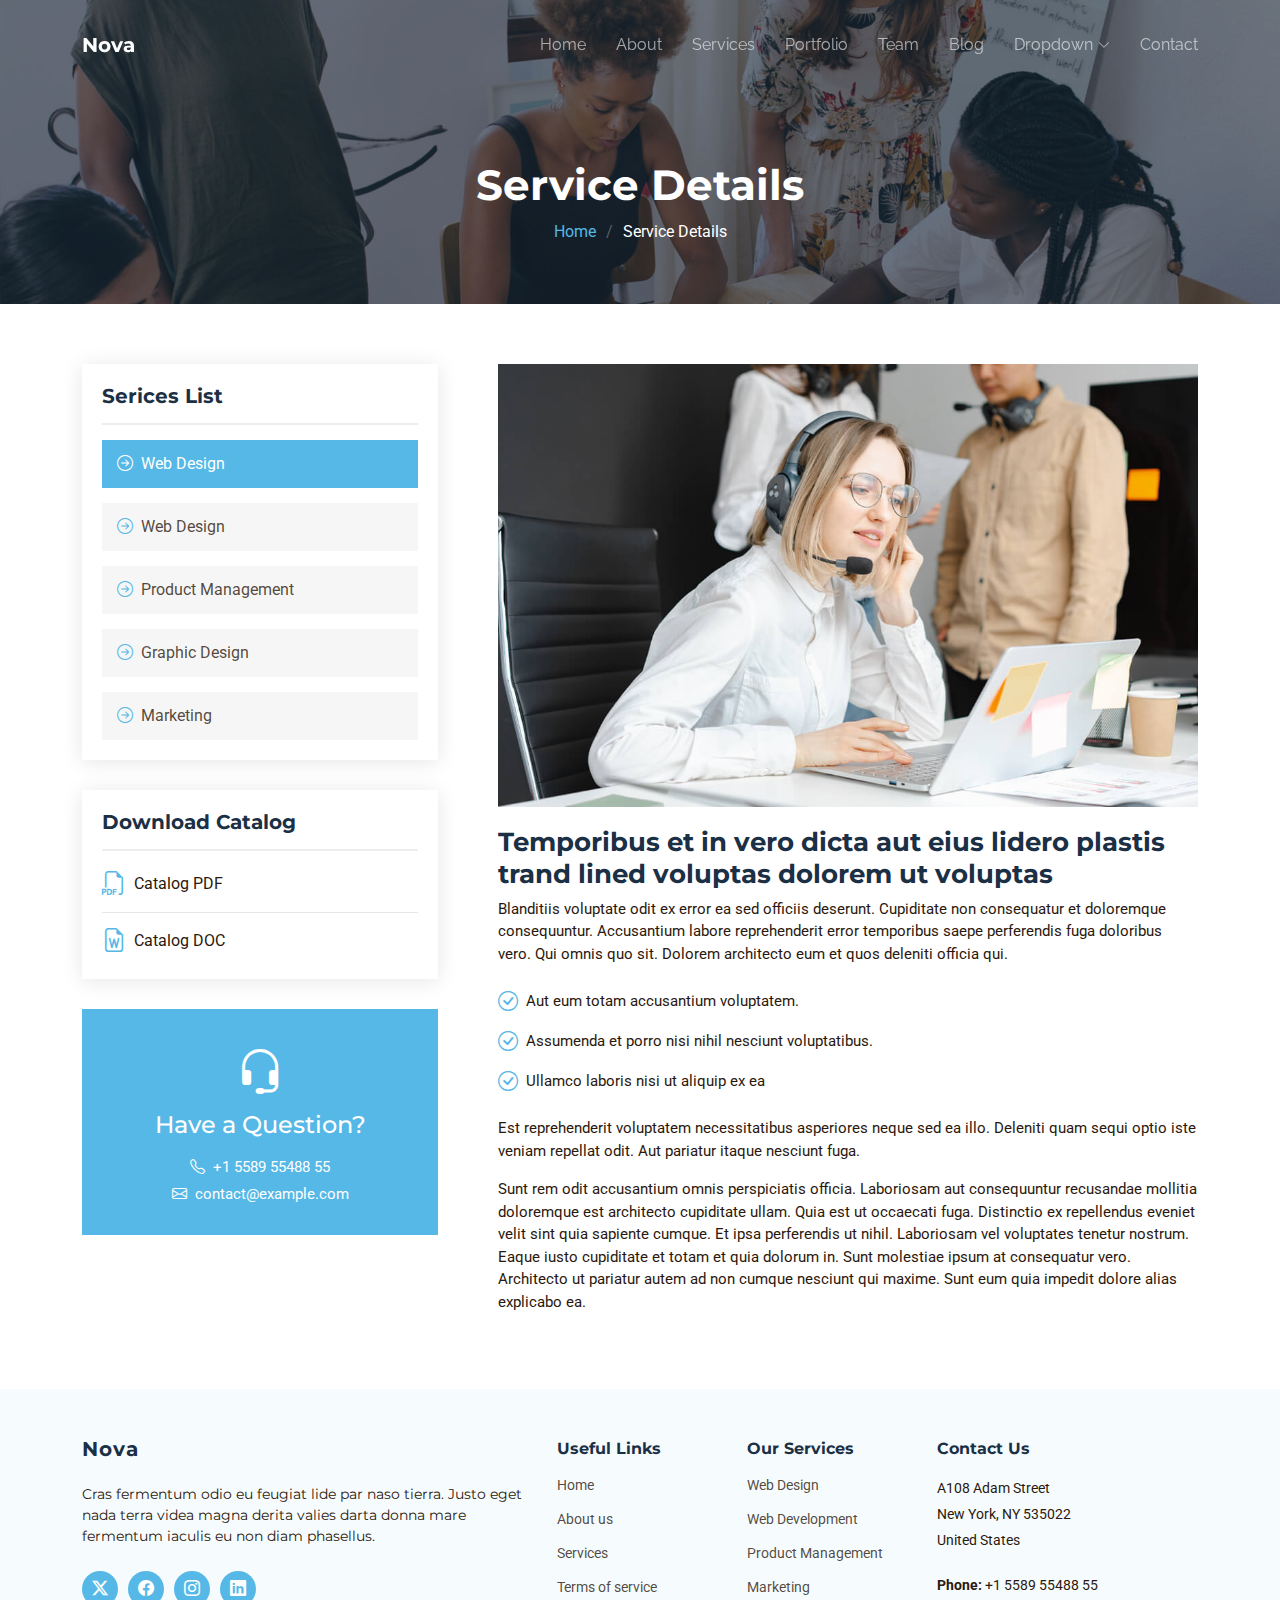
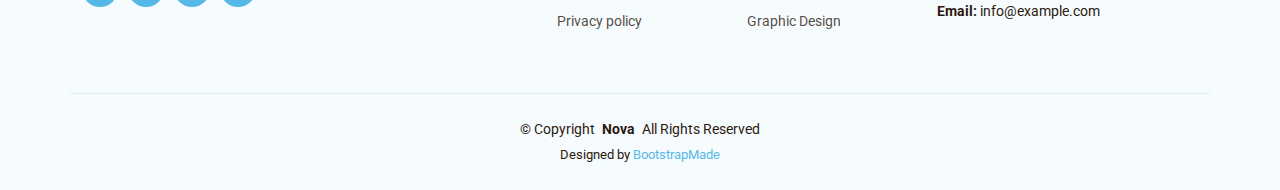
<file: service-details.html>
<!DOCTYPE html>
<html lang="en">

<head>
  <meta charset="utf-8">
  <meta content="width=device-width, initial-scale=1.0" name="viewport">
  <title>Service Details - Nova Bootstrap Template</title>
  <meta name="description" content="">
  <meta name="keywords" content="">

  <!-- Favicons -->
  <link href="assets/img/favicon.png" rel="icon">
  <link href="assets/img/apple-touch-icon.png" rel="apple-touch-icon">

  <!-- Fonts -->
  <link href="https://fonts.googleapis.com" rel="preconnect">
  <link href="https://fonts.gstatic.com" rel="preconnect" crossorigin>
  <link href="https://fonts.googleapis.com/css2?family=Roboto:ital,wght@0,100;0,300;0,400;0,500;0,700;0,900;1,100;1,300;1,400;1,500;1,700;1,900&family=Montserrat:ital,wght@0,100;0,200;0,300;0,400;0,500;0,600;0,700;0,800;0,900;1,100;1,200;1,300;1,400;1,500;1,600;1,700;1,800;1,900&family=Raleway:ital,wght@0,100;0,200;0,300;0,400;0,500;0,600;0,700;0,800;0,900;1,100;1,200;1,300;1,400;1,500;1,600;1,700;1,800;1,900&display=swap" rel="stylesheet">

  <!-- Vendor CSS Files -->
  <link href="assets/vendor/bootstrap/css/bootstrap.min.css" rel="stylesheet">
  <link href="assets/vendor/bootstrap-icons/bootstrap-icons.css" rel="stylesheet">
  <link href="assets/vendor/aos/aos.css" rel="stylesheet">
  <link href="assets/vendor/glightbox/css/glightbox.min.css" rel="stylesheet">
  <link href="assets/vendor/swiper/swiper-bundle.min.css" rel="stylesheet">

  <!-- Main CSS File -->
  <link href="assets/css/main.css" rel="stylesheet">

  <!-- =======================================================
  * Template Name: Nova
  * Template URL: https://bootstrapmade.com/nova-bootstrap-business-template/
  * Updated: Aug 07 2024 with Bootstrap v5.3.3
  * Author: BootstrapMade.com
  * License: https://bootstrapmade.com/license/
  ======================================================== -->
</head>

<body class="service-details-page">

  <header id="header" class="header d-flex align-items-center fixed-top">
    <div class="container-fluid container-xl position-relative d-flex align-items-center justify-content-between">

      <a href="index.html" class="logo d-flex align-items-center">
        <!-- Uncomment the line below if you also wish to use an image logo -->
        <!-- <img src="assets/img/logo.png" alt=""> -->
        <h1 class="sitename">Nova</h1>
      </a>

      <nav id="navmenu" class="navmenu">
        <ul>
          <li><a href="index.html">Home<br></a></li>
          <li><a href="about.html">About</a></li>
          <li><a href="services.html">Services</a></li>
          <li><a href="portfolio.html">Portfolio</a></li>
          <li><a href="team.html">Team</a></li>
          <li><a href="blog.html">Blog</a></li>
          <li class="dropdown"><a href="#"><span>Dropdown</span> <i class="bi bi-chevron-down toggle-dropdown"></i></a>
            <ul>
              <li><a href="#">Dropdown 1</a></li>
              <li class="dropdown"><a href="#"><span>Deep Dropdown</span> <i class="bi bi-chevron-down toggle-dropdown"></i></a>
                <ul>
                  <li><a href="#">Deep Dropdown 1</a></li>
                  <li><a href="#">Deep Dropdown 2</a></li>
                  <li><a href="#">Deep Dropdown 3</a></li>
                  <li><a href="#">Deep Dropdown 4</a></li>
                  <li><a href="#">Deep Dropdown 5</a></li>
                </ul>
              </li>
              <li><a href="#">Dropdown 2</a></li>
              <li><a href="#">Dropdown 3</a></li>
              <li><a href="#">Dropdown 4</a></li>
            </ul>
          </li>
          <li><a href="contact.html">Contact</a></li>
        </ul>
        <i class="mobile-nav-toggle d-xl-none bi bi-list"></i>
      </nav>

    </div>
  </header>

  <main class="main">

    <!-- Page Title -->
    <div class="page-title dark-background" data-aos="fade" style="background-image: url(assets/img/services-page-title-bg.jpg);">
      <div class="container">
        <h1>Service Details</h1>
        <nav class="breadcrumbs">
          <ol>
            <li><a href="index.html">Home</a></li>
            <li class="current">Service Details</li>
          </ol>
        </nav>
      </div>
    </div><!-- End Page Title -->

    <!-- Service Details Section -->
    <section id="service-details" class="service-details section">

      <div class="container">

        <div class="row gy-5">

          <div class="col-lg-4" data-aos="fade-up" data-aos-delay="100">

            <div class="service-box">
              <h4>Serices List</h4>
              <div class="services-list">
                <a href="#" class="active"><i class="bi bi-arrow-right-circle"></i><span>Web Design</span></a>
                <a href="#"><i class="bi bi-arrow-right-circle"></i><span>Web Design</span></a>
                <a href="#"><i class="bi bi-arrow-right-circle"></i><span>Product Management</span></a>
                <a href="#"><i class="bi bi-arrow-right-circle"></i><span>Graphic Design</span></a>
                <a href="#"><i class="bi bi-arrow-right-circle"></i><span>Marketing</span></a>
              </div>
            </div><!-- End Services List -->

            <div class="service-box">
              <h4>Download Catalog</h4>
              <div class="download-catalog">
                <a href="#"><i class="bi bi-filetype-pdf"></i><span>Catalog PDF</span></a>
                <a href="#"><i class="bi bi-file-earmark-word"></i><span>Catalog DOC</span></a>
              </div>
            </div><!-- End Services List -->

            <div class="help-box d-flex flex-column justify-content-center align-items-center">
              <i class="bi bi-headset help-icon"></i>
              <h4>Have a Question?</h4>
              <p class="d-flex align-items-center mt-2 mb-0"><i class="bi bi-telephone me-2"></i> <span>+1 5589 55488 55</span></p>
              <p class="d-flex align-items-center mt-1 mb-0"><i class="bi bi-envelope me-2"></i> <a href="mailto:contact@example.com">contact@example.com</a></p>
            </div>

          </div>

          <div class="col-lg-8 ps-lg-5" data-aos="fade-up" data-aos-delay="200">
            <img src="assets/img/services.jpg" alt="" class="img-fluid services-img">
            <h3>Temporibus et in vero dicta aut eius lidero plastis trand lined voluptas dolorem ut voluptas</h3>
            <p>
              Blanditiis voluptate odit ex error ea sed officiis deserunt. Cupiditate non consequatur et doloremque consequuntur. Accusantium labore reprehenderit error temporibus saepe perferendis fuga doloribus vero. Qui omnis quo sit. Dolorem architecto eum et quos deleniti officia qui.
            </p>
            <ul>
              <li><i class="bi bi-check-circle"></i> <span>Aut eum totam accusantium voluptatem.</span></li>
              <li><i class="bi bi-check-circle"></i> <span>Assumenda et porro nisi nihil nesciunt voluptatibus.</span></li>
              <li><i class="bi bi-check-circle"></i> <span>Ullamco laboris nisi ut aliquip ex ea</span></li>
            </ul>
            <p>
              Est reprehenderit voluptatem necessitatibus asperiores neque sed ea illo. Deleniti quam sequi optio iste veniam repellat odit. Aut pariatur itaque nesciunt fuga.
            </p>
            <p>
              Sunt rem odit accusantium omnis perspiciatis officia. Laboriosam aut consequuntur recusandae mollitia doloremque est architecto cupiditate ullam. Quia est ut occaecati fuga. Distinctio ex repellendus eveniet velit sint quia sapiente cumque. Et ipsa perferendis ut nihil. Laboriosam vel voluptates tenetur nostrum. Eaque iusto cupiditate et totam et quia dolorum in. Sunt molestiae ipsum at consequatur vero. Architecto ut pariatur autem ad non cumque nesciunt qui maxime. Sunt eum quia impedit dolore alias explicabo ea.
            </p>
          </div>

        </div>

      </div>

    </section><!-- /Service Details Section -->

  </main>

  <footer id="footer" class="footer light-background">

    <div class="footer-top">
      <div class="container">
        <div class="row gy-4">
          <div class="col-lg-5 col-md-12 footer-about">
            <a href="index.html" class="logo d-flex align-items-center">
              <span class="sitename">Nova</span>
            </a>
            <p>Cras fermentum odio eu feugiat lide par naso tierra. Justo eget nada terra videa magna derita valies darta donna mare fermentum iaculis eu non diam phasellus.</p>
            <div class="social-links d-flex mt-4">
              <a href=""><i class="bi bi-twitter-x"></i></a>
              <a href=""><i class="bi bi-facebook"></i></a>
              <a href=""><i class="bi bi-instagram"></i></a>
              <a href=""><i class="bi bi-linkedin"></i></a>
            </div>
          </div>

          <div class="col-lg-2 col-6 footer-links">
            <h4>Useful Links</h4>
            <ul>
              <li><a href="#">Home</a></li>
              <li><a href="#">About us</a></li>
              <li><a href="#">Services</a></li>
              <li><a href="#">Terms of service</a></li>
              <li><a href="#">Privacy policy</a></li>
            </ul>
          </div>

          <div class="col-lg-2 col-6 footer-links">
            <h4>Our Services</h4>
            <ul>
              <li><a href="#">Web Design</a></li>
              <li><a href="#">Web Development</a></li>
              <li><a href="#">Product Management</a></li>
              <li><a href="#">Marketing</a></li>
              <li><a href="#">Graphic Design</a></li>
            </ul>
          </div>

          <div class="col-lg-3 col-md-12 footer-contact text-center text-md-start">
            <h4>Contact Us</h4>
            <p>A108 Adam Street</p>
            <p>New York, NY 535022</p>
            <p>United States</p>
            <p class="mt-4"><strong>Phone:</strong> <span>+1 5589 55488 55</span></p>
            <p><strong>Email:</strong> <span>info@example.com</span></p>
          </div>

        </div>
      </div>
    </div>

    <div class="container copyright text-center">
      <p>© <span>Copyright</span> <strong class="px-1 sitename">Nova</strong> <span>All Rights Reserved</span></p>
      <div class="credits">
        <!-- All the links in the footer should remain intact. -->
        <!-- You can delete the links only if you've purchased the pro version. -->
        <!-- Licensing information: https://bootstrapmade.com/license/ -->
        <!-- Purchase the pro version with working PHP/AJAX contact form: [buy-url] -->
        Designed by <a href="https://bootstrapmade.com/">BootstrapMade</a>
      </div>
    </div>

  </footer>

  <!-- Scroll Top -->
  <a href="#" id="scroll-top" class="scroll-top d-flex align-items-center justify-content-center"><i class="bi bi-arrow-up-short"></i></a>

  <!-- Preloader -->
  <div id="preloader"></div>

  <!-- Vendor JS Files -->
  <script src="assets/vendor/bootstrap/js/bootstrap.bundle.min.js"></script>
  <script src="assets/vendor/php-email-form/validate.js"></script>
  <script src="assets/vendor/aos/aos.js"></script>
  <script src="assets/vendor/glightbox/js/glightbox.min.js"></script>
  <script src="assets/vendor/swiper/swiper-bundle.min.js"></script>
  <script src="assets/vendor/imagesloaded/imagesloaded.pkgd.min.js"></script>
  <script src="assets/vendor/isotope-layout/isotope.pkgd.min.js"></script>

  <!-- Main JS File -->
  <script src="assets/js/main.js"></script>

</body>

</html>
</file>
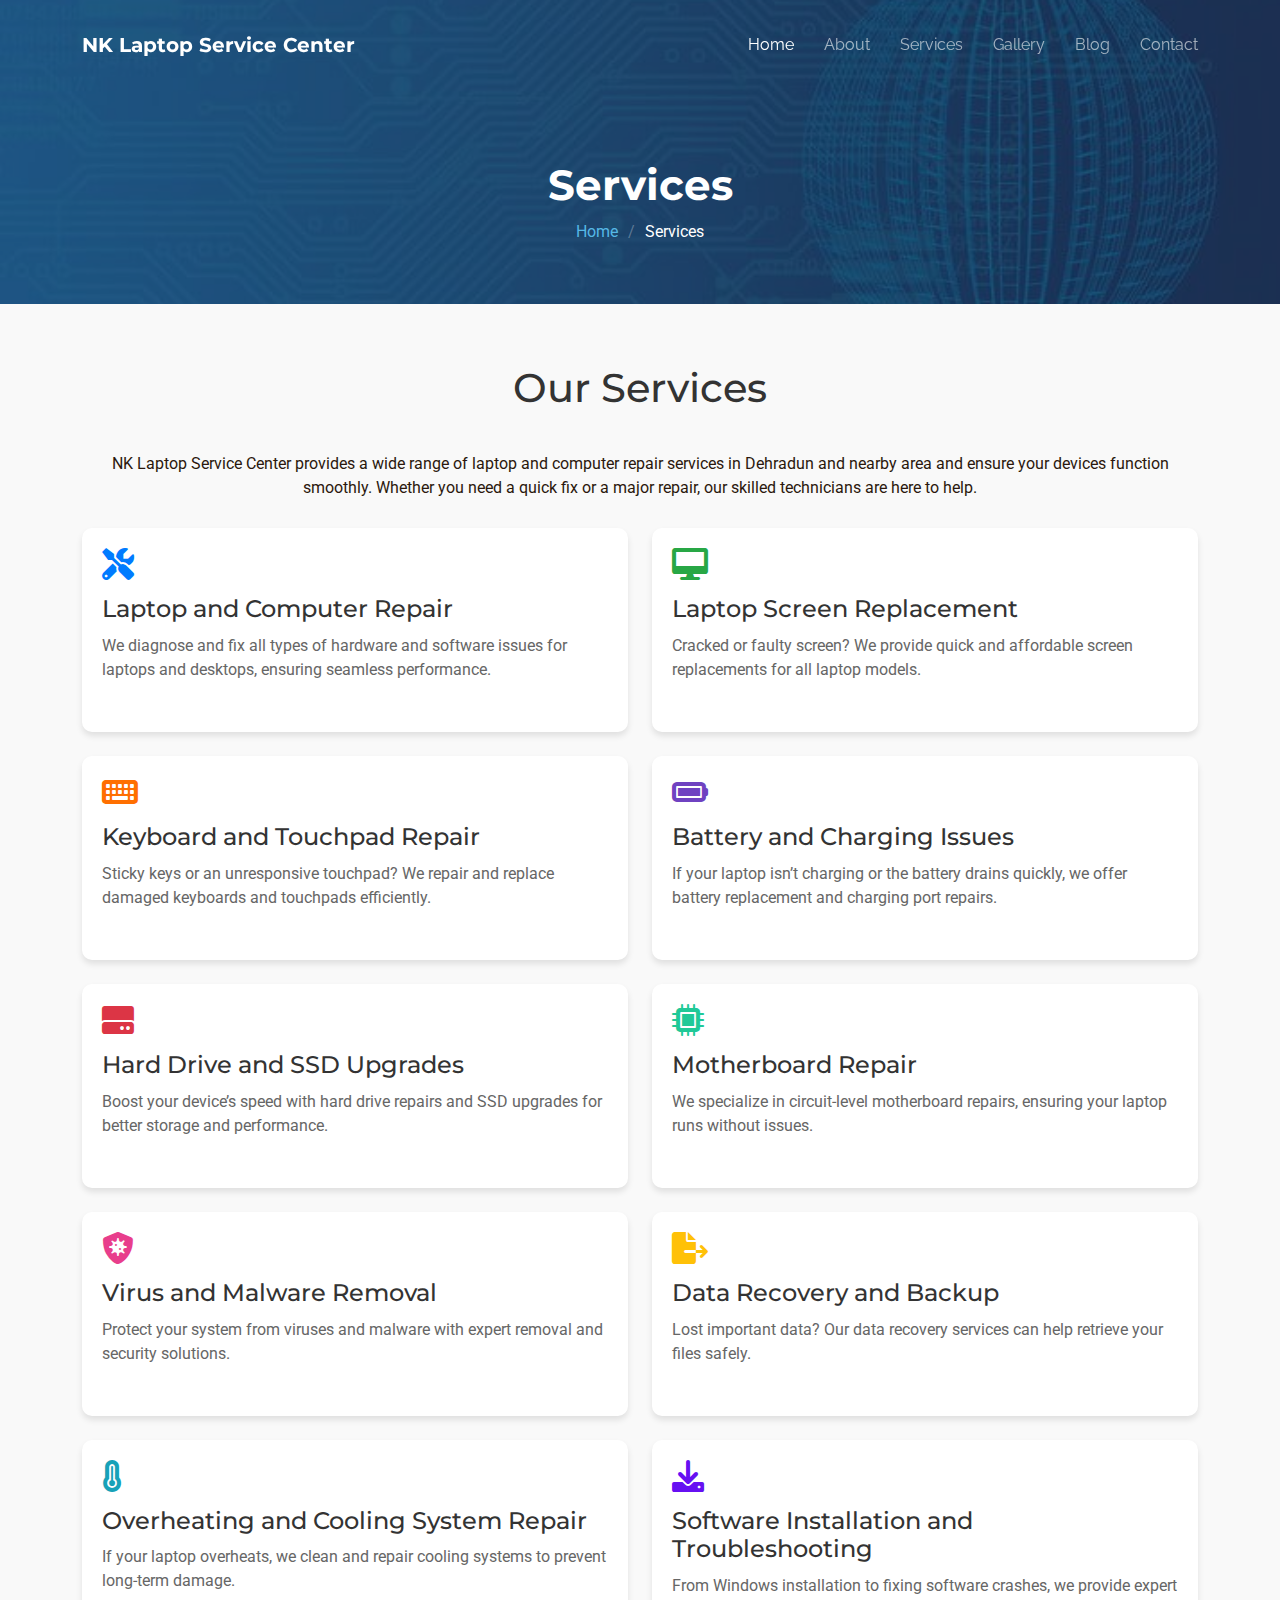
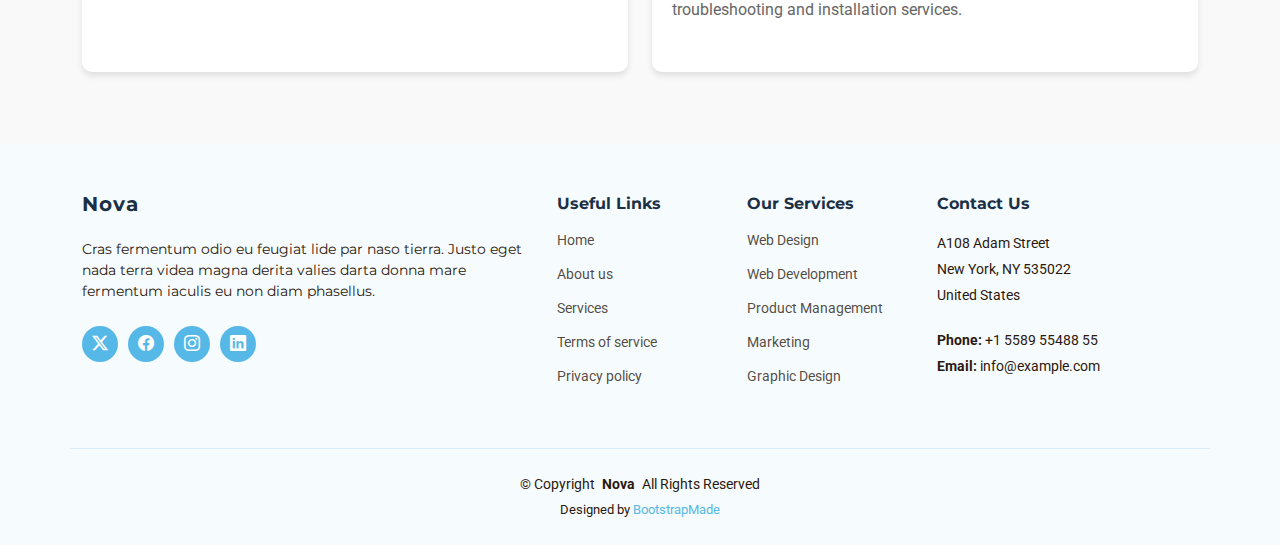
<file: services.html>
<!DOCTYPE html>
<html lang="en">

<head>
  <meta charset="utf-8">
  <meta content="width=device-width, initial-scale=1.0" name="viewport">
  <title>Services - Nova Bootstrap Template</title>
  <meta name="description" content="">
  <meta name="keywords" content="">

  <!-- Favicons -->
  <link href="assets/img/favicon.png" rel="icon">
  <link href="assets/img/apple-touch-icon.png" rel="apple-touch-icon">

  <!-- Fonts -->
  <link href="https://fonts.googleapis.com" rel="preconnect">
  <link href="https://fonts.gstatic.com" rel="preconnect" crossorigin>
  <link href="https://fonts.googleapis.com/css2?family=Roboto:ital,wght@0,100;0,300;0,400;0,500;0,700;0,900;1,100;1,300;1,400;1,500;1,700;1,900&family=Montserrat:ital,wght@0,100;0,200;0,300;0,400;0,500;0,600;0,700;0,800;0,900;1,100;1,200;1,300;1,400;1,500;1,600;1,700;1,800;1,900&family=Raleway:ital,wght@0,100;0,200;0,300;0,400;0,500;0,600;0,700;0,800;0,900;1,100;1,200;1,300;1,400;1,500;1,600;1,700;1,800;1,900&display=swap" rel="stylesheet">

  <!-- Vendor CSS Files -->
  <link href="assets/vendor/bootstrap/css/bootstrap.min.css" rel="stylesheet">
  <link href="assets/vendor/bootstrap-icons/bootstrap-icons.css" rel="stylesheet">
  <link href="assets/vendor/aos/aos.css" rel="stylesheet">
  <link href="assets/vendor/glightbox/css/glightbox.min.css" rel="stylesheet">
  <link href="assets/vendor/swiper/swiper-bundle.min.css" rel="stylesheet">

  <!-- Main CSS File -->
  <link href="assets/css/main.css" rel="stylesheet">
  <link rel="stylesheet" href="https://cdnjs.cloudflare.com/ajax/libs/font-awesome/6.0.0-beta3/css/all.min.css">
  <style>
    .services {
      padding: 60px 0;
      background-color: #f9f9f9;
    }
    .services h2 {
      font-size: 2.5rem;
      color: #333;
      text-align: center;
      margin-bottom: 40px;
    }
    .service-item {
      margin-bottom: 30px;
      padding: 20px;
      background: #fff;
      border-radius: 10px;
      box-shadow: 0 4px 6px rgba(0, 0, 0, 0.1);
      transition: transform 0.3s ease;
    }
    .service-item:hover {
      transform: translateY(-5px);
    }
    .service-item i {
      font-size: 2rem;
      margin-bottom: 15px;
      display: block;
    }
    .service-item h3 {
      font-size: 1.5rem;
      color: #333;
      margin-bottom: 10px;
    }
    .service-item p {
      font-size: 1rem;
      color: #666;
      margin: 0;
    }
    .row {
      /* display: flex;
      flex-wrap: wrap;
      gap: 20px;
      justify-content: center; */
      /* border:1px solid red; */
      
    }
    .col-md-6 {
      /* flex: 0 0 calc(50% - 20px); */
      /* max-width: calc(50% - 20px); */
      /* border:1px solid green; */
      padding:12px;    
    }
    /* Custom Icon Colors */
    .icon-blue { color: #007bff; }
    .icon-green { color: #28a745; }
    .icon-orange { color: #ff6f00; }
    .icon-purple { color: #6f42c1; }
    .icon-red { color: #dc3545; }
    .icon-teal { color: #20c997; }
    .icon-pink { color: #e83e8c; }
    .icon-yellow { color: #ffc107; }
    .icon-cyan { color: #17a2b8; }
    .icon-indigo { color: #6610f2; }
  </style>
</head>

<body class="services-page">

  <header id="header" class="header d-flex align-items-center fixed-top">
    <div class="container-fluid container-xl position-relative d-flex align-items-center justify-content-between">

      <a href="index.html" class="logo d-flex align-items-center">
        <!-- Uncomment the line below if you also wish to use an image logo -->
        <!-- <img src="assets/img/logo.png" alt=""> -->
        <h1 class="sitename">NK Laptop Service Center</h1>
      </a>
      <nav id="navmenu" class="navmenu">
        <ul>
          <li><a href="index.html" class="active">Home<br></a></li>
          <li><a href="about.html">About</a></li>
          <li><a href="services.html">Services</a></li>
          <li><a href="portfolio.html">Gallery</a></li>
          <!-- <li><a href="team.html">Team</a></li> -->
          <li><a href="blog.html">Blog</a></li>
          <!-- <li class="dropdown"><a href="#"><span>Dropdown</span> <i class="bi bi-chevron-down toggle-dropdown"></i></a>
            <ul>
              <li><a href="#">Dropdown 1</a></li>
              <li class="dropdown"><a href="#"><span>Deep Dropdown</span> <i class="bi bi-chevron-down toggle-dropdown"></i></a>
                <ul>
                  <li><a href="#">Deep Dropdown 1</a></li>
                  <li><a href="#">Deep Dropdown 2</a></li>
                  <li><a href="#">Deep Dropdown 3</a></li>
                  <li><a href="#">Deep Dropdown 4</a></li>
                  <li><a href="#">Deep Dropdown 5</a></li>
                </ul>
              </li>
              <li><a href="#">Dropdown 2</a></li>
              <li><a href="#">Dropdown 3</a></li>
              <li><a href="#">Dropdown 4</a></li>
            </ul>
          </li> -->
          <li><a href="contact.html">Contact</a></li>
        </ul>
        <i class="mobile-nav-toggle d-xl-none bi bi-list"></i>
      </nav>
    </div>
  </header>
  <main class="main">

    <!-- Page Title -->
    <div class="page-title dark-background" data-aos="fade" style="background-image: url(assets/img/banner.jpg);">
      <div class="container">
        <h1>Services</h1>
        <nav class="breadcrumbs">
          <ol>
            <li><a href="index.html">Home</a></li>
            <li class="current">Services</li>
          </ol>
        </nav>
      </div>
    </div><!-- End Page Title -->
   
    <!-- Service Cards Section -->
    <!-- <section id="service-cards" class="service-cards section">
      <div class="container-fluid">
        <div class="row gy-4">
          <div class="col-lg-6" data-aos="fade-up" data-aos-delay="100">
            <div class="card-item">
              <div class="row">
                <div class="col-xl-5">
                  <div class="card-bg"><img src="assets/img/cards-1.jpg" alt=""></div>
                </div>
                <div class="col-xl-7 d-flex align-items-center">
                  <div class="card-body">
                    <h4 class="card-title">Eligendi omnis sunt veritatis.</h4>
                    <p>Fuga in dolorum et iste et culpa. Commodi possimus nesciunt modi voluptatem placeat deleniti adipisci. Cum delectus doloribus non veritatis. Officia temporibus illo magnam. Dolor eos et.</p>
                  </div>
                </div>
              </div>
            </div>
          </div>

          <div class="col-lg-6" data-aos="fade-up" data-aos-delay="200">
            <div class="card-item">
              <div class="row">
                <div class="col-xl-5">
                  <div class="card-bg"><img src="assets/img/cards-5.jpg" alt=""></div>
                </div>
                <div class="col-xl-7 d-flex align-items-center">
                  <div class="card-body">
                    <h4 class="card-title">Possimus ut sed velit assumenda</h4>
                    <p>Sunt deserunt maiores voluptatem autem est rerum perferendis rerum blanditiis. Est laboriosam qui iste numquam laboriosam voluptatem architecto. Est laudantium sunt at quas aut hic. Eum dignissimos.</p>
                  </div>
                </div>
              </div>
            </div>
          </div>

          <div class="col-lg-6" data-aos="fade-up" data-aos-delay="300">
            <div class="card-item">
              <div class="row">
                <div class="col-xl-5">
                  <div class="card-bg"><img src="assets/img/cards-3.jpg" alt=""></div>
                </div>
                <div class="col-xl-7 d-flex align-items-center">
                  <div class="card-body">
                    <h4 class="card-title">Error beatae dolor inventore aut</h4>
                    <p>Dicta porro nobis. Velit cum in. Nesciunt dignissimos enim molestiae facilis numquam quae quaerat ipsam omnis. Neque debitis ipsum at architecto officia laboriosam odit. Ut sunt temporibus nulla culpa.</p>
                  </div>
                </div>
              </div>
            </div>
          </div>

          <div class="col-lg-6" data-aos="fade-up" data-aos-delay="400">
            <div class="card-item">
              <div class="row">
                <div class="col-xl-5">
                  <div class="card-bg"><img src="assets/img/cards-4.jpg" alt=""></div>
                </div>
                <div class="col-xl-7 d-flex align-items-center">
                  <div class="card-body">
                    <h4 class="card-title">Expedita voluptas ut ut nesciunt</h4>
                    <p>Aut est quidem doloremque voluptatem magnam quis excepturi vero quia. Eum eos doloremque architecto illo at beatae dolore. Fugiat suscipit et sint ratione dolores. Aut aliquid ea dolores libero nobis.</p>
                  </div>
                </div>
              </div>
            </div>
          </div>
        </div>
      </div>
    </section> -->
    <!-- /Service Cards Section -->
   <!--problems-->
   <section class="services section"  id="services">
    <div class="container">
      <h2>Our Services</h2>
      <p class="text-center">NK Laptop Service Center provides a wide range of laptop and computer 
        repair services in Dehradun and nearby area and ensure your devices function smoothly. 
        Whether you need a quick fix or a major repair, 
        our skilled technicians are here to help.</p>
      <div class="row">
        <!-- Service 1 -->
        <div class="col-md-6">
          <div class="service-item">
            <i class="fas fa-tools icon-blue"></i>
            <h3>Laptop and Computer Repair</h3>
            <p>We diagnose and fix all types of hardware and software issues for laptops and desktops, ensuring seamless performance.</p>
          </div>
        </div>
        <!-- Service 2 -->
        <div class="col-md-6">
          <div class="service-item">
            <i class="fas fa-desktop icon-green"></i>
            <h3>Laptop Screen Replacement</h3>
            <p>Cracked or faulty screen? We provide quick and affordable screen replacements for all laptop models.</p>
          </div>
        </div>
                    
        <!-- Service 3 -->
        <div class="col-md-6">
          <div class="service-item">
            <i class="fas fa-keyboard icon-orange"></i>
            <h3>Keyboard and Touchpad Repair</h3>
            <p>Sticky keys or an unresponsive touchpad? We repair and replace damaged keyboards and touchpads efficiently.</p>
          </div>
        </div>
        <!-- Service 4 -->
        <div class="col-md-6">
          <div class="service-item">
            <i class="fas fa-battery-full icon-purple"></i>
            <h3>Battery and Charging Issues</h3>
            <p>If your laptop isn’t charging or the battery drains quickly, we offer battery replacement and charging port repairs.</p>
          </div>
        </div>
        <!-- Service 5 -->
        <div class="col-md-6">
          <div class="service-item">
            <i class="fas fa-hdd icon-red"></i>
            <h3>Hard Drive and SSD Upgrades</h3>
            <p>Boost your device’s speed with hard drive repairs and SSD upgrades for better storage and performance.</p>
          </div>
        </div>
        <!-- Service 6 -->
        <div class="col-md-6">
          <div class="service-item">
            <i class="fas fa-microchip icon-teal"></i>
            <h3>Motherboard Repair</h3>
            <p>We specialize in circuit-level motherboard repairs, ensuring your laptop runs without issues.</p>
          </div>
        </div>
        <!-- Service 7 -->
        <div class="col-md-6">
          <div class="service-item">
            <i class="fas fa-shield-virus icon-pink"></i>
            <h3>Virus and Malware Removal</h3>
            <p>Protect your system from viruses and malware with expert removal and security solutions.</p>
          </div>
        </div>
        <!-- Service 8 -->
        <div class="col-md-6">
          <div class="service-item">
            <i class="fas fa-file-export icon-yellow"></i>
            <h3>Data Recovery and Backup</h3>
            <p>Lost important data? Our data recovery services can help retrieve your files safely.</p>
          </div>
        </div>
        <!-- Service 9 -->
        <div class="col-md-6">
          <div class="service-item">
            <i class="fas fa-thermometer-full icon-cyan"></i>
            <h3>Overheating and Cooling System Repair</h3>
            <p>If your laptop overheats, we clean and repair cooling systems to prevent long-term damage.</p>
          </div>
        </div>
        <!-- Service 10 -->
        <div class="col-md-6">
          <div class="service-item">
            <i class="fas fa-download icon-indigo"></i>
            <h3>Software Installation and Troubleshooting</h3>
            <p>From Windows installation to fixing software crashes, we provide expert troubleshooting and installation services.</p>
          </div>
        </div>
      </div>
    </div>
  </section>
  </main>

  <footer id="footer" class="footer light-background">

    <div class="footer-top">
      <div class="container">
        <div class="row gy-4">
          <div class="col-lg-5 col-md-12 footer-about">
            <a href="index.html" class="logo d-flex align-items-center">
              <span class="sitename">Nova</span>
            </a>
            <p>Cras fermentum odio eu feugiat lide par naso tierra. Justo eget nada terra videa magna derita valies darta donna mare fermentum iaculis eu non diam phasellus.</p>
            <div class="social-links d-flex mt-4">
              <a href=""><i class="bi bi-twitter-x"></i></a>
              <a href=""><i class="bi bi-facebook"></i></a>
              <a href=""><i class="bi bi-instagram"></i></a>
              <a href=""><i class="bi bi-linkedin"></i></a>
            </div>
          </div>

          <div class="col-lg-2 col-6 footer-links">
            <h4>Useful Links</h4>
            <ul>
              <li><a href="#">Home</a></li>
              <li><a href="#">About us</a></li>
              <li><a href="#">Services</a></li>
              <li><a href="#">Terms of service</a></li>
              <li><a href="#">Privacy policy</a></li>
            </ul>
          </div>

          <div class="col-lg-2 col-6 footer-links">
            <h4>Our Services</h4>
            <ul>
              <li><a href="#">Web Design</a></li>
              <li><a href="#">Web Development</a></li>
              <li><a href="#">Product Management</a></li>
              <li><a href="#">Marketing</a></li>
              <li><a href="#">Graphic Design</a></li>
            </ul>
          </div>

          <div class="col-lg-3 col-md-12 footer-contact text-center text-md-start">
            <h4>Contact Us</h4>
            <p>A108 Adam Street</p>
            <p>New York, NY 535022</p>
            <p>United States</p>
            <p class="mt-4"><strong>Phone:</strong> <span>+1 5589 55488 55</span></p>
            <p><strong>Email:</strong> <span>info@example.com</span></p>
          </div>

        </div>
      </div>
    </div>

    <div class="container copyright text-center">
      <p>© <span>Copyright</span> <strong class="px-1 sitename">Nova</strong> <span>All Rights Reserved</span></p>
      <div class="credits">
        <!-- All the links in the footer should remain intact. -->
        <!-- You can delete the links only if you've purchased the pro version. -->
        <!-- Licensing information: https://bootstrapmade.com/license/ -->
        <!-- Purchase the pro version with working PHP/AJAX contact form: [buy-url] -->
        Designed by <a href="https://bootstrapmade.com/">BootstrapMade</a>
      </div>
    </div>

  </footer>

  <!-- Scroll Top -->
  <a href="#" id="scroll-top" class="scroll-top d-flex align-items-center justify-content-center"><i class="bi bi-arrow-up-short"></i></a>

  <!-- Preloader -->
  <div id="preloader"></div>

  <!-- Vendor JS Files -->
  <script src="assets/vendor/bootstrap/js/bootstrap.bundle.min.js"></script>
  <script src="assets/vendor/php-email-form/validate.js"></script>
  <script src="assets/vendor/aos/aos.js"></script>
  <script src="assets/vendor/glightbox/js/glightbox.min.js"></script>
  <script src="assets/vendor/swiper/swiper-bundle.min.js"></script>
  <script src="assets/vendor/imagesloaded/imagesloaded.pkgd.min.js"></script>
  <script src="assets/vendor/isotope-layout/isotope.pkgd.min.js"></script>

  <!-- Main JS File -->
  <script src="assets/js/main.js"></script>

</body>

</html>
</file>
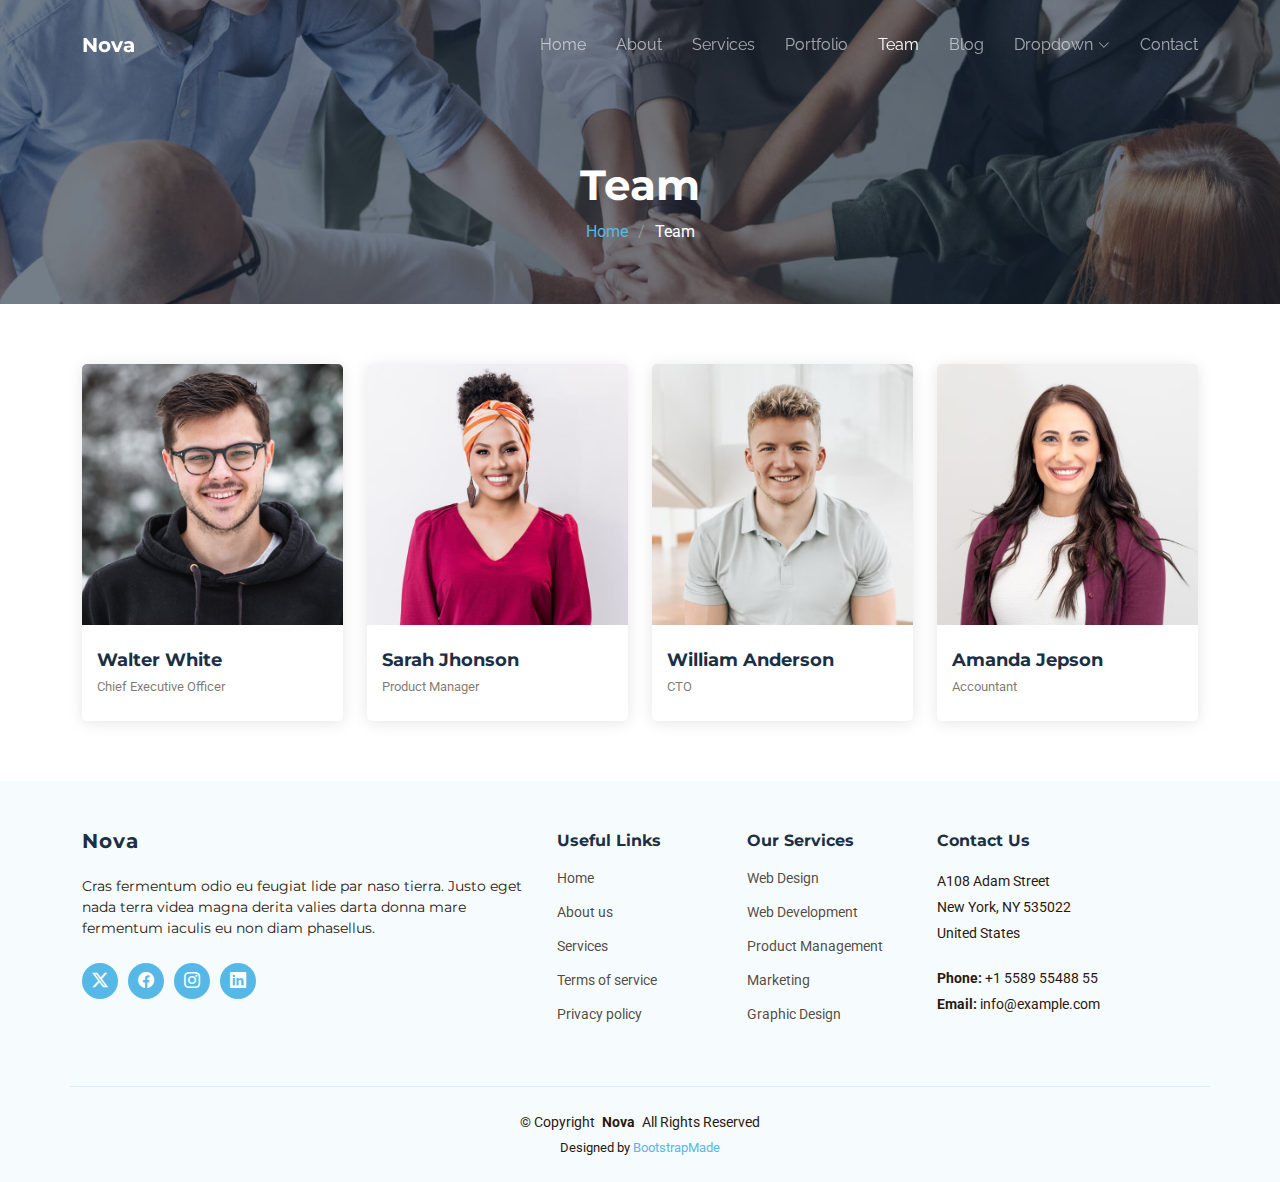
<file: team.html>
<!DOCTYPE html>
<html lang="en">

<head>
  <meta charset="utf-8">
  <meta content="width=device-width, initial-scale=1.0" name="viewport">
  <title>Team - Nova Bootstrap Template</title>
  <meta name="description" content="">
  <meta name="keywords" content="">

  <!-- Favicons -->
  <link href="assets/img/favicon.png" rel="icon">
  <link href="assets/img/apple-touch-icon.png" rel="apple-touch-icon">

  <!-- Fonts -->
  <link href="https://fonts.googleapis.com" rel="preconnect">
  <link href="https://fonts.gstatic.com" rel="preconnect" crossorigin>
  <link href="https://fonts.googleapis.com/css2?family=Roboto:ital,wght@0,100;0,300;0,400;0,500;0,700;0,900;1,100;1,300;1,400;1,500;1,700;1,900&family=Montserrat:ital,wght@0,100;0,200;0,300;0,400;0,500;0,600;0,700;0,800;0,900;1,100;1,200;1,300;1,400;1,500;1,600;1,700;1,800;1,900&family=Raleway:ital,wght@0,100;0,200;0,300;0,400;0,500;0,600;0,700;0,800;0,900;1,100;1,200;1,300;1,400;1,500;1,600;1,700;1,800;1,900&display=swap" rel="stylesheet">

  <!-- Vendor CSS Files -->
  <link href="assets/vendor/bootstrap/css/bootstrap.min.css" rel="stylesheet">
  <link href="assets/vendor/bootstrap-icons/bootstrap-icons.css" rel="stylesheet">
  <link href="assets/vendor/aos/aos.css" rel="stylesheet">
  <link href="assets/vendor/glightbox/css/glightbox.min.css" rel="stylesheet">
  <link href="assets/vendor/swiper/swiper-bundle.min.css" rel="stylesheet">

  <!-- Main CSS File -->
  <link href="assets/css/main.css" rel="stylesheet">

  <!-- =======================================================
  * Template Name: Nova
  * Template URL: https://bootstrapmade.com/nova-bootstrap-business-template/
  * Updated: Aug 07 2024 with Bootstrap v5.3.3
  * Author: BootstrapMade.com
  * License: https://bootstrapmade.com/license/
  ======================================================== -->
</head>

<body class="team-page">

  <header id="header" class="header d-flex align-items-center fixed-top">
    <div class="container-fluid container-xl position-relative d-flex align-items-center justify-content-between">

      <a href="index.html" class="logo d-flex align-items-center">
        <!-- Uncomment the line below if you also wish to use an image logo -->
        <!-- <img src="assets/img/logo.png" alt=""> -->
        <h1 class="sitename">Nova</h1>
      </a>

      <nav id="navmenu" class="navmenu">
        <ul>
          <li><a href="index.html">Home<br></a></li>
          <li><a href="about.html">About</a></li>
          <li><a href="services.html">Services</a></li>
          <li><a href="portfolio.html">Portfolio</a></li>
          <li><a href="team.html" class="active">Team</a></li>
          <li><a href="blog.html">Blog</a></li>
          <li class="dropdown"><a href="#"><span>Dropdown</span> <i class="bi bi-chevron-down toggle-dropdown"></i></a>
            <ul>
              <li><a href="#">Dropdown 1</a></li>
              <li class="dropdown"><a href="#"><span>Deep Dropdown</span> <i class="bi bi-chevron-down toggle-dropdown"></i></a>
                <ul>
                  <li><a href="#">Deep Dropdown 1</a></li>
                  <li><a href="#">Deep Dropdown 2</a></li>
                  <li><a href="#">Deep Dropdown 3</a></li>
                  <li><a href="#">Deep Dropdown 4</a></li>
                  <li><a href="#">Deep Dropdown 5</a></li>
                </ul>
              </li>
              <li><a href="#">Dropdown 2</a></li>
              <li><a href="#">Dropdown 3</a></li>
              <li><a href="#">Dropdown 4</a></li>
            </ul>
          </li>
          <li><a href="contact.html">Contact</a></li>
        </ul>
        <i class="mobile-nav-toggle d-xl-none bi bi-list"></i>
      </nav>

    </div>
  </header>

  <main class="main">

    <!-- Page Title -->
    <div class="page-title dark-background" data-aos="fade" style="background-image: url(assets/img/team-page-title-bg.jpg);">
      <div class="container">
        <h1>Team</h1>
        <nav class="breadcrumbs">
          <ol>
            <li><a href="index.html">Home</a></li>
            <li class="current">Team</li>
          </ol>
        </nav>
      </div>
    </div><!-- End Page Title -->

    <!-- Team Section -->
    <section id="team" class="team section">

      <div class="container">

        <div class="row gy-4">

          <div class="col-lg-3 col-md-6 d-flex align-items-stretch" data-aos="fade-up" data-aos-delay="100">
            <div class="team-member">
              <div class="member-img">
                <img src="assets/img/team/team-1.jpg" class="img-fluid" alt="">
                <div class="social">
                  <a href=""><i class="bi bi-twitter-x"></i></a>
                  <a href=""><i class="bi bi-facebook"></i></a>
                  <a href=""><i class="bi bi-instagram"></i></a>
                  <a href=""><i class="bi bi-linkedin"></i></a>
                </div>
              </div>
              <div class="member-info">
                <h4>Walter White</h4>
                <span>Chief Executive Officer</span>
              </div>
            </div>
          </div><!-- End Team Member -->

          <div class="col-lg-3 col-md-6 d-flex align-items-stretch" data-aos="fade-up" data-aos-delay="200">
            <div class="team-member">
              <div class="member-img">
                <img src="assets/img/team/team-2.jpg" class="img-fluid" alt="">
                <div class="social">
                  <a href=""><i class="bi bi-twitter-x"></i></a>
                  <a href=""><i class="bi bi-facebook"></i></a>
                  <a href=""><i class="bi bi-instagram"></i></a>
                  <a href=""><i class="bi bi-linkedin"></i></a>
                </div>
              </div>
              <div class="member-info">
                <h4>Sarah Jhonson</h4>
                <span>Product Manager</span>
              </div>
            </div>
          </div><!-- End Team Member -->

          <div class="col-lg-3 col-md-6 d-flex align-items-stretch" data-aos="fade-up" data-aos-delay="300">
            <div class="team-member">
              <div class="member-img">
                <img src="assets/img/team/team-3.jpg" class="img-fluid" alt="">
                <div class="social">
                  <a href=""><i class="bi bi-twitter-x"></i></a>
                  <a href=""><i class="bi bi-facebook"></i></a>
                  <a href=""><i class="bi bi-instagram"></i></a>
                  <a href=""><i class="bi bi-linkedin"></i></a>
                </div>
              </div>
              <div class="member-info">
                <h4>William Anderson</h4>
                <span>CTO</span>
              </div>
            </div>
          </div><!-- End Team Member -->

          <div class="col-lg-3 col-md-6 d-flex align-items-stretch" data-aos="fade-up" data-aos-delay="400">
            <div class="team-member">
              <div class="member-img">
                <img src="assets/img/team/team-4.jpg" class="img-fluid" alt="">
                <div class="social">
                  <a href=""><i class="bi bi-twitter-x"></i></a>
                  <a href=""><i class="bi bi-facebook"></i></a>
                  <a href=""><i class="bi bi-instagram"></i></a>
                  <a href=""><i class="bi bi-linkedin"></i></a>
                </div>
              </div>
              <div class="member-info">
                <h4>Amanda Jepson</h4>
                <span>Accountant</span>
              </div>
            </div>
          </div><!-- End Team Member -->

        </div>

      </div>

    </section><!-- /Team Section -->

  </main>

  <footer id="footer" class="footer light-background">

    <div class="footer-top">
      <div class="container">
        <div class="row gy-4">
          <div class="col-lg-5 col-md-12 footer-about">
            <a href="index.html" class="logo d-flex align-items-center">
              <span class="sitename">Nova</span>
            </a>
            <p>Cras fermentum odio eu feugiat lide par naso tierra. Justo eget nada terra videa magna derita valies darta donna mare fermentum iaculis eu non diam phasellus.</p>
            <div class="social-links d-flex mt-4">
              <a href=""><i class="bi bi-twitter-x"></i></a>
              <a href=""><i class="bi bi-facebook"></i></a>
              <a href=""><i class="bi bi-instagram"></i></a>
              <a href=""><i class="bi bi-linkedin"></i></a>
            </div>
          </div>

          <div class="col-lg-2 col-6 footer-links">
            <h4>Useful Links</h4>
            <ul>
              <li><a href="#">Home</a></li>
              <li><a href="#">About us</a></li>
              <li><a href="#">Services</a></li>
              <li><a href="#">Terms of service</a></li>
              <li><a href="#">Privacy policy</a></li>
            </ul>
          </div>

          <div class="col-lg-2 col-6 footer-links">
            <h4>Our Services</h4>
            <ul>
              <li><a href="#">Web Design</a></li>
              <li><a href="#">Web Development</a></li>
              <li><a href="#">Product Management</a></li>
              <li><a href="#">Marketing</a></li>
              <li><a href="#">Graphic Design</a></li>
            </ul>
          </div>

          <div class="col-lg-3 col-md-12 footer-contact text-center text-md-start">
            <h4>Contact Us</h4>
            <p>A108 Adam Street</p>
            <p>New York, NY 535022</p>
            <p>United States</p>
            <p class="mt-4"><strong>Phone:</strong> <span>+1 5589 55488 55</span></p>
            <p><strong>Email:</strong> <span>info@example.com</span></p>
          </div>

        </div>
      </div>
    </div>

    <div class="container copyright text-center">
      <p>© <span>Copyright</span> <strong class="px-1 sitename">Nova</strong> <span>All Rights Reserved</span></p>
      <div class="credits">
        <!-- All the links in the footer should remain intact. -->
        <!-- You can delete the links only if you've purchased the pro version. -->
        <!-- Licensing information: https://bootstrapmade.com/license/ -->
        <!-- Purchase the pro version with working PHP/AJAX contact form: [buy-url] -->
        Designed by <a href="https://bootstrapmade.com/">BootstrapMade</a>
      </div>
    </div>

  </footer>

  <!-- Scroll Top -->
  <a href="#" id="scroll-top" class="scroll-top d-flex align-items-center justify-content-center"><i class="bi bi-arrow-up-short"></i></a>

  <!-- Preloader -->
  <div id="preloader"></div>

  <!-- Vendor JS Files -->
  <script src="assets/vendor/bootstrap/js/bootstrap.bundle.min.js"></script>
  <script src="assets/vendor/php-email-form/validate.js"></script>
  <script src="assets/vendor/aos/aos.js"></script>
  <script src="assets/vendor/glightbox/js/glightbox.min.js"></script>
  <script src="assets/vendor/swiper/swiper-bundle.min.js"></script>
  <script src="assets/vendor/imagesloaded/imagesloaded.pkgd.min.js"></script>
  <script src="assets/vendor/isotope-layout/isotope.pkgd.min.js"></script>

  <!-- Main JS File -->
  <script src="assets/js/main.js"></script>

</body>

</html>
</file>
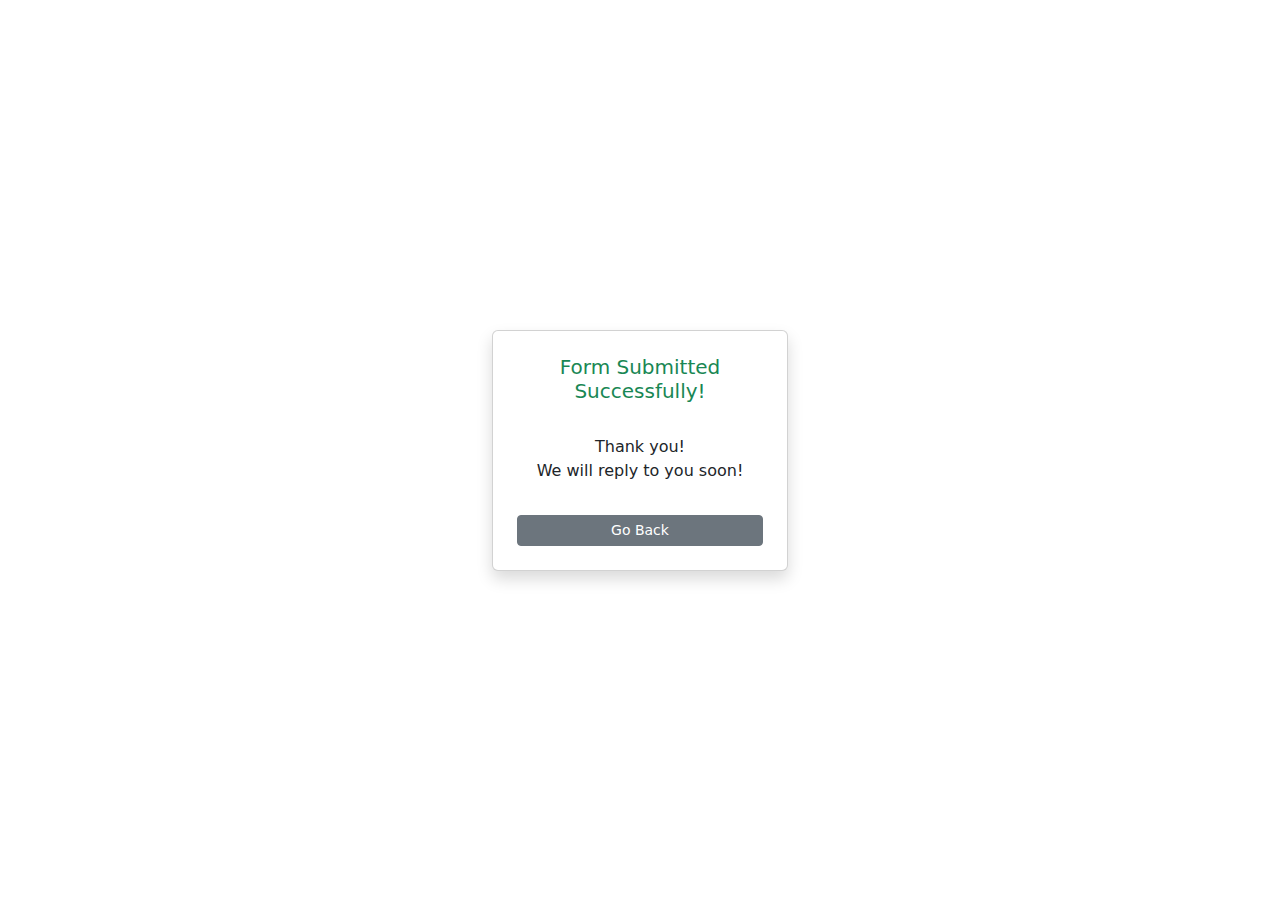
<file: thanks.html>
<!DOCTYPE html>
<html lang="en">
<head>
    <meta charset="UTF-8">
    <meta name="viewport" content="width=device-width, initial-scale=1">
    <title>Success</title>
    <link href="https://cdn.jsdelivr.net/npm/bootstrap@5.3.0/dist/css/bootstrap.min.css" rel="stylesheet">
</head>
<body class="d-flex align-items-center justify-content-center vh-100">
    <div class="container text-center w-25">
        <div class="card p-4 shadow">
            <h5 class="text-success">Form Submitted Successfully!</h5>
            <br>Thank you! </br> We will reply to you soon!</p>
            <a href="index.html" class="btn btn-secondary btn-sm kw-auto d-inline-bloc mt-3">Go Back</a>
        </div>
    </div>
</body>
</html>
</file>
<file: assets/css/main.css>
/* Fonts */
:root {
  --default-font: "Roboto",  system-ui, -apple-system, "Segoe UI", Roboto, "Helvetica Neue", Arial, "Noto Sans", "Liberation Sans", sans-serif, "Apple Color Emoji", "Segoe UI Emoji", "Segoe UI Symbol", "Noto Color Emoji";
  --heading-font: "Montserrat",  sans-serif;
  --nav-font: "Raleway",  sans-serif;
}

/* Global Colors - The following color variables are used throughout the website. Updating them here will change the color scheme of the entire website */
:root { 
  --background-color: #ffffff; /* Background color for the entire website, including individual sections */
  --default-color: #2b180d; /* Default color used for the majority of the text content across the entire website */
  --heading-color: #1b2f45; /* Color for headings, subheadings and title throughout the website */
  --accent-color: #56b8e6; /* Accent color that represents your brand on the website. It's used for buttons, links, and other elements that need to stand out */
  --surface-color: #ffffff; /* The surface color is used as a background of boxed elements within sections, such as cards, icon boxes, or other elements that require a visual separation from the global background. */
  --contrast-color: #ffffff; /* Contrast color for text, ensuring readability against backgrounds of accent, heading, or default colors. */
}

/* Nav Menu Colors - The following color variables are used specifically for the navigation menu. They are separate from the global colors to allow for more customization options */
:root {
  --nav-color: rgba(255, 255, 255, 0.6);  /* The default color of the main navmenu links */
  --nav-hover-color: #ffffff; /* Applied to main navmenu links when they are hovered over or active */
  --nav-mobile-background-color: #ffffff; /* Used as the background color for mobile navigation menu */
  --nav-dropdown-background-color: #ffffff; /* Used as the background color for dropdown items that appear when hovering over primary navigation items */
  --nav-dropdown-color: #212529; /* Used for navigation links of the dropdown items in the navigation menu. */
  --nav-dropdown-hover-color: #56b8e6; /* Similar to --nav-hover-color, this color is applied to dropdown navigation links when they are hovered over. */
}

/* Color Presets - These classes override global colors when applied to any section or element, providing reuse of the sam color scheme. */

.light-background {
  --background-color: #f6fcfe;
  --surface-color: #ffffff;
}

.dark-background {
  --background-color: #17283b;
  --default-color: #ffffff;
  --heading-color: #ffffff;
  --surface-color: #254160;
  --contrast-color: #ffffff;
}

/* Smooth scroll */
:root {
  scroll-behavior: smooth;
}

/*--------------------------------------------------------------
# General Styling & Shared Classes
--------------------------------------------------------------*/
body {
  color: var(--default-color);
  background-color: var(--background-color);
  font-family: var(--default-font);
}

a {
  color: var(--accent-color);
  text-decoration: none;
  transition: 0.3s;
}

a:hover {
  color: color-mix(in srgb, var(--accent-color), transparent 25%);
  text-decoration: none;
}

h1,
h2,
h3,
h4,
h5,
h6 {
  color: var(--heading-color);
  font-family: var(--heading-font);
}

/* PHP Email Form Messages
------------------------------*/
.php-email-form .error-message {
  display: none;
  background: #df1529;
  color: #ffffff;
  text-align: left;
  padding: 15px;
  margin-bottom: 24px;
  font-weight: 600;
}

.php-email-form .sent-message {
  display: none;
  color: #ffffff;
  background: #059652;
  text-align: center;
  padding: 15px;
  margin-bottom: 24px;
  font-weight: 600;
}

.php-email-form .loading {
  display: none;
  background: var(--surface-color);
  text-align: center;
  padding: 15px;
  margin-bottom: 24px;
}

.php-email-form .loading:before {
  content: "";
  display: inline-block;
  border-radius: 50%;
  width: 24px;
  height: 24px;
  margin: 0 10px -6px 0;
  border: 3px solid var(--accent-color);
  border-top-color: var(--surface-color);
  animation: php-email-form-loading 1s linear infinite;
}

@keyframes php-email-form-loading {
  0% {
    transform: rotate(0deg);
  }

  100% {
    transform: rotate(360deg);
  }
}

/*--------------------------------------------------------------
# Global Header
--------------------------------------------------------------*/
.header {
  --background-color: rgba(255, 255, 255, 0);
  --heading-color: #ffffff;
  color: var(--default-color);
  background-color: var(--background-color);
  padding: 15px 0;
  transition: all 0.5s;
  z-index: 997;
}

.header .logo {
  line-height: 1;
}

.header .logo img {
  max-height: 32px;
  margin-right: 8px;
}

.header .logo h1 {
  font-size: 20px;
  margin: 0;
  font-weight: 700;
  color: var(--heading-color);
}

.scrolled .header {
  box-shadow: 0px 0 18px rgba(0, 0, 0, 0.1);
}

/* Global Header on Scroll
------------------------------*/
.scrolled .header {
  --background-color: rgba(23, 40, 59, 0.9);
}

/*--------------------------------------------------------------
# Navigation Menu
--------------------------------------------------------------*/
/* Navmenu - Desktop */
@media (min-width: 1200px) {
  .navmenu {
    padding: 0;
  }

  .navmenu ul {
    margin: 0;
    padding: 0;
    display: flex;
    list-style: none;
    align-items: center;
  }

  .navmenu li {
    position: relative;
  }

  .navmenu a,
  .navmenu a:focus {
    color: var(--nav-color);
    padding: 18px 15px;
    font-size: 16px;
    font-family: var(--nav-font);
    font-weight: 400;
    display: flex;
    align-items: center;
    justify-content: space-between;
    white-space: nowrap;
    transition: 0.3s;
  }

  .navmenu a i,
  .navmenu a:focus i {
    font-size: 12px;
    line-height: 0;
    margin-left: 5px;
    transition: 0.3s;
  }

  .navmenu li:last-child a {
    padding-right: 0;
  }

  .navmenu li:hover>a,
  .navmenu .active,
  .navmenu .active:focus {
    color: var(--nav-hover-color);
  }

  .navmenu .dropdown ul {
    margin: 0;
    padding: 10px 0;
    background: var(--nav-dropdown-background-color);
    display: block;
    position: absolute;
    visibility: hidden;
    left: 14px;
    top: 130%;
    opacity: 0;
    transition: 0.3s;
    border-radius: 0;
    z-index: 99;
    box-shadow: 0px 0px 30px rgba(0, 0, 0, 0.1);
  }

  .navmenu .dropdown ul li {
    min-width: 200px;
  }

  .navmenu .dropdown ul a {
    padding: 10px 20px;
    font-size: 15px;
    text-transform: none;
    color: var(--nav-dropdown-color);
  }

  .navmenu .dropdown ul a i {
    font-size: 12px;
  }

  .navmenu .dropdown ul a:hover,
  .navmenu .dropdown ul .active:hover,
  .navmenu .dropdown ul li:hover>a {
    color: var(--nav-dropdown-hover-color);
  }

  .navmenu .dropdown:hover>ul {
    opacity: 1;
    top: 100%;
    visibility: visible;
  }

  .navmenu .dropdown .dropdown ul {
    top: 0;
    left: -90%;
    visibility: hidden;
  }

  .navmenu .dropdown .dropdown:hover>ul {
    opacity: 1;
    top: 0;
    left: -100%;
    visibility: visible;
  }
}

/* Navmenu - Mobile */
@media (max-width: 1199px) {
  .mobile-nav-toggle {
    color: var(--nav-color);
    font-size: 28px;
    line-height: 0;
    margin-right: 10px;
    cursor: pointer;
    transition: color 0.3s;
  }

  .navmenu {
    padding: 0;
    z-index: 9997;
  }

  .navmenu ul {
    display: none;
    list-style: none;
    position: absolute;
    inset: 60px 20px 20px 20px;
    padding: 10px 0;
    margin: 0;
    border-radius: 6px;
    background-color: var(--nav-mobile-background-color);
    overflow-y: auto;
    transition: 0.3s;
    z-index: 9998;
    box-shadow: 0px 0px 30px rgba(0, 0, 0, 0.1);
  }

  .navmenu a,
  .navmenu a:focus {
    color: var(--nav-dropdown-color);
    padding: 10px 20px;
    font-family: var(--nav-font);
    font-size: 17px;
    font-weight: 500;
    display: flex;
    align-items: center;
    justify-content: space-between;
    white-space: nowrap;
    transition: 0.3s;
  }

  .navmenu a i,
  .navmenu a:focus i {
    font-size: 12px;
    line-height: 0;
    margin-left: 5px;
    width: 30px;
    height: 30px;
    display: flex;
    align-items: center;
    justify-content: center;
    border-radius: 50%;
    transition: 0.3s;
    background-color: color-mix(in srgb, var(--accent-color), transparent 90%);
  }

  .navmenu a i:hover,
  .navmenu a:focus i:hover {
    background-color: var(--accent-color);
    color: var(--contrast-color);
  }

  .navmenu a:hover,
  .navmenu .active,
  .navmenu .active:focus {
    color: var(--nav-dropdown-hover-color);
  }

  .navmenu .active i,
  .navmenu .active:focus i {
    background-color: var(--accent-color);
    color: var(--contrast-color);
    transform: rotate(180deg);
  }

  .navmenu .dropdown ul {
    position: static;
    display: none;
    z-index: 99;
    padding: 10px 0;
    margin: 10px 20px;
    background-color: var(--nav-dropdown-background-color);
    border: 1px solid color-mix(in srgb, var(--default-color), transparent 90%);
    box-shadow: none;
    transition: all 0.5s ease-in-out;
  }

  .navmenu .dropdown ul ul {
    background-color: rgba(33, 37, 41, 0.1);
  }

  .navmenu .dropdown>.dropdown-active {
    display: block;
    background-color: rgba(33, 37, 41, 0.03);
  }

  .mobile-nav-active {
    overflow: hidden;
  }

  .mobile-nav-active .mobile-nav-toggle {
    color: #fff;
    position: absolute;
    font-size: 32px;
    top: 15px;
    right: 15px;
    margin-right: 0;
    z-index: 9999;
  }

  .mobile-nav-active .navmenu {
    position: fixed;
    overflow: hidden;
    inset: 0;
    background: rgba(33, 37, 41, 0.8);
    transition: 0.3s;
  }

  .mobile-nav-active .navmenu>ul {
    display: block;
  }
}

/*--------------------------------------------------------------
# Global Footer
--------------------------------------------------------------*/
.footer {
  color: var(--default-color);
  background-color: var(--background-color);
  font-size: 14px;
  position: relative;
}

.footer .footer-top {
  padding-top: 50px;
}

.footer .footer-about .logo {
  line-height: 1;
  margin-bottom: 25px;
}

.footer .footer-about .logo img {
  max-height: 40px;
  margin-right: 6px;
}

.footer .footer-about .logo span {
  color: var(--heading-color);
  font-size: 20px;
  font-weight: 700;
  letter-spacing: 1px;
  font-family: var(--heading-font);
}

.footer .footer-about p {
  font-size: 14px;
  font-family: var(--heading-font);
}

.footer .social-links a {
  color: var(--contrast-color);
  background-color: var(--accent-color);
  display: flex;
  align-items: center;
  justify-content: center;
  width: 36px;
  height: 36px;
  border-radius: 50%;
  font-size: 16px;
  margin-right: 10px;
  transition: 0.3s;
}

.footer .social-links a:hover {
  color: var(--contrast-color);
  background-color: color-mix(in srgb, var(--accent-color) 90%, black 15%);
}

.footer h4 {
  font-size: 16px;
  font-weight: bold;
  position: relative;
  padding-bottom: 12px;
}

.footer .footer-links {
  margin-bottom: 30px;
}

.footer .footer-links ul {
  list-style: none;
  padding: 0;
  margin: 0;
}

.footer .footer-links ul i {
  padding-right: 2px;
  font-size: 12px;
  line-height: 0;
}

.footer .footer-links ul li {
  padding: 10px 0;
  display: flex;
  align-items: center;
}

.footer .footer-links ul li:first-child {
  padding-top: 0;
}

.footer .footer-links ul a {
  color: color-mix(in srgb, var(--default-color), transparent 20%);
  display: inline-block;
  line-height: 1;
}

.footer .footer-links ul a:hover {
  color: var(--accent-color);
}

.footer .footer-contact p {
  margin-bottom: 5px;
}

.footer .copyright {
  border-top: 1px solid color-mix(in srgb, var(--accent-color), transparent 80%);
  margin-top: 25px;
  padding-top: 25px;
  padding-bottom: 25px;
}

.footer .copyright p {
  margin-bottom: 0;
}

.footer .credits {
  margin-top: 5px;
  font-size: 13px;
}

/*--------------------------------------------------------------
# Preloader
--------------------------------------------------------------*/
#preloader {
  position: fixed;
  inset: 0;
  z-index: 9999;
  overflow: hidden;
  background-color: var(--background-color);
  transition: all 0.6s ease-out;
}

#preloader:before {
  content: "";
  position: fixed;
  top: calc(50% - 30px);
  left: calc(50% - 30px);
  border: 6px solid var(--accent-color);
  border-top-color: color-mix(in srgb, var(--accent-color), transparent 90%);
  border-radius: 50%;
  width: 60px;
  height: 60px;
  animation: animate-preloader 1s linear infinite;
}

@keyframes animate-preloader {
  0% {
    transform: rotate(0deg);
  }

  100% {
    transform: rotate(360deg);
  }
}

/*--------------------------------------------------------------
# Scroll Top Button
--------------------------------------------------------------*/
.scroll-top {
  position: fixed;
  visibility: hidden;
  opacity: 0;
  right: 15px;
  bottom: 15px;
  z-index: 99999;
  background-color: var(--accent-color);
  width: 40px;
  height: 40px;
  border-radius: 4px;
  transition: all 0.4s;
}

.scroll-top i {
  font-size: 24px;
  color: var(--contrast-color);
  line-height: 0;
}

.scroll-top:hover {
  background-color: color-mix(in srgb, var(--accent-color), transparent 20%);
  color: var(--contrast-color);
}

.scroll-top.active {
  visibility: visible;
  opacity: 1;
}

/*--------------------------------------------------------------
# Disable aos animation delay on mobile devices
--------------------------------------------------------------*/
@media screen and (max-width: 768px) {
  [data-aos-delay] {
    transition-delay: 0 !important;
  }
}

/*--------------------------------------------------------------
# Global Page Titles & Breadcrumbs
--------------------------------------------------------------*/
.page-title {
  color: var(--default-color);
  background-color: var(--background-color);
  background-size: cover;
  background-position: center;
  background-repeat: no-repeat;
  padding: 160px 0 60px 0;
  text-align: center;
  position: relative;
}

.page-title:before {
  content: "";
  background-color: color-mix(in srgb, var(--background-color), transparent 40%);
  position: absolute;
  inset: 0;
}

.page-title .container {
  position: relative;
}

.page-title h1 {
  font-size: 42px;
  font-weight: 700;
  margin-bottom: 10px;
}

.page-title .breadcrumbs ol {
  display: flex;
  flex-wrap: wrap;
  list-style: none;
  justify-content: center;
  padding: 0;
  margin: 0;
  font-size: 16px;
  font-weight: 400;
}

.page-title .breadcrumbs ol li+li {
  padding-left: 10px;
}

.page-title .breadcrumbs ol li+li::before {
  content: "/";
  display: inline-block;
  padding-right: 10px;
  color: color-mix(in srgb, var(--default-color), transparent 70%);
}

/*--------------------------------------------------------------
# Global Sections
--------------------------------------------------------------*/
section,
.section {
  color: var(--default-color);
  background-color: var(--background-color);
  padding: 60px 0;
  scroll-margin-top: 100px;
  overflow: clip;
}

@media (max-width: 1199px) {

  section,
  .section {
    scroll-margin-top: 66px;
  }
}

/*--------------------------------------------------------------
# Global Section Titles
--------------------------------------------------------------*/
.section-title {
  text-align: center;
  padding-bottom: 60px;
  position: relative;
}

.section-title h2 {
  font-size: 32px;
  font-weight: 700;
  margin-bottom: 20px;
  padding-bottom: 20px;
  position: relative;
}

.section-title h2:after {
  content: "";
  position: absolute;
  display: block;
  width: 50px;
  height: 3px;
  background: var(--accent-color);
  left: 0;
  right: 0;
  bottom: 0;
  margin: auto;
}

.section-title p {
  margin-bottom: 0;
}

/*--------------------------------------------------------------
# Hero Section
--------------------------------------------------------------*/
.hero {
  width: 100%;
  min-height: 100vh;
  position: relative;
  padding: 120px 0 60px;
  display: flex;
  align-items: center;
}

@media (min-width: 1200px) {
  .hero:after {
    position: absolute;
    content: "";
    width: 44%;
    /* background-image: linear-gradient(180deg, color-mix(in srgb, var(--background-color), transparent 15%), color-mix(in srgb, var(--background-color), transparent 15%) 100%), linear-gradient(180deg, rgb(0, 0, 0), rgb(0, 0, 0) 100%); */
    top: 0;
    bottom: 0;
    z-index: 2;
  }
}

.hero:before {
  position: absolute;
  content: "";
  background: color-mix(in srgb, var(--background-color), transparent 40%);
  inset: 0;
  z-index: 2;
}

.hero img {
  position: absolute;
  inset: 0;
  display: block;
  width: 100%;
  height: 100%;
  object-fit: cover;
  z-index: 1;
}

.hero .container,
.hero .container-fluid {
  z-index: 3;
  position: relative;
}

.hero h1 {
  margin: 0;
  font-size: 2rem;
  font-weight: 700;
}

.hero blockquote {
  /* color: color-mix(in srgb, var(--default-color), transparent 20%); */
  padding-left: 20px;
  border-left: 2px solid var(--accent-color);
  margin: 40px 0;
  font-size:22px;
  font-weight: 300;
}

.hero .btn-get-started {
  color: var(--contrast-color);
  background: var(--accent-color);
  font-family: var(--heading-font);
  font-weight: 600;
  font-size: 14px;
  letter-spacing: 1px;
  display: inline-block;
  padding: 12px 30px;
  border-radius: 50px;
  transition: 0.5s;
}

.hero .btn-get-started:hover {
  background: color-mix(in srgb, var(--accent-color) 90%, white 15%);
}

.hero .btn-watch-video {
  font-size: 16px;
  transition: 0.5s;
  margin-left: 25px;
  color: var(--default-color);
  font-weight: 600;
}

.hero .btn-watch-video i {
  color: color-mix(in srgb, var(--default-color), transparent 50%);
  font-size: 32px;
  transition: 0.3s;
  line-height: 0;
  margin-right: 8px;
}

.hero .btn-watch-video:hover {
  color: var(--default-color);
}

.hero .btn-watch-video:hover i {
  color: var(--default-color);
}

@media (max-width: 640px) {
  .hero h1 {
    font-size: 28px;
    line-height: 36px;
  }

  .hero .btn-get-started,
  .hero .btn-watch-video {
    font-size: 13px;
  }
}

/*--------------------------------------------------------------
# Why Us Section
--------------------------------------------------------------*/
.why-us .img-bg {
  min-height: 500px;
  position: relative;
}

.why-us .img-bg img {
  position: absolute;
  inset: 0;
  display: block;
  width: 100%;
  height: 100%;
  object-fit: cover;
  z-index: 1;
}

.why-us .slides {
  background-color: color-mix(in srgb, var(--default-color), transparent 97%);
}

.why-us h3 {
  font-size: 24px;
  font-weight: 700;
}

.why-us h4 {
  font-size: 18px;
  font-weight: 300;
  color: color-mix(in srgb, var(--default-color), transparent 30%);
}

.why-us .swiper {
  margin: 140px 140px 120px 140px;
  overflow: hidden;
}

.why-us .swiper-wrapper {
  height: auto;
}

.why-us .swiper-button-prev:after,
.why-us .swiper-button-next:after {
  font-size: 24px;
  color: color-mix(in srgb, var(--default-color), transparent 50%);
}

.why-us .swiper-button-prev {
  left: 80px;
}

.why-us .swiper-button-next {
  right: 80px;
}

.why-us .swiper-pagination {
  margin-top: 30px;
  position: relative;
}

.why-us .swiper-pagination .swiper-pagination-bullet {
  background-color: color-mix(in srgb, var(--default-color), transparent 50%);
}

.why-us .swiper-pagination .swiper-pagination-bullet-active {
  background-color: var(--accent-color);
}

@media (max-width: 1200px) {
  .why-us .swiper {
    margin: 60px 60px 40px 60px;
  }

  .why-us .swiper-button-prev,
  .why-us .swiper-button-next {
    display: none;
  }
}

@media (max-width: 575px) {
  .why-us .swiper {
    margin: 40px 40px 20px 40px;
  }
}

/*--------------------------------------------------------------
# Services Section
--------------------------------------------------------------*/
.services .service-item {
  position: relative;
  height: 100%;
  margin-bottom: 30px;
}

.services .service-item .icon {
  margin-right: 20px;
}

.services .service-item .icon i {
  color: var(--accent-color);
  font-size: 40px;
  line-height: 0;
  transition: 0.3s;
}

.services .service-item:hover .icon i {
  color: var(--accent-color);
}

.services .service-item .title {
  color: var(--heading-color);
  font-weight: 700;
  margin-bottom: 10px;
  font-size: 20px;
  transition: 0.3s;
}

.services .service-item .description {
  font-size: 15px;
  color: color-mix(in srgb, var(--default-color), transparent 30%);
  margin-bottom: 10px;
}

.services .service-item .readmore {
  display: flex;
  align-items: center;
  color: color-mix(in srgb, var(--default-color), transparent 50%);
  transition: 0.3s;
  font-weight: 700;
  font-size: 14px;
}

.services .service-item .readmore i {
  margin-left: 8px;
}

.services .service-item:hover .title,
.services .service-item:hover .readmore,
.services .service-item:hover .icon i {
  color: var(--accent-color);
}

/*--------------------------------------------------------------
# Call To Action Section
--------------------------------------------------------------*/
.call-to-action {
  padding: 80px 0;
  position: relative;
  clip-path: inset(0);
}

.call-to-action img {
  position: fixed;
  top: 0;
  left: 0;
  display: block;
  width: 100%;
  height: 100%;
  object-fit: cover;
  z-index: 1;
}

.call-to-action:before {
  content: "";
  background: color-mix(in srgb, var(--background-color), transparent 50%);
  position: absolute;
  inset: 0;
  z-index: 2;
}

.call-to-action .container {
  position: relative;
  z-index: 3;
}

.call-to-action h3 {
  font-size: 28px;
  font-weight: 700;
  color: var(--default-color);
}

.call-to-action p {
  color: var(--default-color);
}

.call-to-action .cta-btn {
  background: var(--accent-color);
  color: var(--contrast-color);
  font-family: var(--heading-font);
  font-weight: 500;
  font-size: 16px;
  letter-spacing: 1px;
  display: inline-block;
  padding: 12px 40px;
  border-radius: 50px;
  transition: 0.5s;
  margin: 10px;
}

.call-to-action .cta-btn:hover {
  background: color-mix(in srgb, var(--accent-color) 90%, black 15%);
}

/*--------------------------------------------------------------
# Features Section
--------------------------------------------------------------*/
.features h3 {
  font-size: 32px;
  font-weight: 700;
  margin-bottom: 30px;
}

.features .icon-list i {
  margin-right: 10px;
  font-size: 24px;
  line-height: 1;
}

.features .icon-list span {
  font-size: 16px;
  color: color-mix(in srgb, var(--default-color), transparent 20%);
}

.features .phone-wrap {
  position: absolute;
  right: 0;
}

@media (max-width: 768px) {
  .features .phone-wrap {
    position: relative;
  }
}

.features .phone-wrap img {
  width: 340px;
}

@media (max-width: 992px) {
  .features .phone-wrap img {
    margin-top: 30px;
  }
}

@media (max-width: 768px) {
  .features .phone-wrap img {
    width: 100%;
  }
}

.features .details {
  margin-top: 80px;
  padding: 120px 0;
  background-color: color-mix(in srgb, var(--default-color), transparent 97%);
}

.features .details h4 {
  font-size: 32px;
  font-weight: 700;
  margin-bottom: 20px;
}

.features .details p {
  margin-bottom: 20px;
  font-size: 15px;
}

.features .details .btn-get-started {
  color: var(--contrast-color);
  background-color: var(--accent-color);
  font-family: var(--heading-font);
  display: inline-block;
  font-weight: 500;
  font-size: 15px;
  letter-spacing: 1px;
  padding: 10px 32px;
  border-radius: 50px;
  transition: 0.5s;
}

.features .details .btn-get-started:hover {
  background: color-mix(in srgb, var(--accent-color), transparent 20%);
}

/*--------------------------------------------------------------
# Recent Posts Section
--------------------------------------------------------------*/
.recent-posts .post-box {
  transition: 0.3s;
  height: 100%;
  overflow: hidden;
  position: relative;
  display: flex;
  flex-direction: column;
}

.recent-posts .post-box .post-img {
  overflow: hidden;
  position: relative;
}

.recent-posts .post-box .post-img img {
  transition: 0.5s;
}

.recent-posts .post-box .meta {
  margin-top: 15px;
}

.recent-posts .post-box .meta .post-date {
  font-size: 15px;
  font-weight: 400;
  color: var(--accent-color);
}

.recent-posts .post-box .meta .post-author {
  font-size: 15px;
  font-weight: 400;
  color: color-mix(in srgb, var(--default-color), transparent 40%);
}

.recent-posts .post-box .post-title {
  color: var(--heading-color);
  font-size: 18px;
  font-weight: 700;
  margin: 15px 0 0 0;
  position: relative;
  transition: 0.3s;
}

.recent-posts .post-box p {
  margin: 15px 0 0 0;
  color: color-mix(in srgb, var(--default-color), transparent 40%);
}

.recent-posts .post-box .readmore {
  display: flex;
  align-items: center;
  font-weight: 600;
  line-height: 1;
  transition: 0.3s;
  margin-top: 15px;
}

.recent-posts .post-box .readmore i {
  line-height: 0;
  margin-left: 4px;
  font-size: 18px;
}

.recent-posts .post-box:hover .post-title {
  color: var(--accent-color);
}

.recent-posts .post-box:hover .post-img img {
  transform: scale(1.1);
}

/*--------------------------------------------------------------
# About Section
--------------------------------------------------------------*/
.about .content h3 {
  font-size: 2rem;
  font-weight: 700;
}

.about .content p {
  margin: 30px 0;
  color: color-mix(in srgb, var(--default-color), transparent 40%);
}

.about .content ul {
  list-style: none;
  padding: 0;
}

.about .content ul li {
  padding: 0 0 15px 0;
  font-weight: 400;
  display: flex;
}

.about .content ul i {
  color: var(--accent-color);
  font-size: 1.25rem;
  line-height: 1.2;
  margin-right: 0.5rem;
}

/*--------------------------------------------------------------
# Service Cards Section
--------------------------------------------------------------*/
.service-cards .card-item {
  background-color: var(--surface-color);
  border: 1px solid color-mix(in srgb, var(--default-color), transparent 85%);
  position: relative;
  border-radius: 0;
}

.service-cards .card-item .card-bg {
  min-height: 300px;
  position: relative;
}

.service-cards .card-item .card-bg img {
  position: absolute;
  inset: 0;
  display: block;
  width: 100%;
  height: 100%;
  object-fit: cover;
  object-position: center;
  z-index: 1;
}

.service-cards .card-item .card-body {
  padding: 30px;
}

.service-cards .card-item h4 {
  font-weight: 700;
  font-size: 20px;
  margin-bottom: 15px;
}

.service-cards .card-item p {
  color: color-mix(in srgb, var(--default-color), transparent 40%);
  margin: 0;
}

/*--------------------------------------------------------------
# Testimonials Section
--------------------------------------------------------------*/
.testimonials .testimonial-item {
  background-color: var(--surface-color);
  box-shadow: 0px 0 20px rgba(0, 0, 0, 0.1);
  box-sizing: content-box;
  padding: 30px;
  margin: 40px 30px;
  min-height: 320px;
  display: flex;
  flex-direction: column;
  text-align: center;
  transition: 0.3s;
}

.testimonials .testimonial-item .stars {
  margin-bottom: 15px;
}

.testimonials .testimonial-item .stars i {
  color: #ffc107;
  margin: 0 1px;
}

.testimonials .testimonial-item .testimonial-img {
  width: 90px;
  border-radius: 50%;
  border: 4px solid var(--background-color);
  margin: 0 auto;
}

.testimonials .testimonial-item h3 {
  font-size: 18px;
  font-weight: bold;
  margin: 10px 0 5px 0;
}

.testimonials .testimonial-item h4 {
  font-size: 14px;
  color: color-mix(in srgb, var(--default-color), transparent 40%);
  margin: 0;
}

.testimonials .testimonial-item p {
  font-style: italic;
  margin: 0 auto 15px auto;
}

.testimonials .swiper-wrapper {
  height: auto;
}

.testimonials .swiper-pagination {
  margin-top: 20px;
  position: relative;
}

.testimonials .swiper-pagination .swiper-pagination-bullet {
  width: 12px;
  height: 12px;
  background-color: color-mix(in srgb, var(--default-color), transparent 85%);
  opacity: 1;
}

.testimonials .swiper-pagination .swiper-pagination-bullet-active {
  background-color: var(--accent-color);
}

.testimonials .swiper-slide {
  opacity: 0.3;
}

@media (max-width: 1199px) {
  .testimonials .swiper-slide-active {
    opacity: 1;
  }

  .testimonials .swiper-pagination {
    margin-top: 0;
  }

  .testimonials .testimonial-item {
    margin: 40px 20px;
  }
}

@media (min-width: 1200px) {
  .testimonials .swiper-slide-next {
    opacity: 1;
    transform: scale(1.12);
  }
}

/*--------------------------------------------------------------
# Service Details Section
--------------------------------------------------------------*/
.service-details .service-box {
  background-color: var(--surface-color);
  padding: 20px;
  box-shadow: 0px 2px 20px rgba(0, 0, 0, 0.1);
}

.service-details .service-box+.service-box {
  margin-top: 30px;
}

.service-details .service-box h4 {
  font-size: 20px;
  font-weight: 700;
  border-bottom: 2px solid color-mix(in srgb, var(--default-color), transparent 92%);
  padding-bottom: 15px;
  margin-bottom: 15px;
}

.service-details .services-list {
  background-color: var(--surface-color);
}

.service-details .services-list a {
  color: color-mix(in srgb, var(--default-color), transparent 20%);
  background-color: color-mix(in srgb, var(--default-color), transparent 96%);
  display: flex;
  align-items: center;
  padding: 12px 15px;
  margin-top: 15px;
  transition: 0.3s;
}

.service-details .services-list a:first-child {
  margin-top: 0;
}

.service-details .services-list a i {
  font-size: 16px;
  margin-right: 8px;
  color: var(--accent-color);
}

.service-details .services-list a.active {
  color: var(--contrast-color);
  background-color: var(--accent-color);
}

.service-details .services-list a.active i {
  color: var(--contrast-color);
}

.service-details .services-list a:hover {
  background-color: color-mix(in srgb, var(--accent-color), transparent 95%);
  color: var(--accent-color);
}

.service-details .download-catalog a {
  color: var(--default-color);
  display: flex;
  align-items: center;
  padding: 10px 0;
  transition: 0.3s;
  border-top: 1px solid color-mix(in srgb, var(--default-color), transparent 90%);
}

.service-details .download-catalog a:first-child {
  border-top: 0;
  padding-top: 0;
}

.service-details .download-catalog a:last-child {
  padding-bottom: 0;
}

.service-details .download-catalog a i {
  font-size: 24px;
  margin-right: 8px;
  color: var(--accent-color);
}

.service-details .download-catalog a:hover {
  color: var(--accent-color);
}

.service-details .help-box {
  background-color: var(--accent-color);
  color: var(--contrast-color);
  margin-top: 30px;
  padding: 30px 15px;
}

.service-details .help-box .help-icon {
  font-size: 48px;
}

.service-details .help-box h4,
.service-details .help-box a {
  color: var(--contrast-color);
}

.service-details .services-img {
  margin-bottom: 20px;
}

.service-details h3 {
  font-size: 26px;
  font-weight: 700;
}

.service-details p {
  font-size: 15px;
}

.service-details ul {
  list-style: none;
  padding: 0;
  font-size: 15px;
}

.service-details ul li {
  padding: 5px 0;
  display: flex;
  align-items: center;
}

.service-details ul i {
  font-size: 20px;
  margin-right: 8px;
  color: var(--accent-color);
}

/*--------------------------------------------------------------
# Portfolio Section
--------------------------------------------------------------*/
.portfolio .portfolio-filters {
  padding: 0;
  margin: 0 auto 20px auto;
  list-style: none;
  text-align: center;
}

.portfolio .portfolio-filters li {
  cursor: pointer;
  display: inline-block;
  padding: 0;
  font-size: 16px;
  font-weight: 600;
  margin: 0 10px;
  line-height: 1;
  text-transform: uppercase;
  margin-bottom: 5px;
  transition: all 0.3s ease-in-out;
}

.portfolio .portfolio-filters li:hover,
.portfolio .portfolio-filters li.filter-active {
  color: var(--accent-color);
}

.portfolio .portfolio-filters li:first-child {
  margin-left: 0;
}

.portfolio .portfolio-filters li:last-child {
  margin-right: 0;
}

@media (max-width: 575px) {
  .portfolio .portfolio-filters li {
    font-size: 14px;
    margin: 0 5px;
  }
}

.portfolio .portfolio-item {
  position: relative;
}

.portfolio .portfolio-item .portfolio-info {
  opacity: 0;
  position: absolute;
  left: 30px;
  right: 30px;
  bottom: 0;
  z-index: 3;
  transition: all ease-in-out 0.3s;
  background: color-mix(in srgb, var(--background-color), transparent 10%);
  padding: 15px;
}

.portfolio .portfolio-item .portfolio-info h4 {
  font-size: 18px;
  font-weight: 600;
  padding-right: 50px;
}

.portfolio .portfolio-item .portfolio-info p {
  color: color-mix(in srgb, var(--default-color), transparent 30%);
  font-size: 14px;
  margin-bottom: 0;
  padding-right: 50px;
}

.portfolio .portfolio-item .portfolio-info .preview-link,
.portfolio .portfolio-item .portfolio-info .details-link {
  position: absolute;
  right: 50px;
  font-size: 24px;
  top: calc(50% - 14px);
  color: color-mix(in srgb, var(--default-color), transparent 30%);
  transition: 0.3s;
  line-height: 0;
}

.portfolio .portfolio-item .portfolio-info .preview-link:hover,
.portfolio .portfolio-item .portfolio-info .details-link:hover {
  color: var(--accent-color);
}

.portfolio .portfolio-item .portfolio-info .details-link {
  right: 14px;
  font-size: 28px;
}

.portfolio .portfolio-item:hover .portfolio-info {
  opacity: 1;
  bottom: 20px;
}

/*--------------------------------------------------------------
# Portfolio Details Section
--------------------------------------------------------------*/
.portfolio-details .portfolio-details-slider img {
  width: 100%;
}

.portfolio-details .portfolio-details-slider .swiper-pagination {
  margin-top: 20px;
  position: relative;
}

.portfolio-details .portfolio-details-slider .swiper-pagination .swiper-pagination-bullet {
  width: 12px;
  height: 12px;
  background-color: color-mix(in srgb, var(--default-color), transparent 85%);
  opacity: 1;
}

.portfolio-details .portfolio-details-slider .swiper-pagination .swiper-pagination-bullet-active {
  background-color: var(--accent-color);
}

.portfolio-details .portfolio-info {
  background-color: var(--surface-color);
  padding: 30px;
  box-shadow: 0px 0 30px rgba(0, 0, 0, 0.1);
}

.portfolio-details .portfolio-info h3 {
  font-size: 22px;
  font-weight: 700;
  margin-bottom: 20px;
  padding-bottom: 20px;
  border-bottom: 1px solid color-mix(in srgb, var(--default-color), transparent 85%);
}

.portfolio-details .portfolio-info ul {
  list-style: none;
  padding: 0;
  font-size: 15px;
}

.portfolio-details .portfolio-info ul li+li {
  margin-top: 10px;
}

.portfolio-details .portfolio-description {
  padding-top: 30px;
}

.portfolio-details .portfolio-description h2 {
  font-size: 26px;
  font-weight: 700;
  margin-bottom: 20px;
}

.portfolio-details .portfolio-description p {
  padding: 0;
  color: color-mix(in srgb, var(--default-color), transparent 30%);
}

/*--------------------------------------------------------------
# Team Section
--------------------------------------------------------------*/
.team .team-member {
  background-color: var(--surface-color);
  overflow: hidden;
  border-radius: 5px;
  box-shadow: 0px 2px 15px rgba(0, 0, 0, 0.1);
  height: 100%;
}

.team .team-member .member-img {
  position: relative;
  overflow: hidden;
}

.team .team-member .social {
  position: absolute;
  left: 0;
  bottom: 30px;
  right: 0;
  opacity: 0;
  transition: ease-in-out 0.3s;
  text-align: center;
}

.team .team-member .social a {
  background: color-mix(in srgb, var(--contrast-color), transparent 25%);
  color: color-mix(in srgb, var(--default-color), transparent 20%);
  margin: 0 3px;
  border-radius: 4px;
  width: 36px;
  height: 36px;
  transition: ease-in-out 0.3s;
  display: inline-flex;
  justify-content: center;
  align-items: center;
}

.team .team-member .social a:hover {
  color: var(--contrast-color);
  background: var(--accent-color);
}

.team .team-member .social i {
  font-size: 18px;
  line-height: 0;
}

.team .team-member .member-info {
  padding: 25px 15px;
}

.team .team-member .member-info h4 {
  font-weight: 700;
  margin-bottom: 5px;
  font-size: 18px;
}

.team .team-member .member-info span {
  display: block;
  font-size: 13px;
  font-weight: 400;
  color: color-mix(in srgb, var(--default-color), transparent 40%);
}

.team .team-member:hover .social {
  opacity: 1;
  bottom: 15px;
}

/*--------------------------------------------------------------
# Contact Section
--------------------------------------------------------------*/
.contact {
  background-image: url("../img/contact-bg.png");
  background-position: left center;
  background-repeat: no-repeat;
  position: relative;
}

@media (max-width: 640px) {
  .contact {
    background-position: center 50px;
    background-size: contain;
  }
}

.contact:before {
  content: "";
  background: color-mix(in srgb, var(--background-color), transparent 30%);
  position: absolute;
  bottom: 0;
  top: 0;
  left: 0;
  right: 0;
}

.contact .info-item+.info-item {
  margin-top: 40px;
}

.contact .info-item i {
  background: var(--accent-color);
  color: var(--contrast-color);
  font-size: 20px;
  width: 44px;
  height: 44px;
  display: flex;
  justify-content: center;
  align-items: center;
  border-radius: 50px;
  transition: all 0.3s ease-in-out;
  margin-right: 15px;
}

.contact .info-item h3 {
  padding: 0;
  font-size: 18px;
  font-weight: 700;
  margin-bottom: 5px;
}

.contact .info-item p {
  padding: 0;
  margin-bottom: 0;
  font-size: 14px;
}

.contact .php-email-form {
  height: 100%;
}

.contact .php-email-form input[type=text],
.contact .php-email-form input[type=email],
.contact .php-email-form textarea {
  font-size: 14px;
  padding: 10px 15px;
  box-shadow: none;
  border-radius: 0;
  color: var(--default-color);
  background-color: color-mix(in srgb, var(--background-color), transparent 50%);
  border-color: color-mix(in srgb, var(--default-color), transparent 80%);
}

.contact .php-email-form input[type=text]:focus,
.contact .php-email-form input[type=email]:focus,
.contact .php-email-form textarea:focus {
  border-color: var(--accent-color);
}

.contact .php-email-form input[type=text]::placeholder,
.contact .php-email-form input[type=email]::placeholder,
.contact .php-email-form textarea::placeholder {
  color: color-mix(in srgb, var(--default-color), transparent 70%);
}

.contact .php-email-form button[type=submit] {
  color: var(--contrast-color);
  background: var(--accent-color);
  border: 0;
  padding: 10px 30px;
  transition: 0.4s;
  border-radius: 50px;
}

.contact .php-email-form button[type=submit]:hover {
  background: color-mix(in srgb, var(--accent-color), transparent 20%);
}

/*--------------------------------------------------------------
# Blog Posts Section
--------------------------------------------------------------*/
.blog-posts article {
  background-color: var(--surface-color);
  box-shadow: 0 4px 16px rgba(0, 0, 0, 0.1);
  padding: 30px;
  height: 100%;
  border-radius: 10px;
  overflow: hidden;
}

.blog-posts .post-img {
  max-height: 240px;
  margin: -30px -30px 15px -30px;
  overflow: hidden;
}

.blog-posts .post-category {
  font-size: 16px;
  color: color-mix(in srgb, var(--default-color), transparent 40%);
  margin-bottom: 10px;
}

.blog-posts .title {
  font-size: 20px;
  font-weight: 700;
  padding: 0;
  margin: 0 0 20px 0;
}

.blog-posts .title a {
  color: var(--heading-color);
  transition: 0.3s;
}

.blog-posts .title a:hover {
  color: var(--accent-color);
}

.blog-posts .post-author-img {
  width: 50px;
  border-radius: 50%;
  margin-right: 15px;
}

.blog-posts .post-author {
  font-weight: 600;
  margin-bottom: 5px;
}

.blog-posts .post-date {
  font-size: 14px;
  color: color-mix(in srgb, var(--default-color), transparent 40%);
  margin-bottom: 0;
}

/*--------------------------------------------------------------
# Blog Pagination Section
--------------------------------------------------------------*/
.blog-pagination {
  padding-top: 0;
  color: color-mix(in srgb, var(--default-color), transparent 40%);
}

.blog-pagination ul {
  display: flex;
  padding: 0;
  margin: 0;
  list-style: none;
}

.blog-pagination li {
  margin: 0 5px;
  transition: 0.3s;
}

.blog-pagination li a {
  color: color-mix(in srgb, var(--default-color), transparent 40%);
  padding: 7px 16px;
  display: flex;
  align-items: center;
  justify-content: center;
}

.blog-pagination li a.active,
.blog-pagination li a:hover {
  background: var(--accent-color);
  color: var(--contrast-color);
}

.blog-pagination li a.active a,
.blog-pagination li a:hover a {
  color: var(--contrast-color);
}

/*--------------------------------------------------------------
# Blog Details Section
--------------------------------------------------------------*/
.blog-details {
  padding-bottom: 30px;
}

.blog-details .article {
  background-color: var(--surface-color);
  padding: 30px;
  box-shadow: 0 4px 16px rgba(0, 0, 0, 0.1);
}

.blog-details .post-img {
  margin: -30px -30px 20px -30px;
  overflow: hidden;
}

.blog-details .title {
  color: var(--heading-color);
  font-size: 28px;
  font-weight: 700;
  padding: 0;
  margin: 30px 0;
}

.blog-details .content {
  margin-top: 20px;
}

.blog-details .content h3 {
  font-size: 22px;
  margin-top: 30px;
  font-weight: bold;
}

.blog-details .content blockquote {
  overflow: hidden;
  background-color: color-mix(in srgb, var(--default-color), transparent 95%);
  padding: 60px;
  position: relative;
  text-align: center;
  margin: 20px 0;
}

.blog-details .content blockquote p {
  color: var(--default-color);
  line-height: 1.6;
  margin-bottom: 0;
  font-style: italic;
  font-weight: 500;
  font-size: 22px;
}

.blog-details .content blockquote:after {
  content: "";
  position: absolute;
  left: 0;
  top: 0;
  bottom: 0;
  width: 3px;
  background-color: var(--accent-color);
  margin-top: 20px;
  margin-bottom: 20px;
}

.blog-details .meta-top {
  margin-top: 20px;
  color: color-mix(in srgb, var(--default-color), transparent 40%);
}

.blog-details .meta-top ul {
  display: flex;
  flex-wrap: wrap;
  list-style: none;
  align-items: center;
  padding: 0;
  margin: 0;
}

.blog-details .meta-top ul li+li {
  padding-left: 20px;
}

.blog-details .meta-top i {
  font-size: 16px;
  margin-right: 8px;
  line-height: 0;
  color: color-mix(in srgb, var(--default-color), transparent 40%);
}

.blog-details .meta-top a {
  color: color-mix(in srgb, var(--default-color), transparent 40%);
  font-size: 14px;
  display: inline-block;
  line-height: 1;
}

.blog-details .meta-bottom {
  padding-top: 10px;
  border-top: 1px solid color-mix(in srgb, var(--default-color), transparent 90%);
}

.blog-details .meta-bottom i {
  color: color-mix(in srgb, var(--default-color), transparent 40%);
  display: inline;
}

.blog-details .meta-bottom a {
  color: color-mix(in srgb, var(--default-color), transparent 40%);
  transition: 0.3s;
}

.blog-details .meta-bottom a:hover {
  color: var(--accent-color);
}

.blog-details .meta-bottom .cats {
  list-style: none;
  display: inline;
  padding: 0 20px 0 0;
  font-size: 14px;
}

.blog-details .meta-bottom .cats li {
  display: inline-block;
}

.blog-details .meta-bottom .tags {
  list-style: none;
  display: inline;
  padding: 0;
  font-size: 14px;
}

.blog-details .meta-bottom .tags li {
  display: inline-block;
}

.blog-details .meta-bottom .tags li+li::before {
  padding-right: 6px;
  color: var(--default-color);
  content: ",";
}

.blog-details .meta-bottom .share {
  font-size: 16px;
}

.blog-details .meta-bottom .share i {
  padding-left: 5px;
}

/*--------------------------------------------------------------
# Blog Author Section
--------------------------------------------------------------*/
.blog-author {
  padding: 10px 0 40px 0;
}

.blog-author .author-container {
  background-color: var(--surface-color);
  padding: 20px;
  box-shadow: 0 4px 16px rgba(0, 0, 0, 0.1);
}

.blog-author img {
  max-width: 120px;
  margin-right: 20px;
}

.blog-author h4 {
  font-weight: 600;
  font-size: 20px;
  margin-bottom: 0px;
  padding: 0;
  color: color-mix(in srgb, var(--default-color), transparent 20%);
}

.blog-author .social-links {
  margin: 0 10px 10px 0;
}

.blog-author .social-links a {
  color: color-mix(in srgb, var(--default-color), transparent 60%);
  margin-right: 5px;
}

.blog-author p {
  font-style: italic;
  color: color-mix(in srgb, var(--default-color), transparent 30%);
  margin-bottom: 0;
}

/*--------------------------------------------------------------
# Blog Comments Section
--------------------------------------------------------------*/
.blog-comments {
  padding: 10px 0;
}

.blog-comments .comments-count {
  font-weight: bold;
}

.blog-comments .comment {
  margin-top: 30px;
  position: relative;
}

.blog-comments .comment .comment-img {
  margin-right: 14px;
}

.blog-comments .comment .comment-img img {
  width: 60px;
}

.blog-comments .comment h5 {
  font-size: 16px;
  margin-bottom: 2px;
}

.blog-comments .comment h5 a {
  font-weight: bold;
  color: var(--default-color);
  transition: 0.3s;
}

.blog-comments .comment h5 a:hover {
  color: var(--accent-color);
}

.blog-comments .comment h5 .reply {
  padding-left: 10px;
  color: color-mix(in srgb, var(--default-color), transparent 20%);
}

.blog-comments .comment h5 .reply i {
  font-size: 20px;
}

.blog-comments .comment time {
  display: block;
  font-size: 14px;
  color: color-mix(in srgb, var(--default-color), transparent 40%);
  margin-bottom: 5px;
}

.blog-comments .comment.comment-reply {
  padding-left: 40px;
}

/*--------------------------------------------------------------
# Comment Form Section
--------------------------------------------------------------*/
.comment-form {
  padding-top: 10px;
}

.comment-form form {
  background-color: var(--surface-color);
  margin-top: 30px;
  padding: 30px;
  box-shadow: 0 4px 16px rgba(0, 0, 0, 0.1);
}

.comment-form form h4 {
  font-weight: bold;
  font-size: 22px;
}

.comment-form form p {
  font-size: 14px;
}

.comment-form form input {
  background-color: var(--surface-color);
  color: var(--default-color);
  border: 1px solid color-mix(in srgb, var(--default-color), transparent 70%);
  font-size: 14px;
  border-radius: 4px;
  padding: 10px 10px;
}

.comment-form form input:focus {
  color: var(--default-color);
  background-color: var(--surface-color);
  box-shadow: none;
  border-color: var(--accent-color);
}

.comment-form form input::placeholder {
  color: color-mix(in srgb, var(--default-color), transparent 50%);
}

.comment-form form textarea {
  background-color: var(--surface-color);
  color: var(--default-color);
  border: 1px solid color-mix(in srgb, var(--default-color), transparent 70%);
  border-radius: 4px;
  padding: 10px 10px;
  font-size: 14px;
  height: 120px;
}

.comment-form form textarea:focus {
  color: var(--default-color);
  box-shadow: none;
  border-color: var(--accent-color);
  background-color: var(--surface-color);
}

.comment-form form textarea::placeholder {
  color: color-mix(in srgb, var(--default-color), transparent 50%);
}

.comment-form form .form-group {
  margin-bottom: 25px;
}

.comment-form form .btn-primary {
  border-radius: 4px;
  padding: 10px 20px;
  border: 0;
  background-color: var(--accent-color);
  color: var(--contrast-color);
}

.comment-form form .btn-primary:hover {
  color: var(--contrast-color);
  background-color: color-mix(in srgb, var(--accent-color), transparent 20%);
}

/*--------------------------------------------------------------
# Widgets
--------------------------------------------------------------*/
.widgets-container {
  margin: 60px 0 30px 0;
}

.widget-title {
  color: var(--heading-color);
  font-size: 20px;
  font-weight: 600;
  padding: 0 0 10px 0;
  margin: 0 0 20px 0;
  position: relative;
}

.widget-title:before {
  content: "";
  position: absolute;
  display: block;
  height: 2px;
  background: color-mix(in srgb, var(--default-color), transparent 90%);
  left: 0;
  right: 0;
  bottom: 1px;
}

.widget-title:after {
  content: "";
  position: absolute;
  display: block;
  width: 40px;
  height: 2px;
  background: var(--accent-color);
  left: 0;
  bottom: 1px;
}

.widget-item {
  margin-bottom: 40px;
}

.widget-item:last-child {
  margin-bottom: 0;
}

.search-widget form {
  background: var(--background-color);
  border: 1px solid color-mix(in srgb, var(--default-color), transparent 70%);
  padding: 3px 10px;
  position: relative;
  transition: 0.3s;
}

.search-widget form input[type=text] {
  border: 0;
  padding: 4px;
  border-radius: 4px;
  width: calc(100% - 40px);
  background-color: var(--background-color);
  color: var(--default-color);
}

.search-widget form input[type=text]:focus {
  outline: none;
}

.search-widget form button {
  background: var(--accent-color);
  color: var(--contrast-color);
  position: absolute;
  top: 0;
  right: 0;
  bottom: 0;
  border: 0;
  font-size: 16px;
  padding: 0 15px;
  margin: -1px;
  transition: 0.3s;
  border-radius: 0 4px 4px 0;
  line-height: 0;
}

.search-widget form button i {
  line-height: 0;
}

.search-widget form button:hover {
  background: color-mix(in srgb, var(--accent-color), transparent 20%);
}

.search-widget form:is(:focus-within) {
  border-color: var(--accent-color);
}

.categories-widget ul {
  list-style: none;
  padding: 0;
  margin: 0;
}

.categories-widget ul li {
  padding-bottom: 10px;
}

.categories-widget ul li:last-child {
  padding-bottom: 0;
}

.categories-widget ul a {
  color: color-mix(in srgb, var(--default-color), transparent 20%);
  transition: 0.3s;
}

.categories-widget ul a:hover {
  color: var(--accent-color);
}

.categories-widget ul a span {
  padding-left: 5px;
  color: color-mix(in srgb, var(--default-color), transparent 50%);
  font-size: 14px;
}

.recent-posts-widget .post-item {
  display: flex;
  margin-bottom: 15px;
}

.recent-posts-widget .post-item:last-child {
  margin-bottom: 0;
}

.recent-posts-widget .post-item img {
  width: 80px;
  margin-right: 15px;
}

.recent-posts-widget .post-item h4 {
  font-size: 15px;
  font-weight: bold;
  margin-bottom: 5px;
}

.recent-posts-widget .post-item h4 a {
  color: var(--default-color);
  transition: 0.3s;
}

.recent-posts-widget .post-item h4 a:hover {
  color: var(--accent-color);
}

.recent-posts-widget .post-item time {
  display: block;
  font-style: italic;
  font-size: 14px;
  color: color-mix(in srgb, var(--default-color), transparent 50%);
}

.tags-widget {
  margin-bottom: -10px;
}

.tags-widget ul {
  list-style: none;
  padding: 0;
  margin: 0;
}

.tags-widget ul li {
  display: inline-block;
}

.tags-widget ul a {
  background-color: color-mix(in srgb, var(--default-color), transparent 94%);
  color: color-mix(in srgb, var(--default-color), transparent 30%);
  border-radius: 50px;
  font-size: 14px;
  padding: 5px 15px;
  margin: 0 6px 8px 0;
  display: inline-block;
  transition: 0.3s;
}

.tags-widget ul a:hover {
  background: var(--accent-color);
  color: var(--contrast-color);
}

.tags-widget ul a span {
  padding-left: 5px;
  color: color-mix(in srgb, var(--default-color), transparent 60%);
  font-size: 14px;
}
</file>
